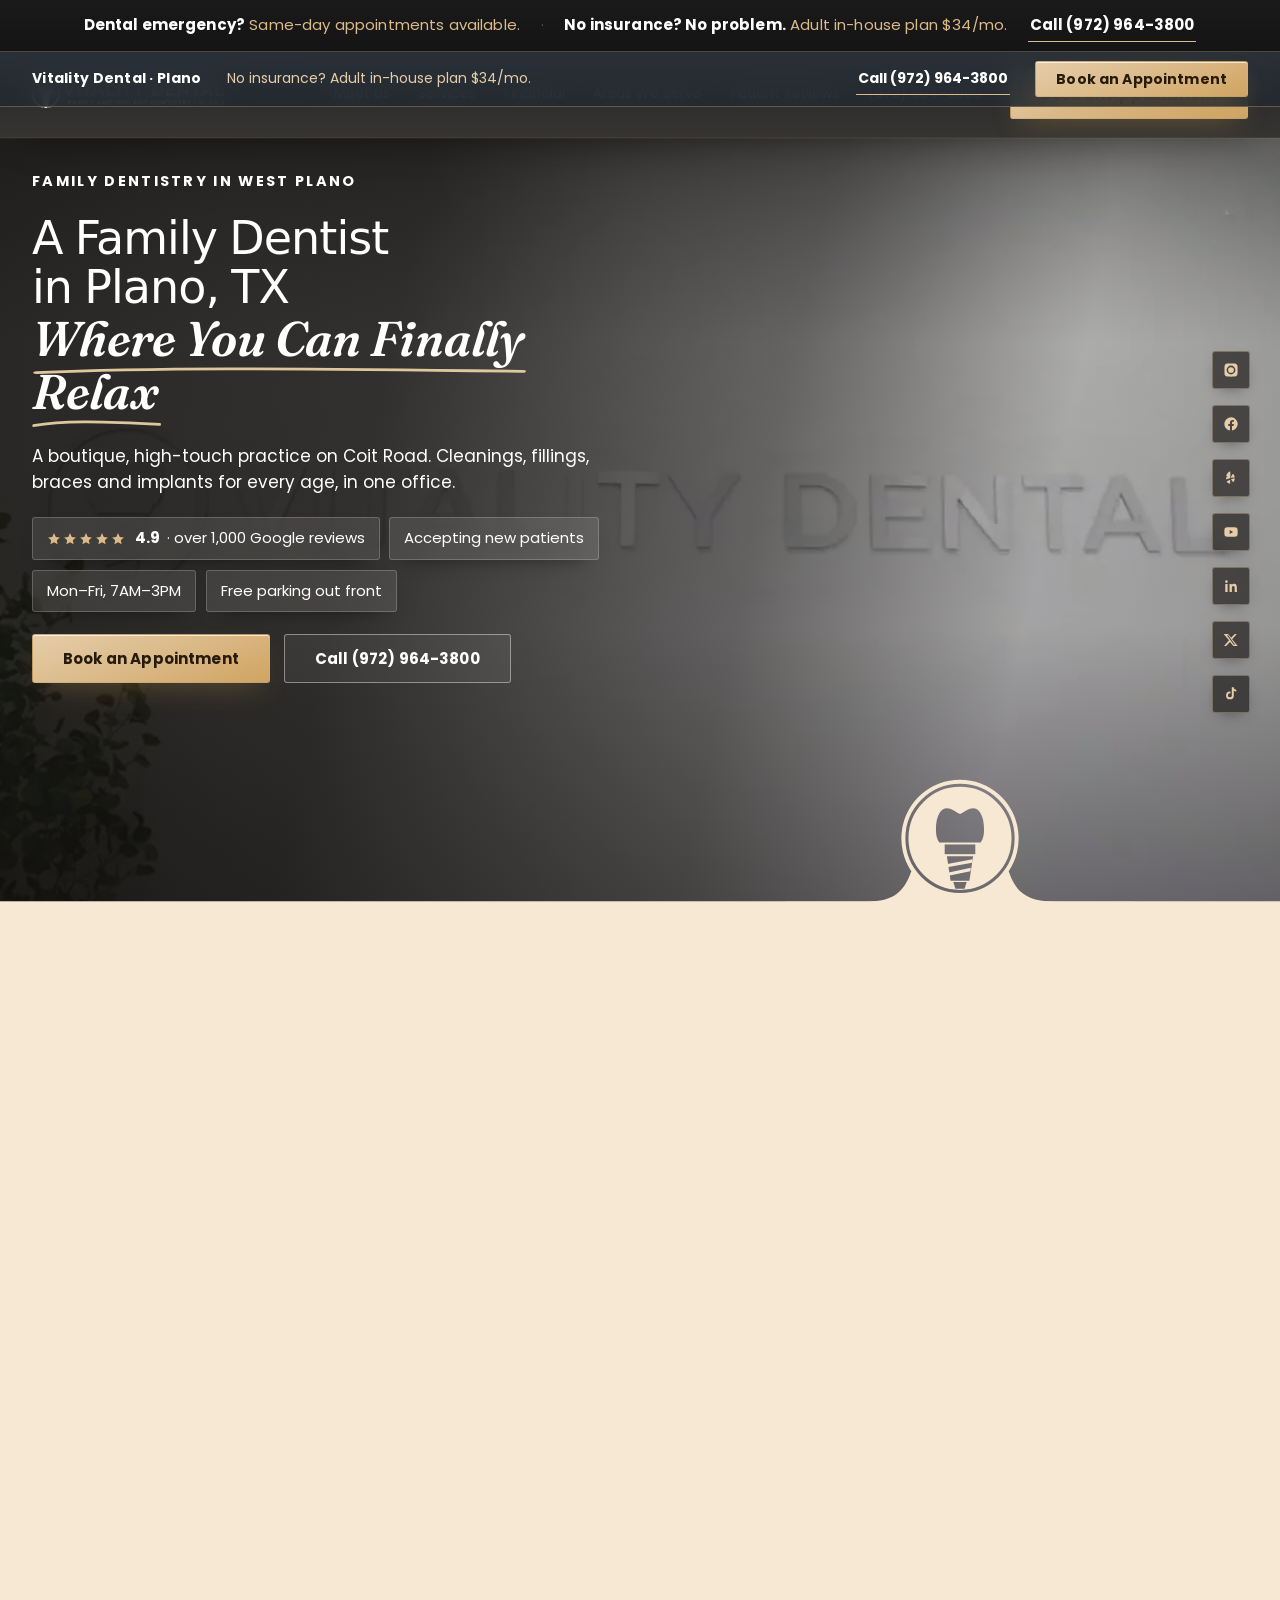
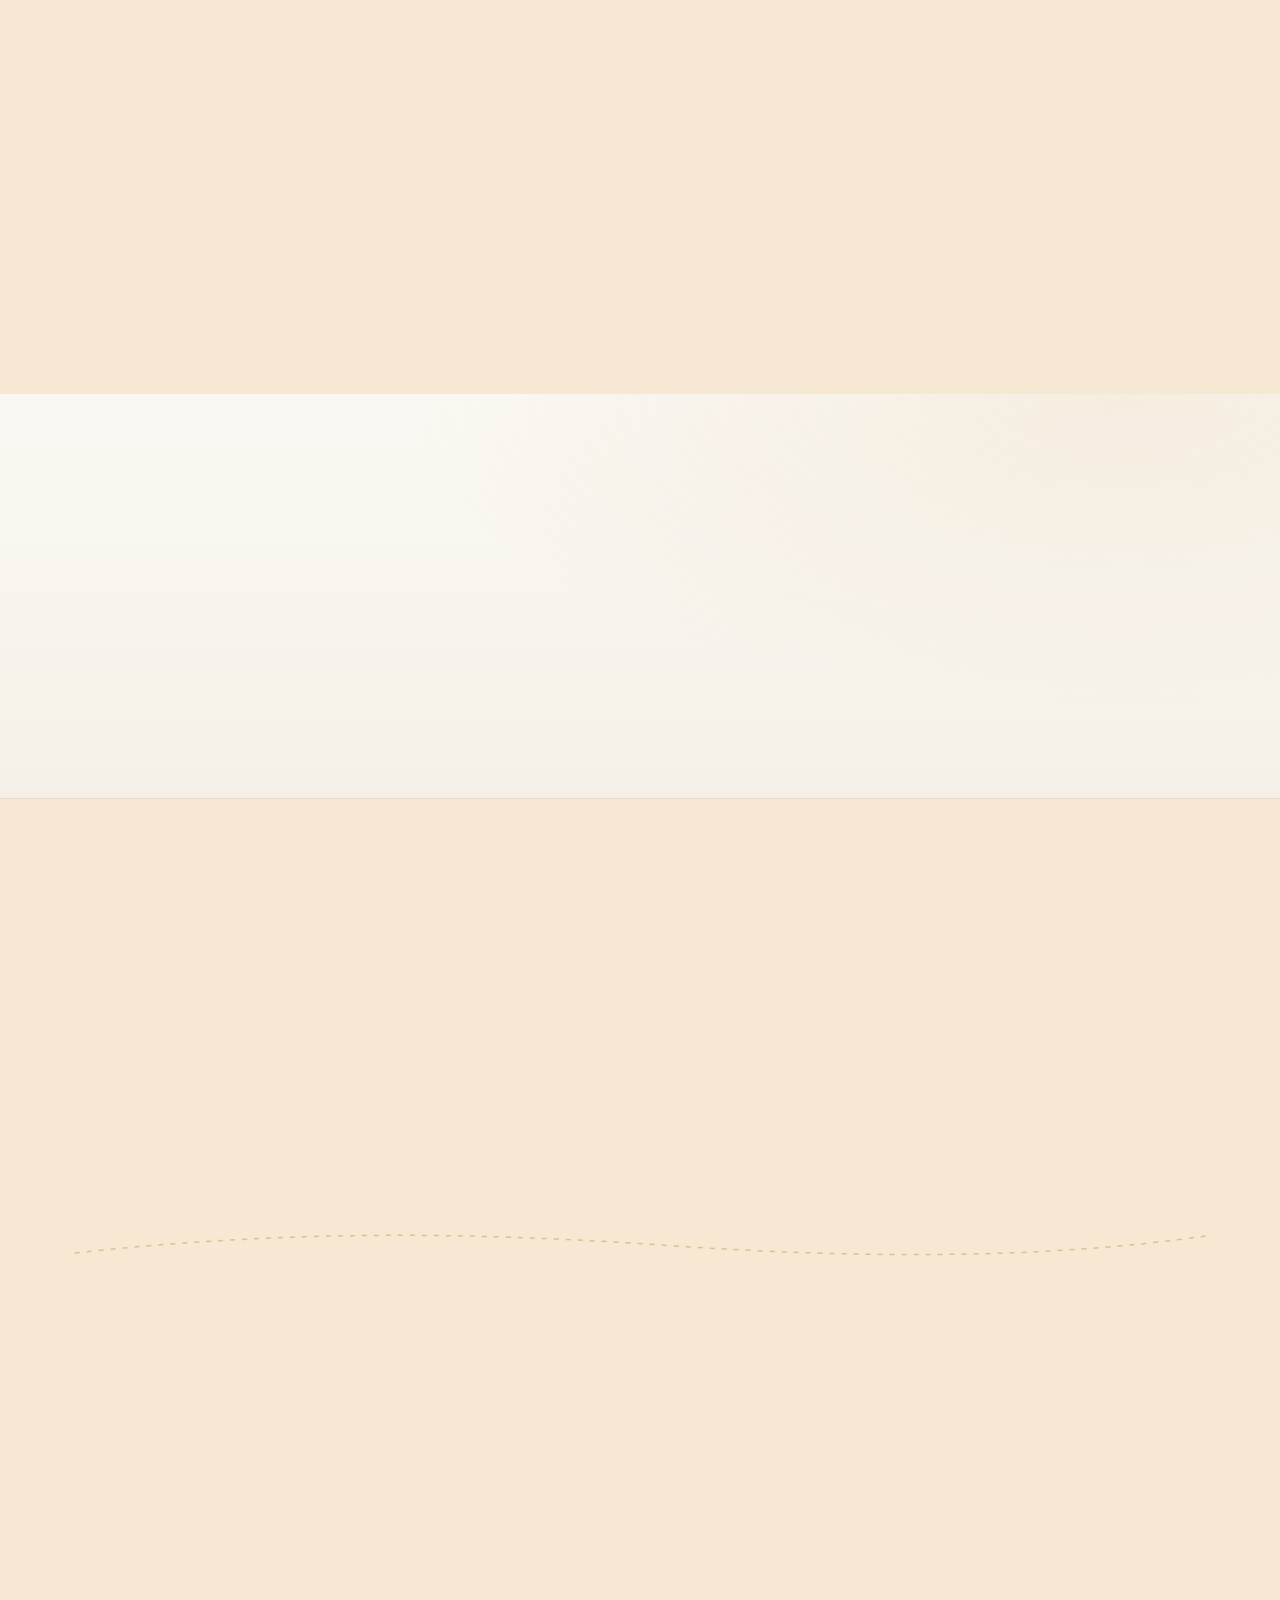
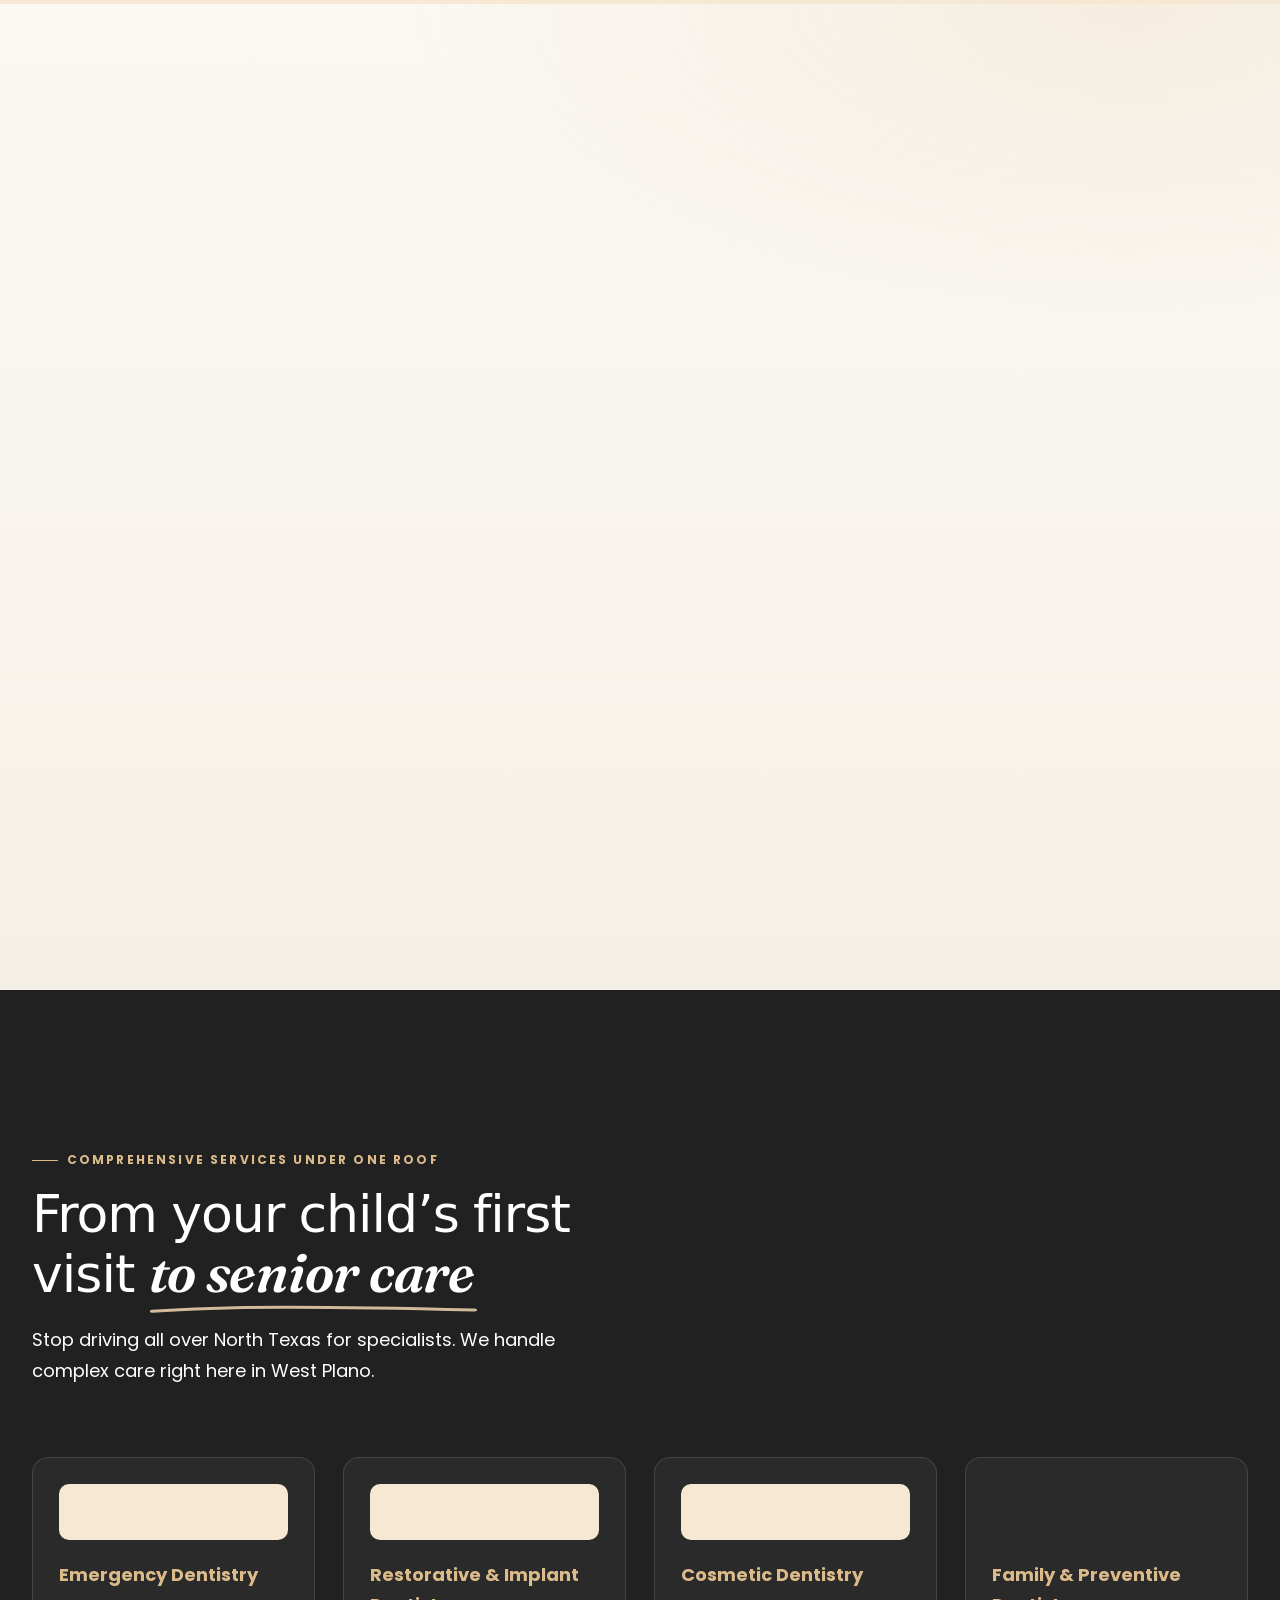
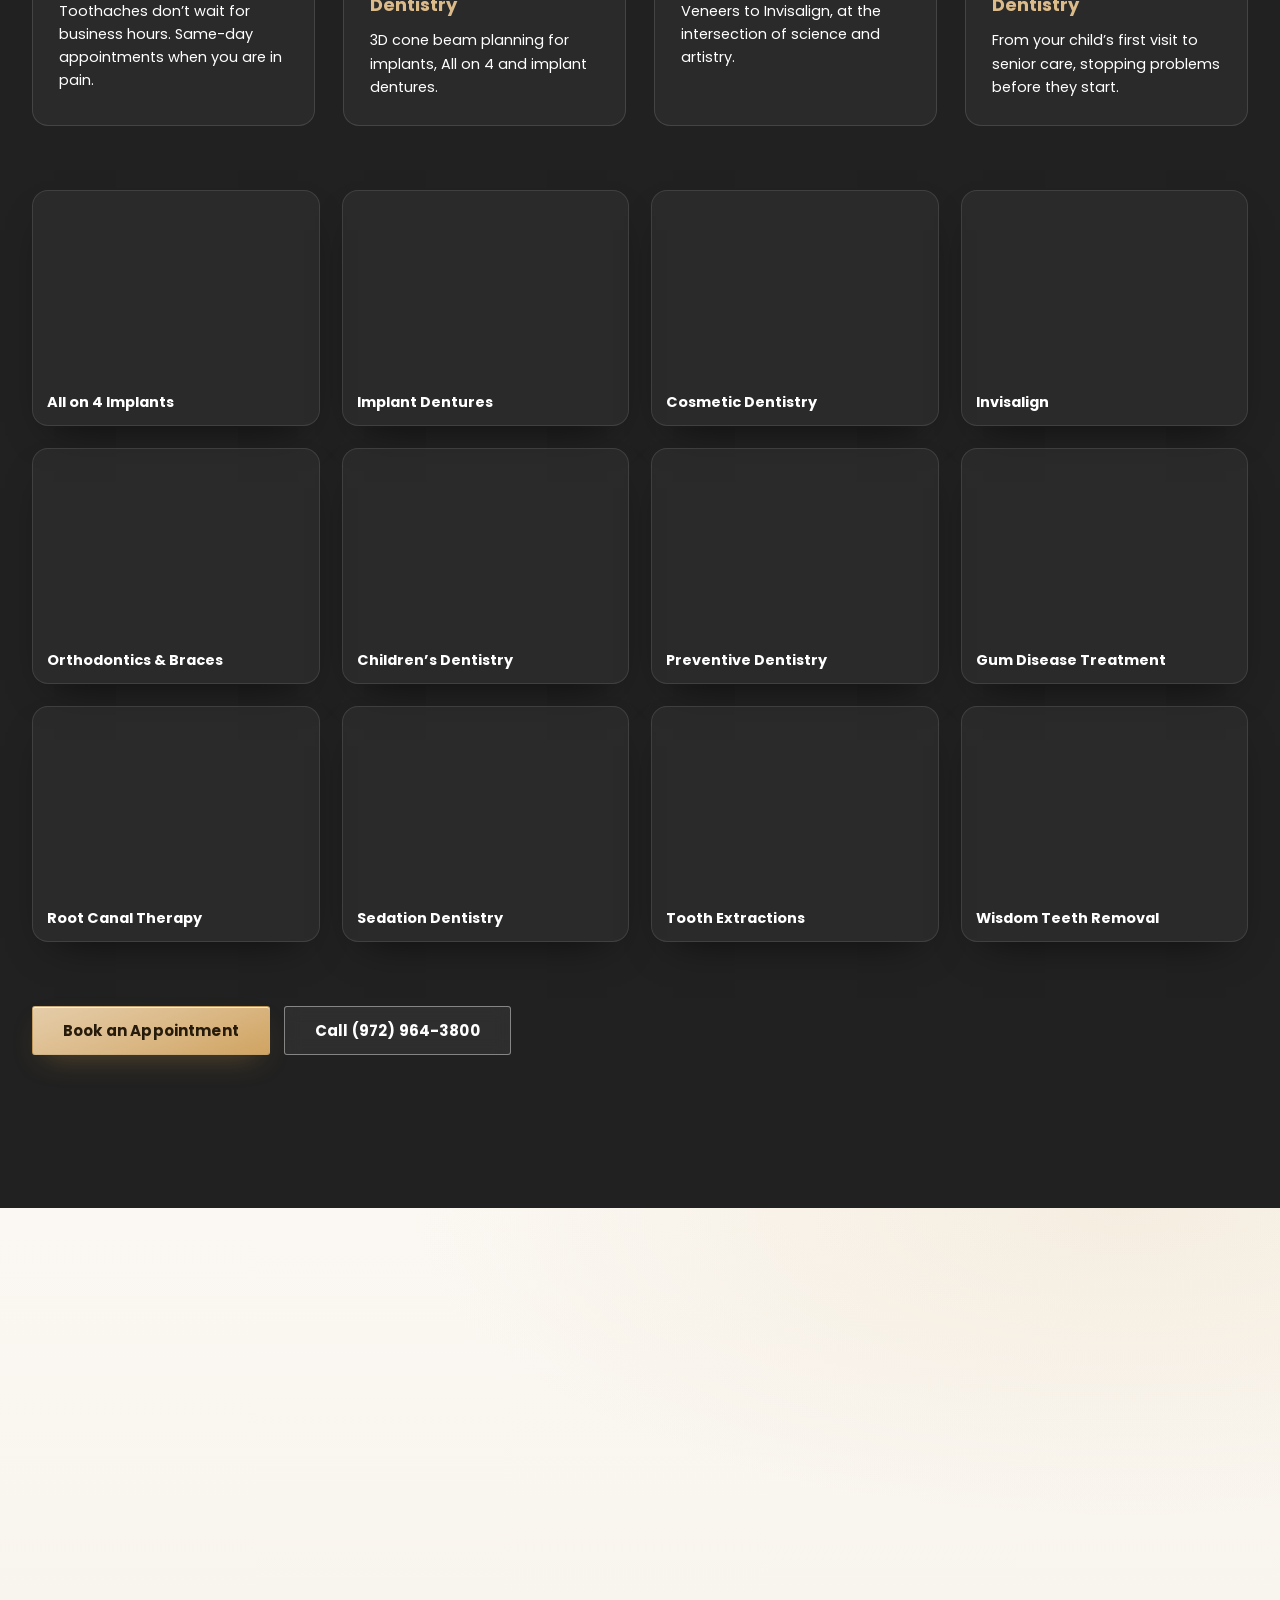
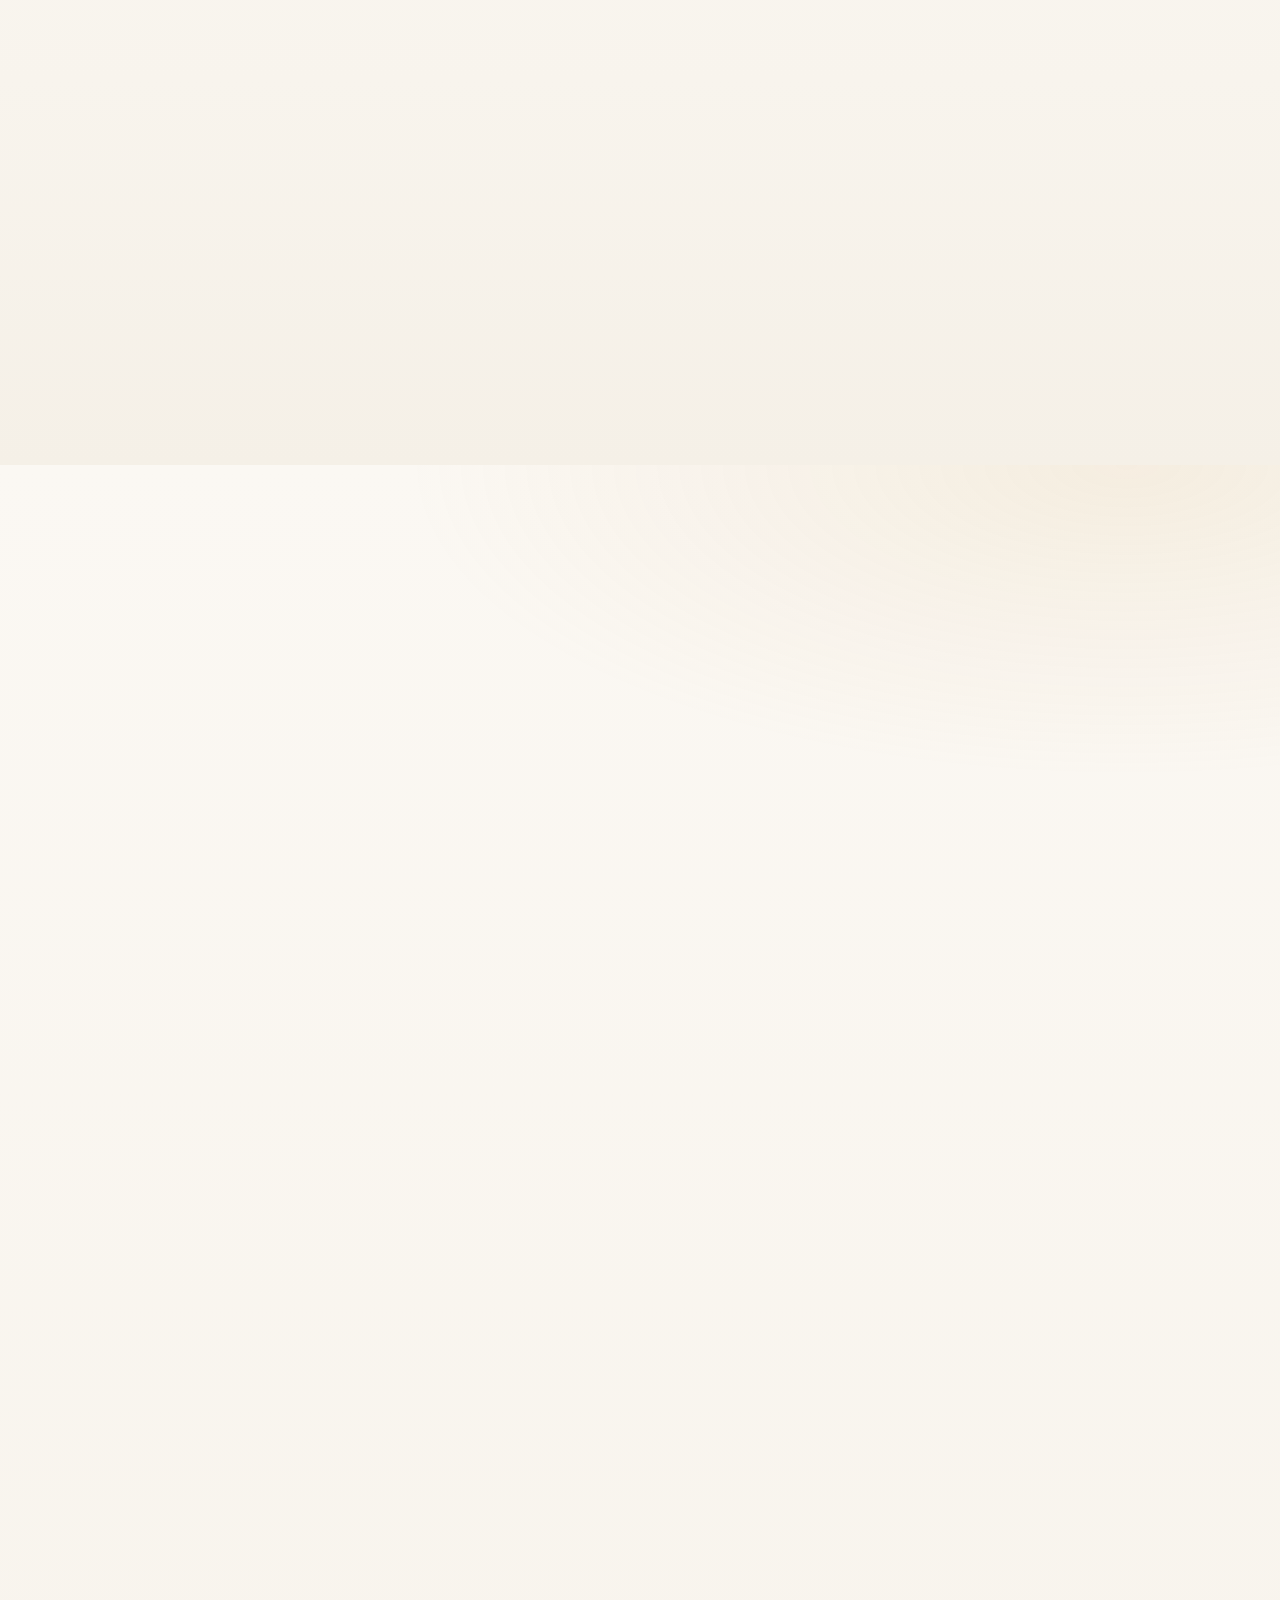
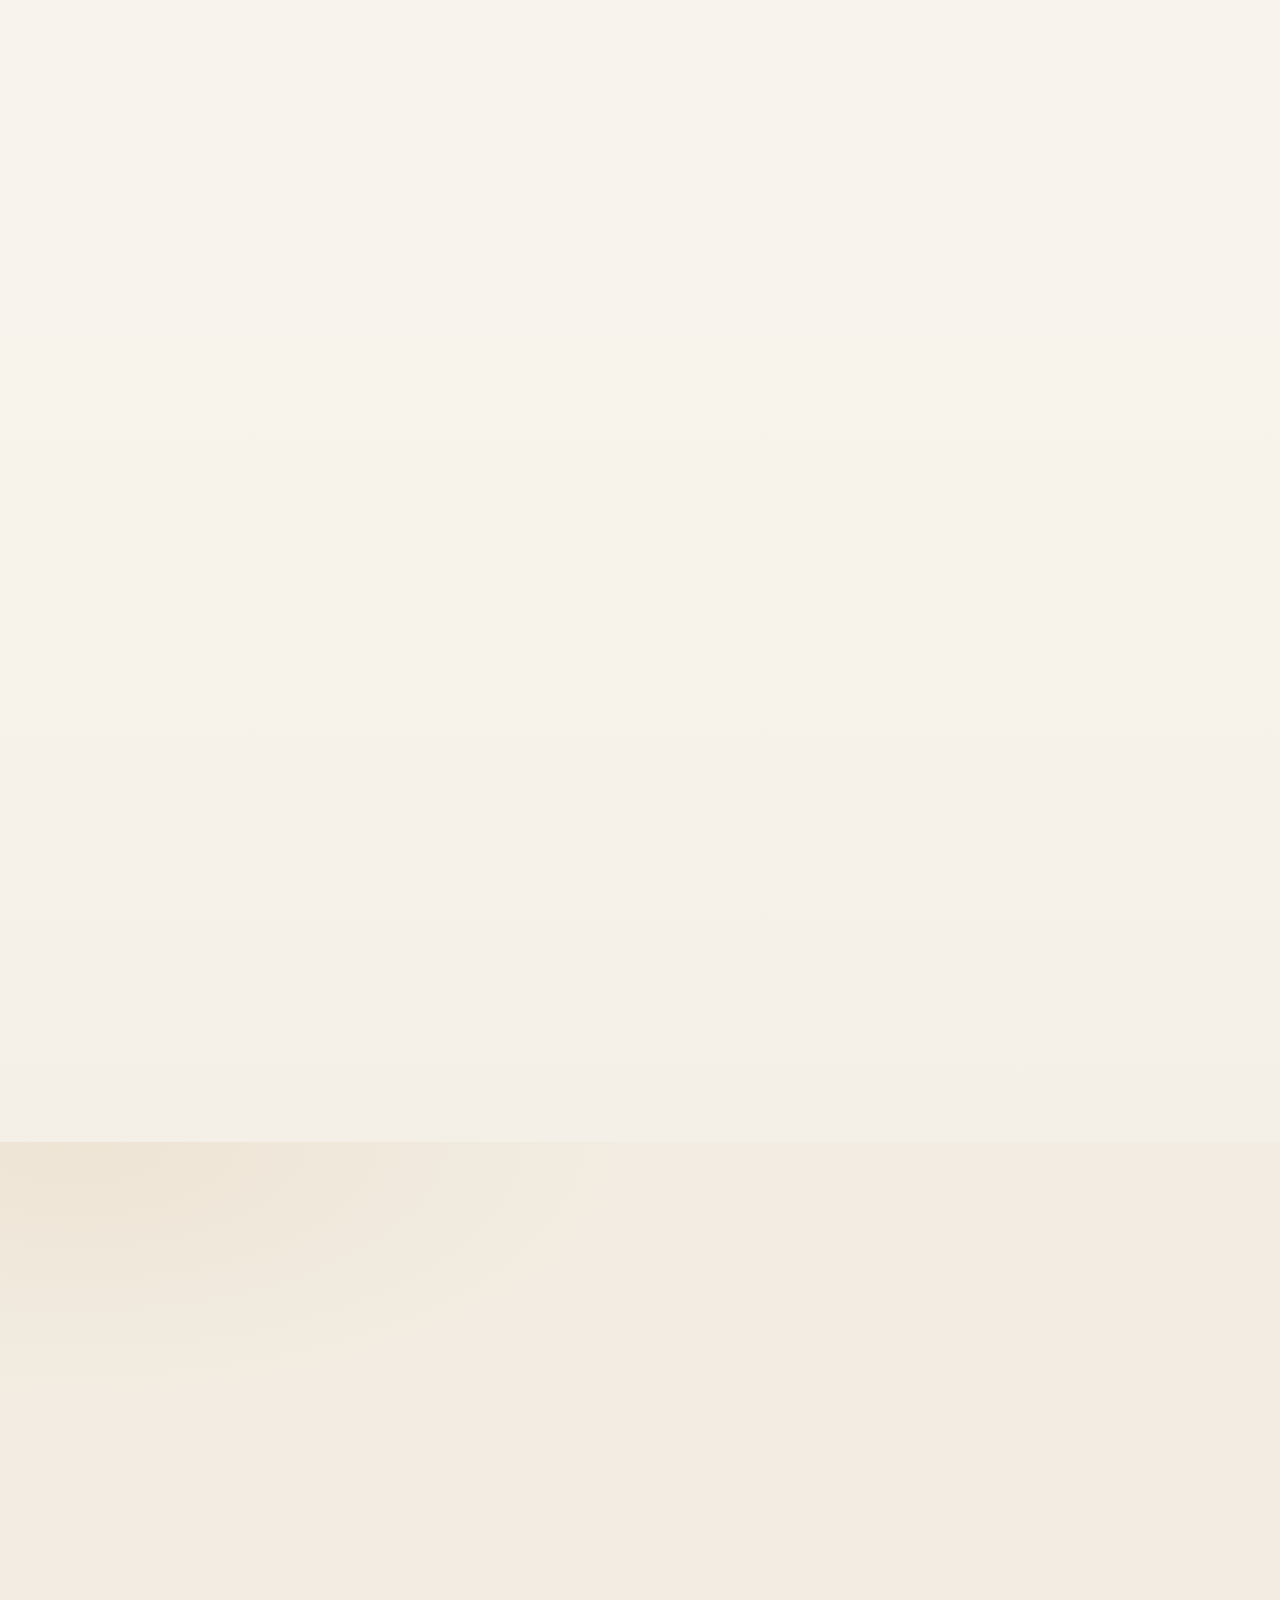
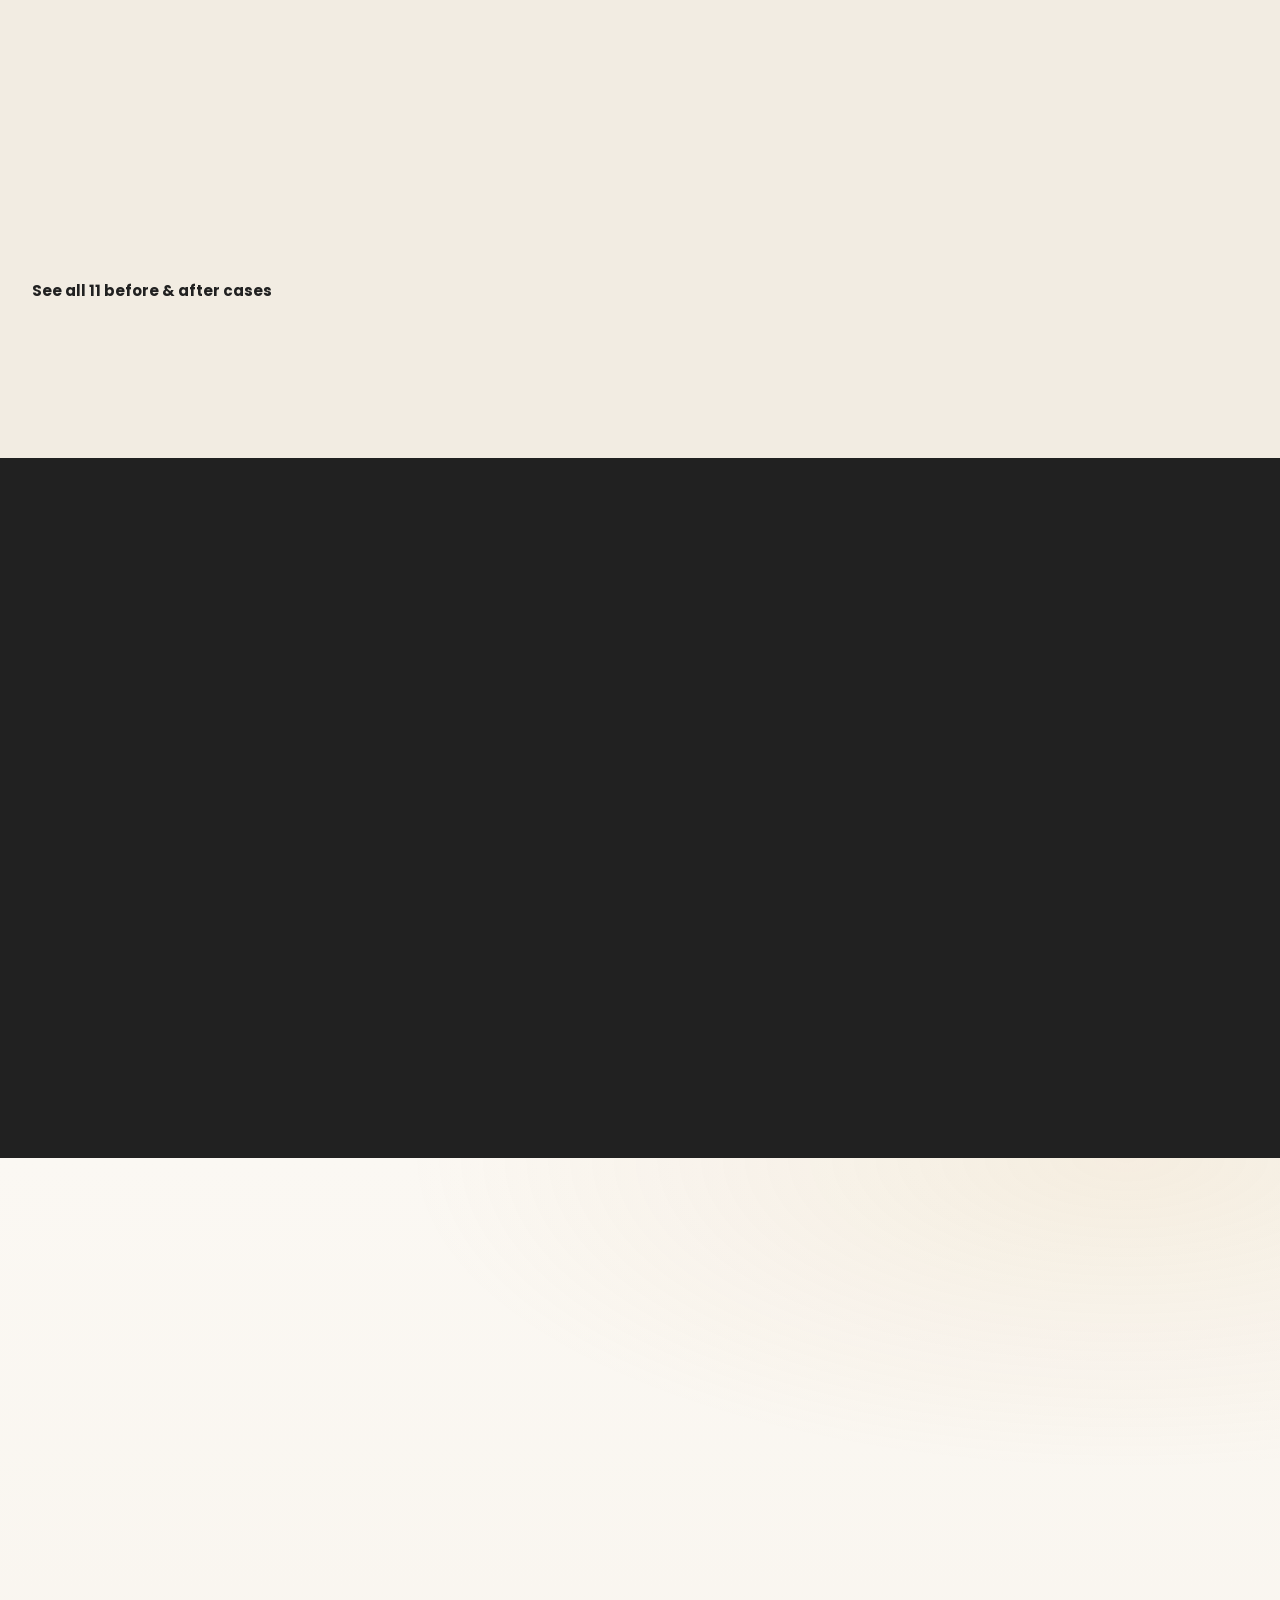
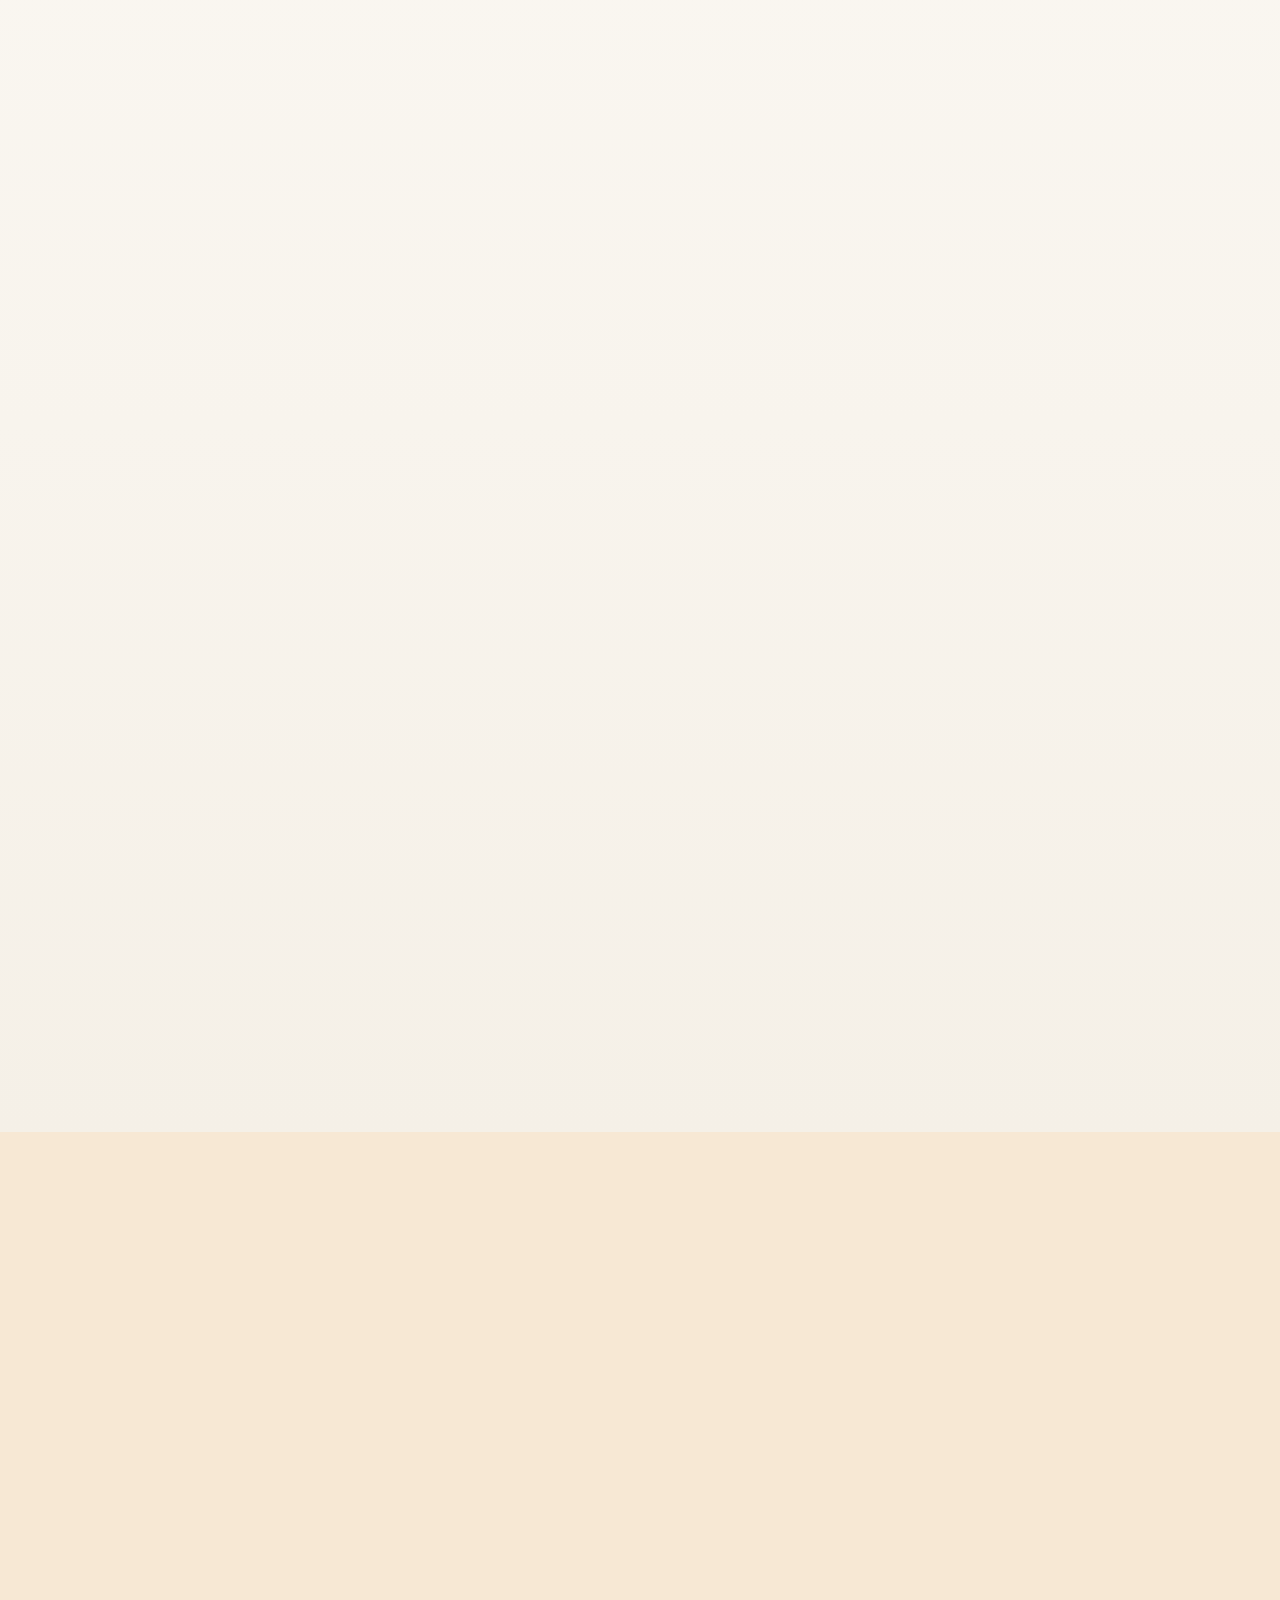
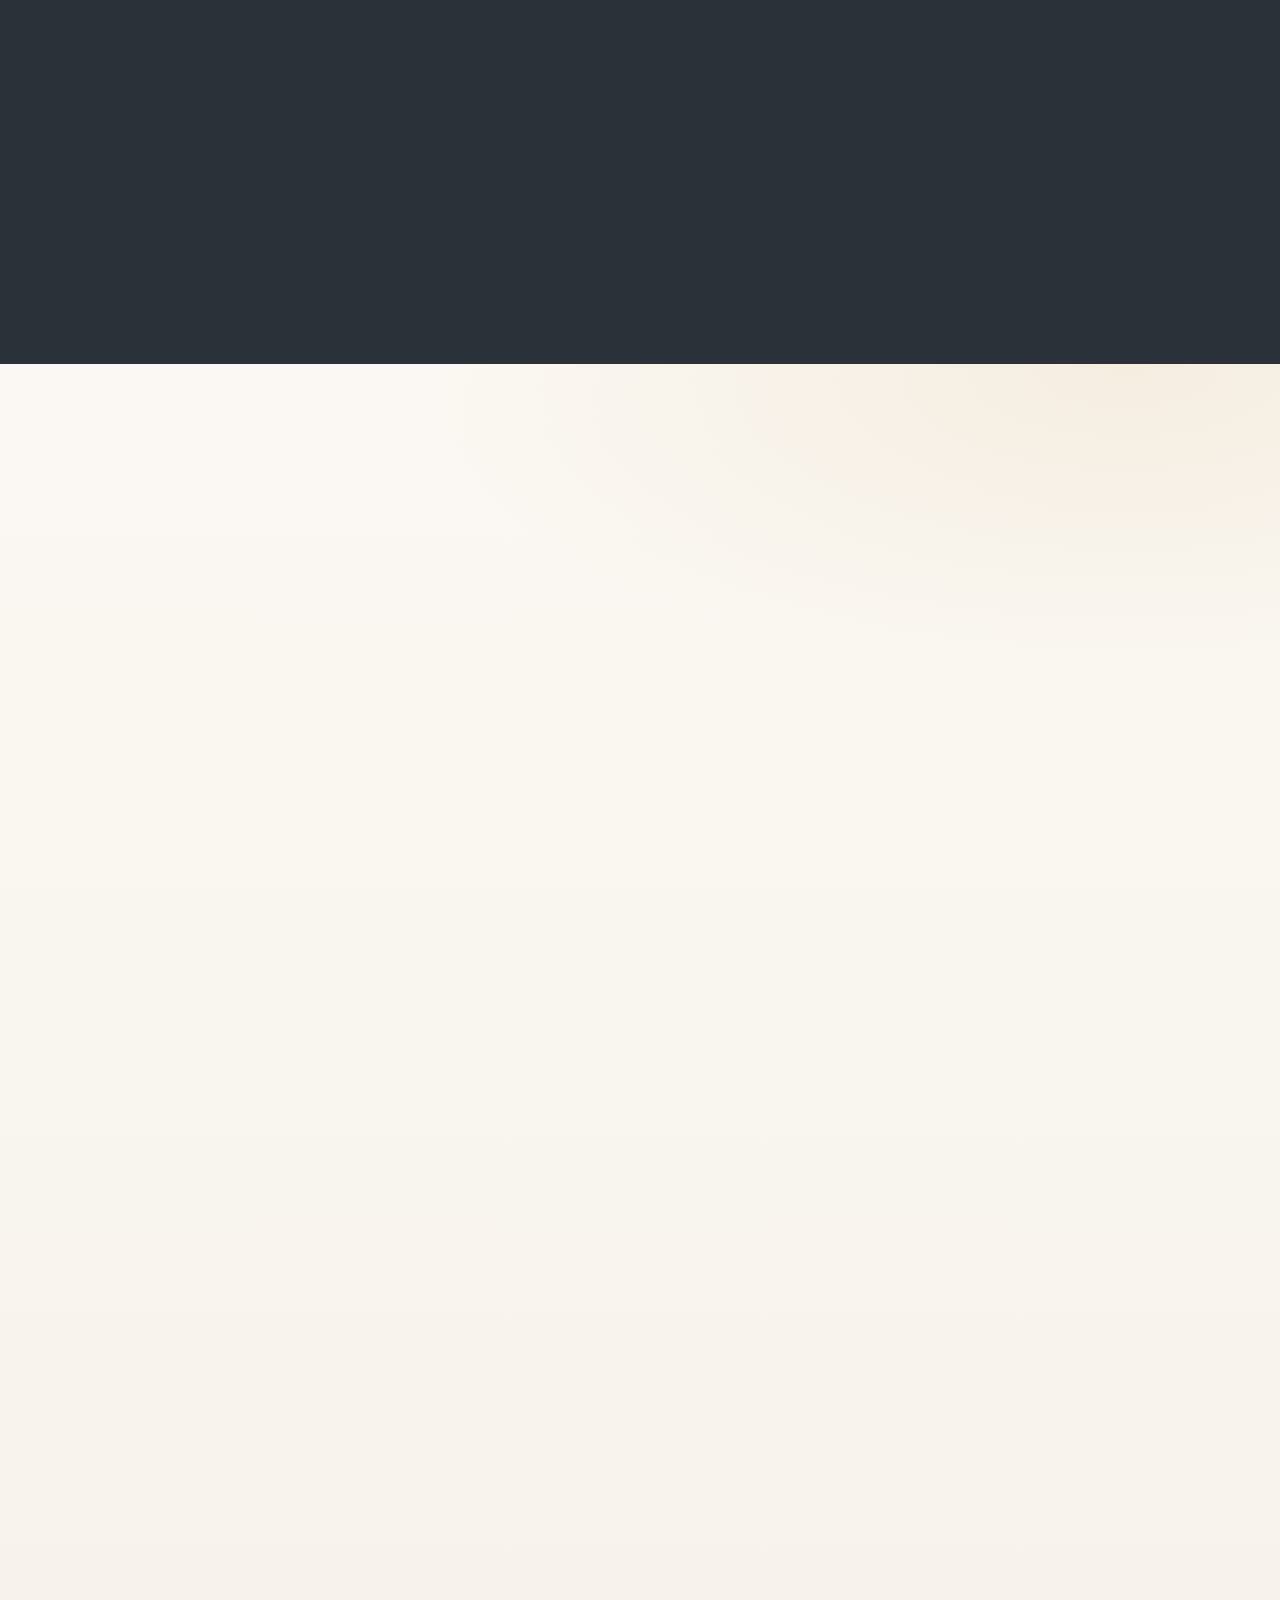
<file: index.html>
<!doctype html><meta charset=utf-8><title>Vitality Dental - homepage review</title><meta http-equiv=refresh content="0; url=direction-1-warm/"><a href="direction-1-warm/">Vitality Dental homepage review</a>
</file>
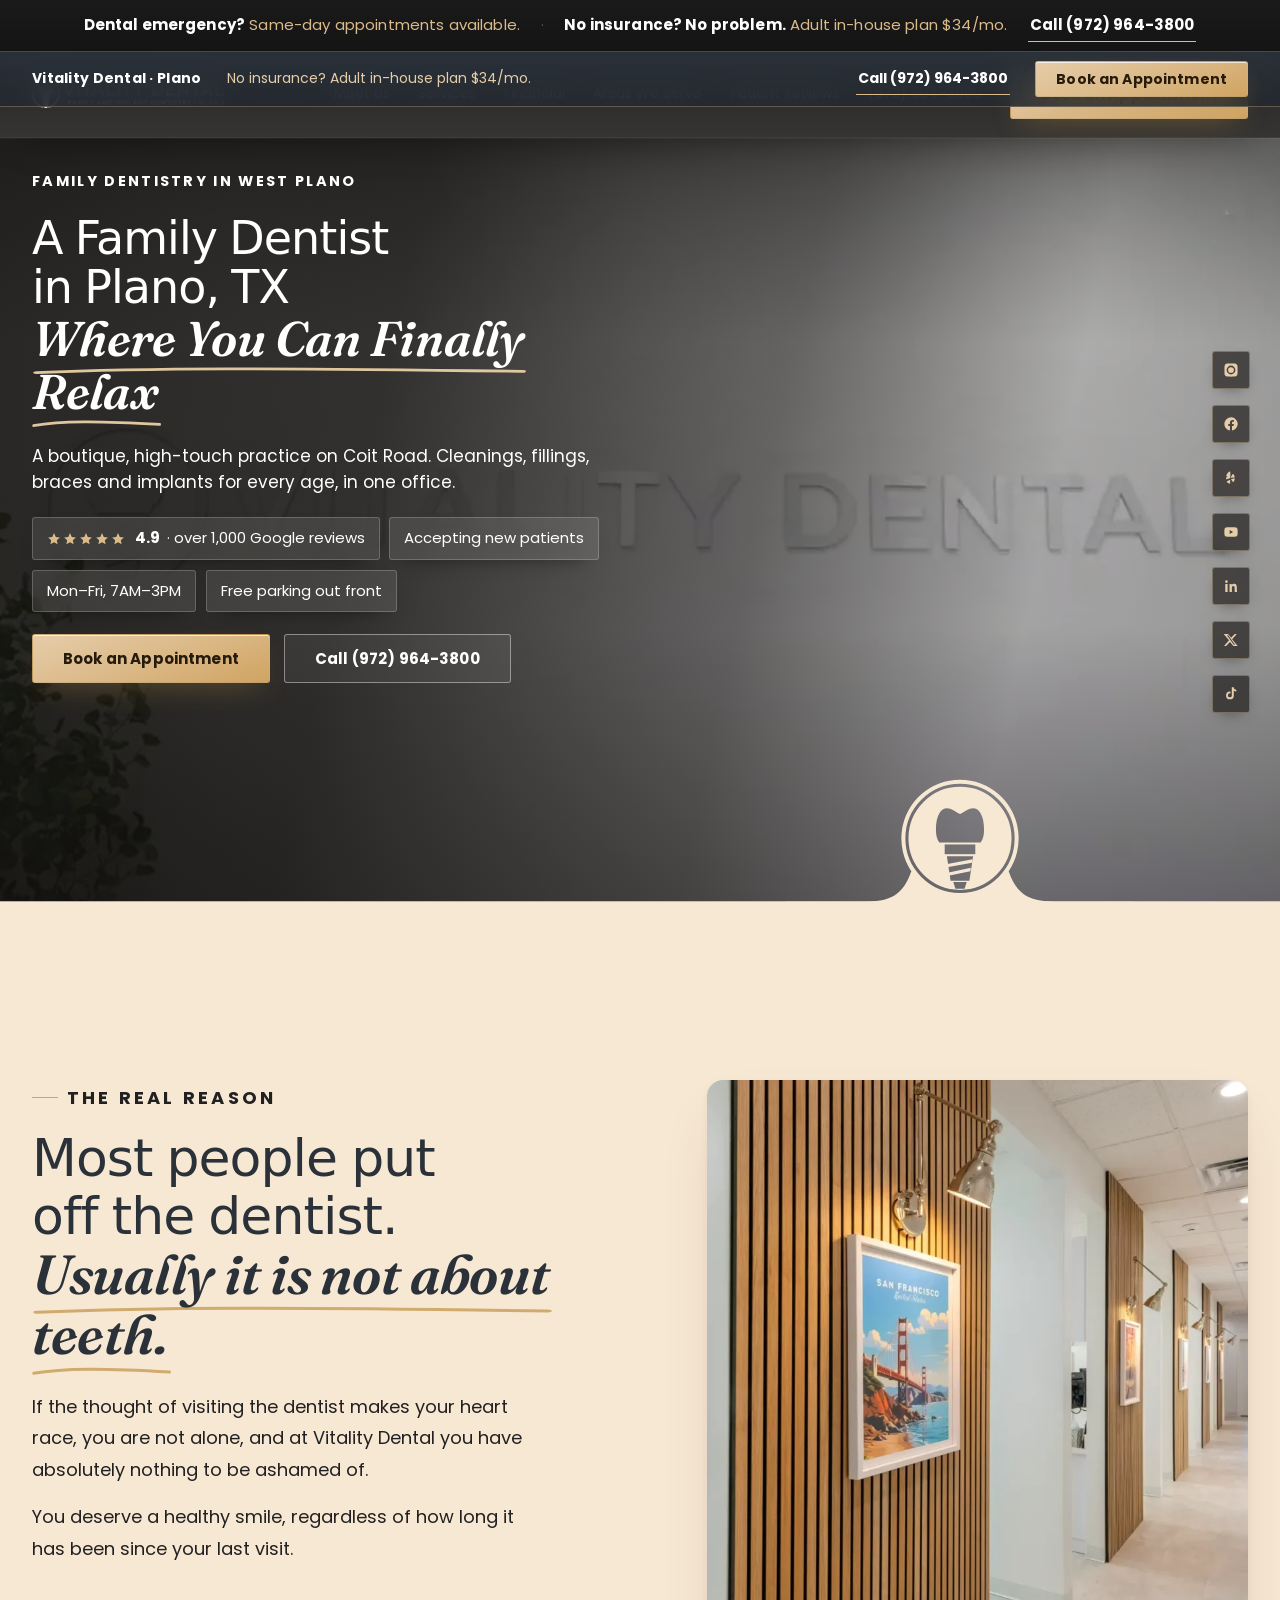
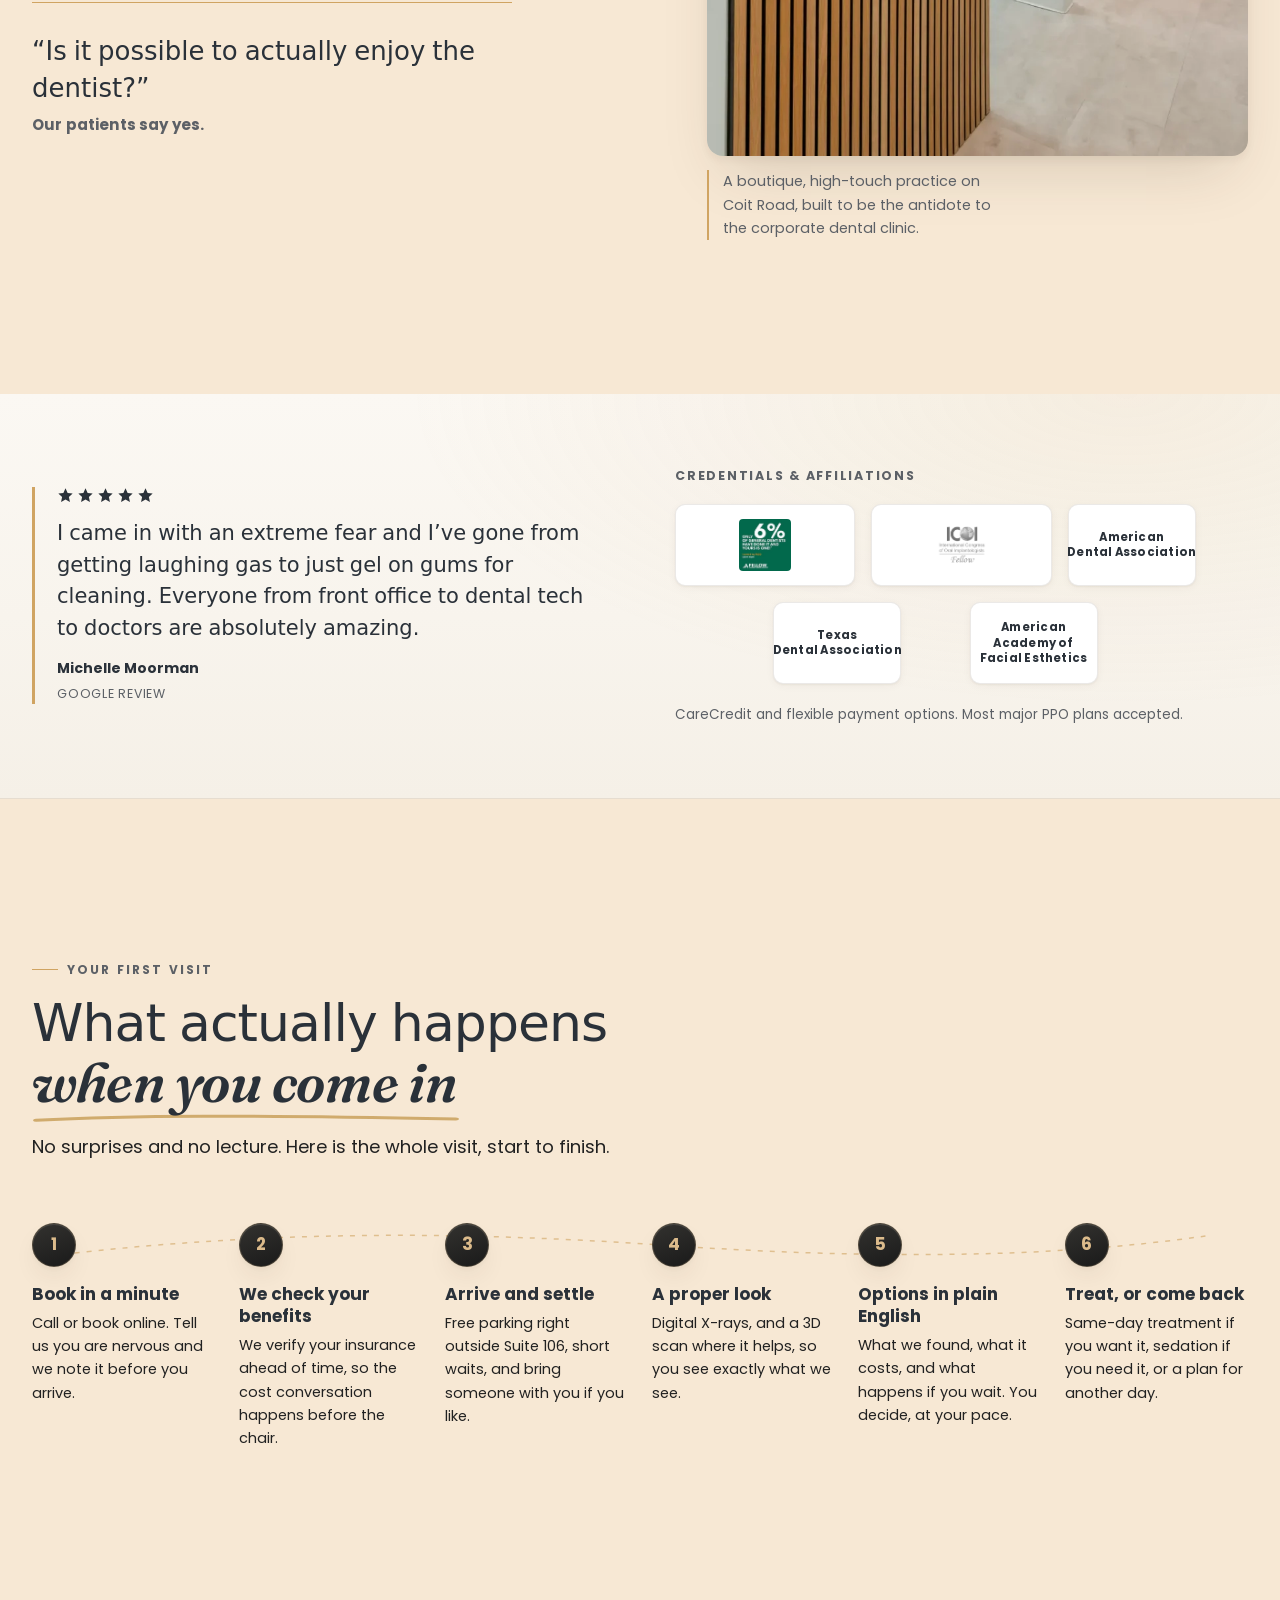
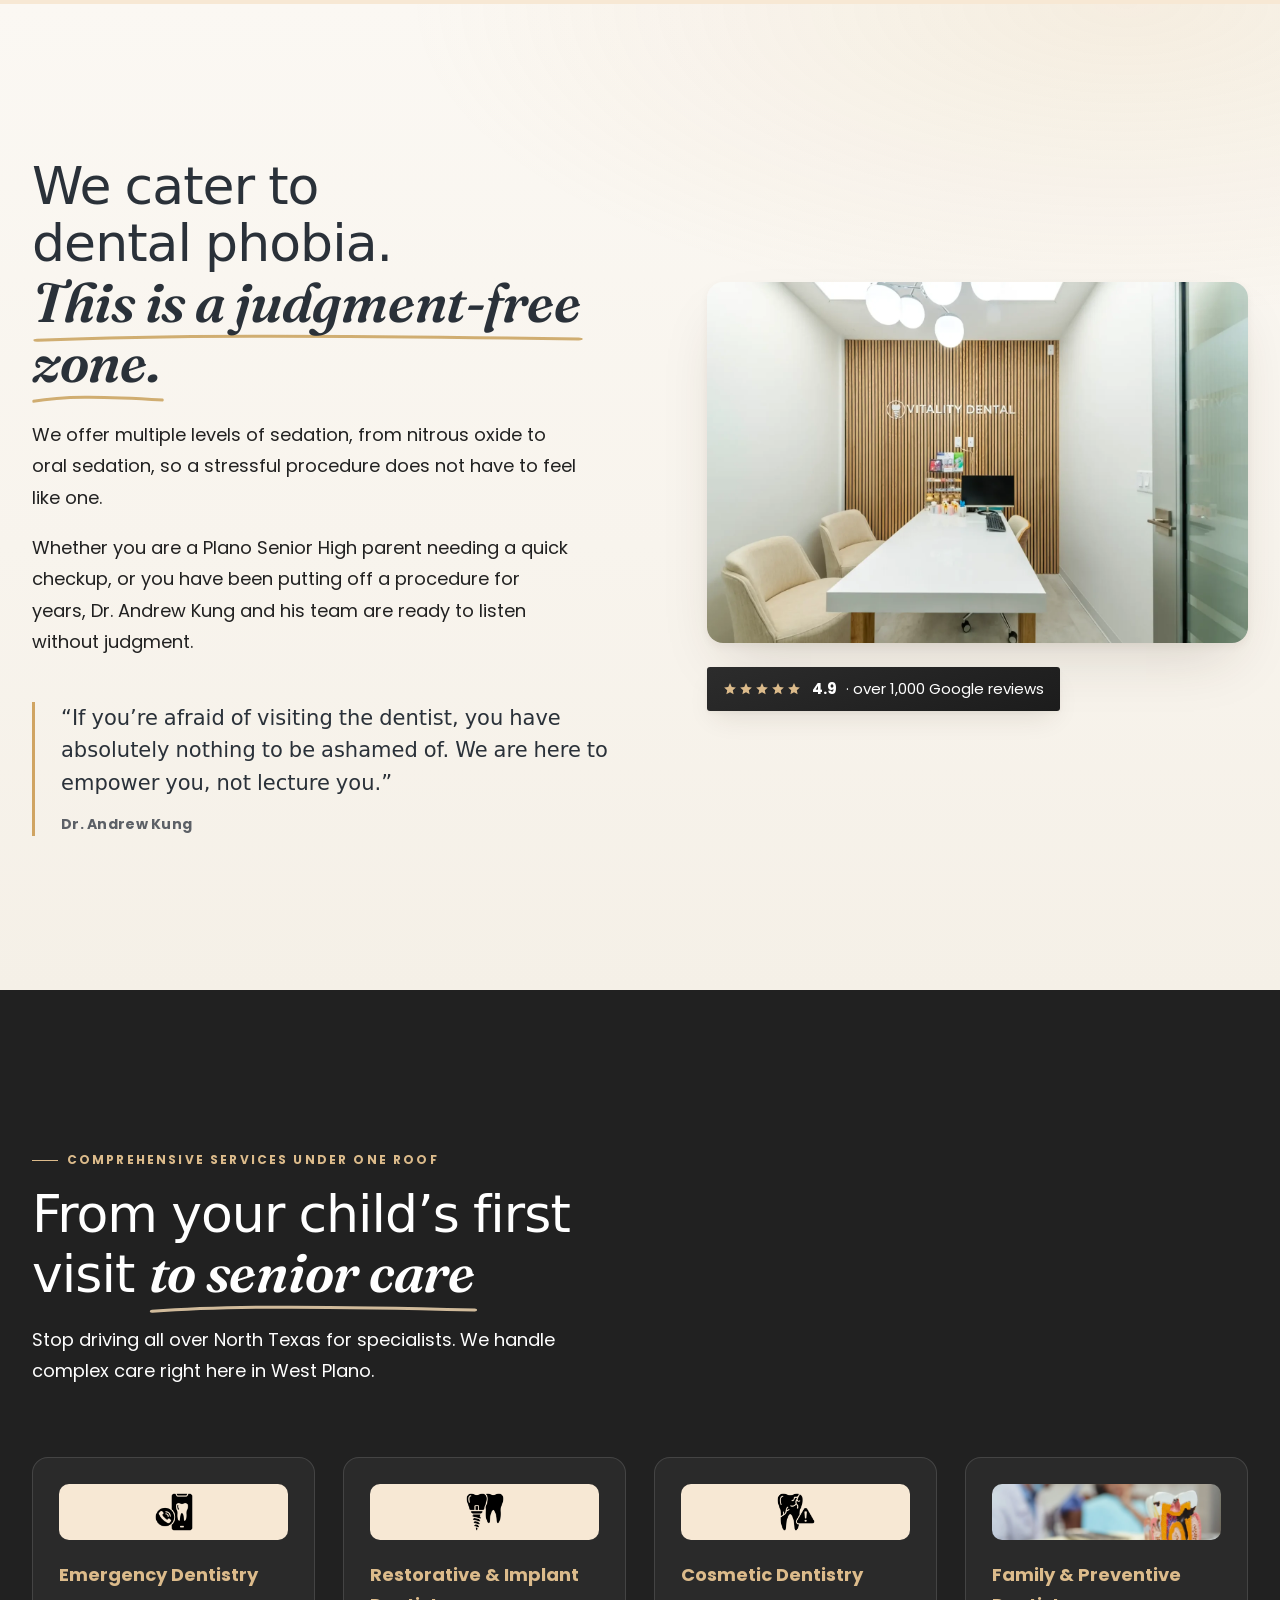
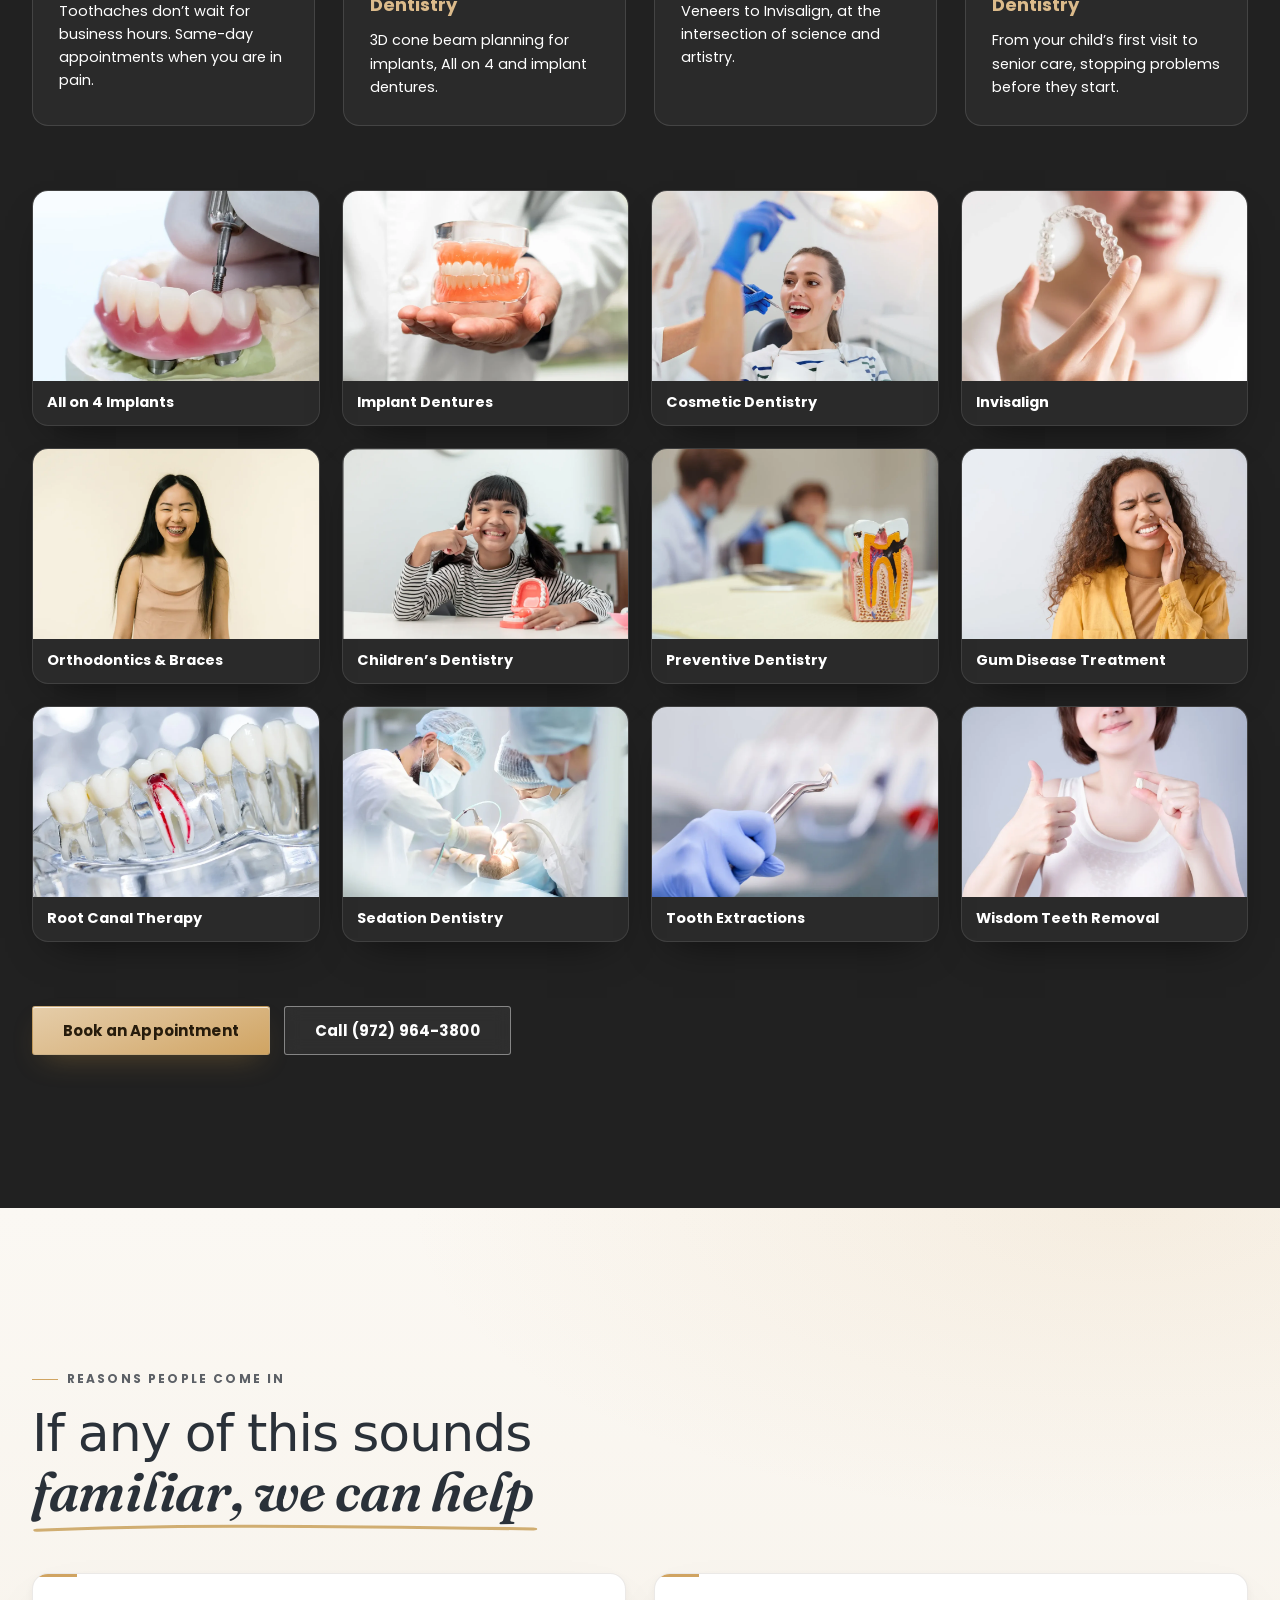
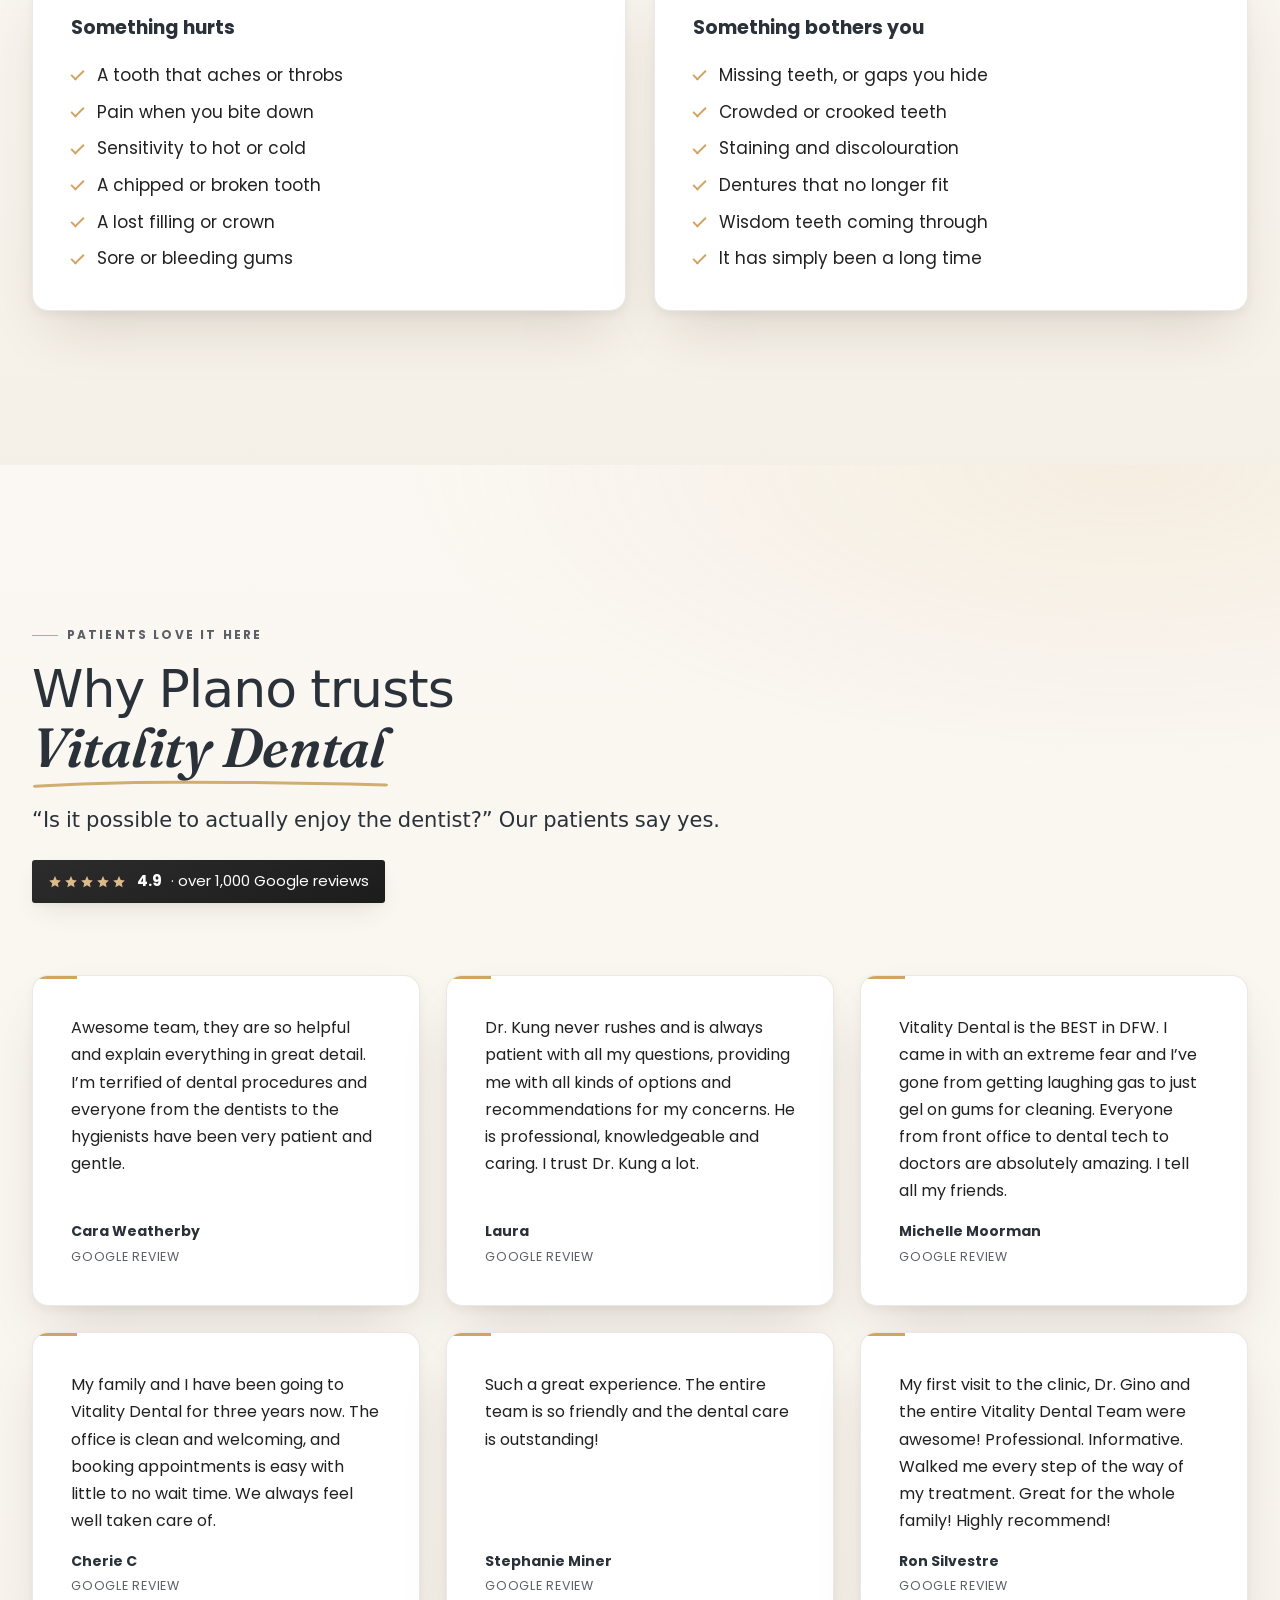
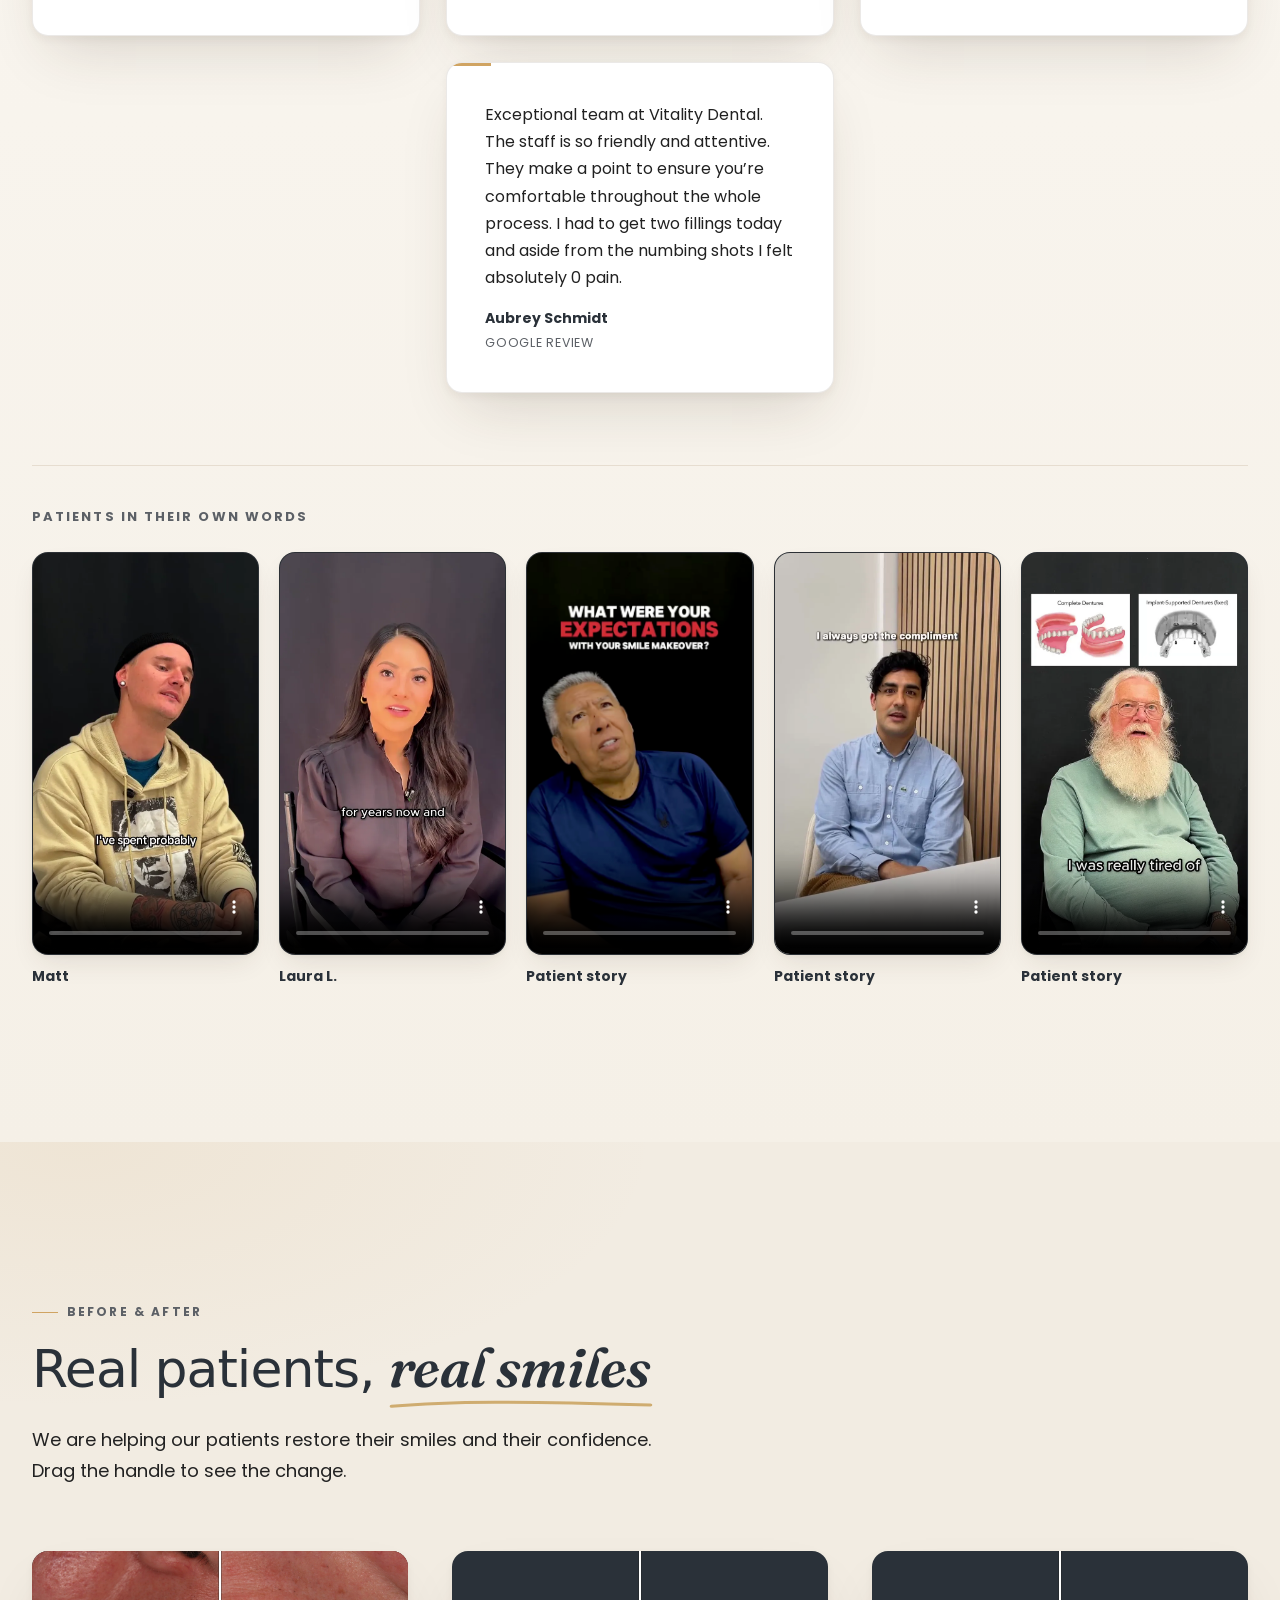
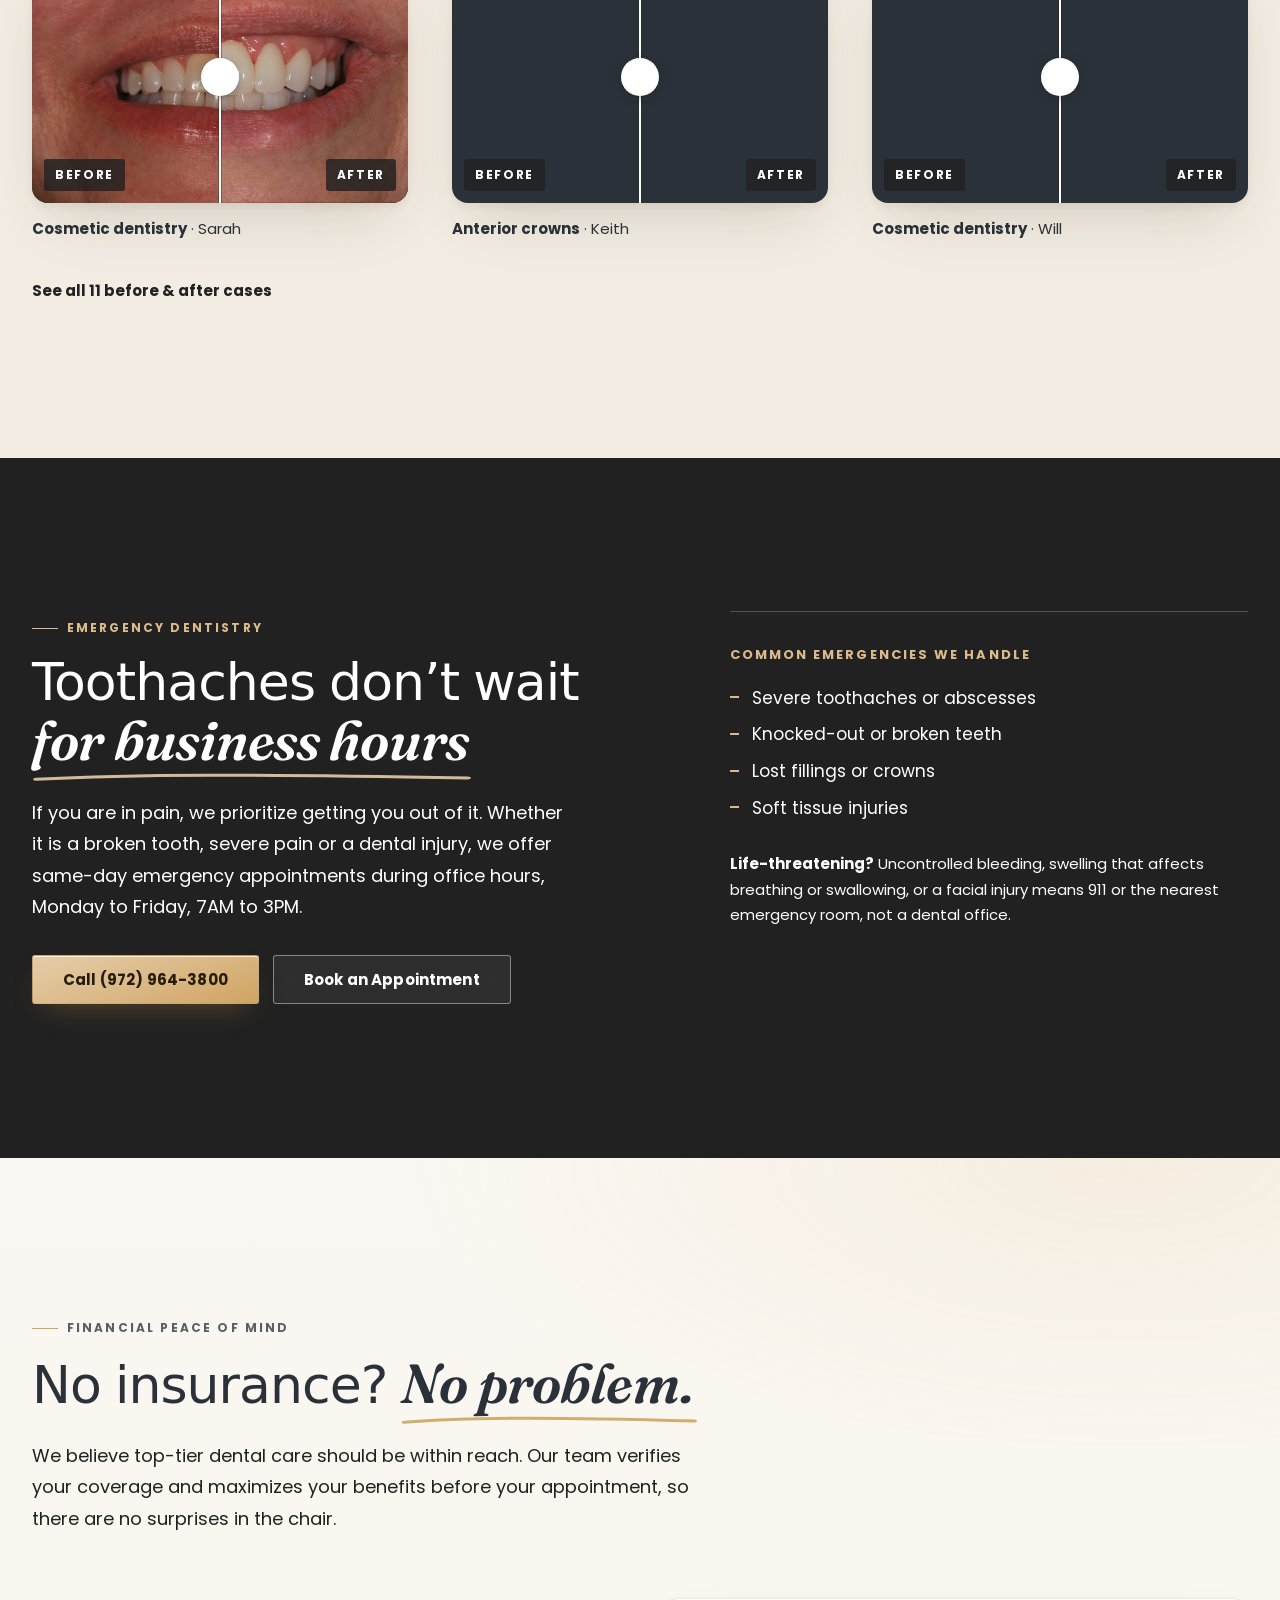
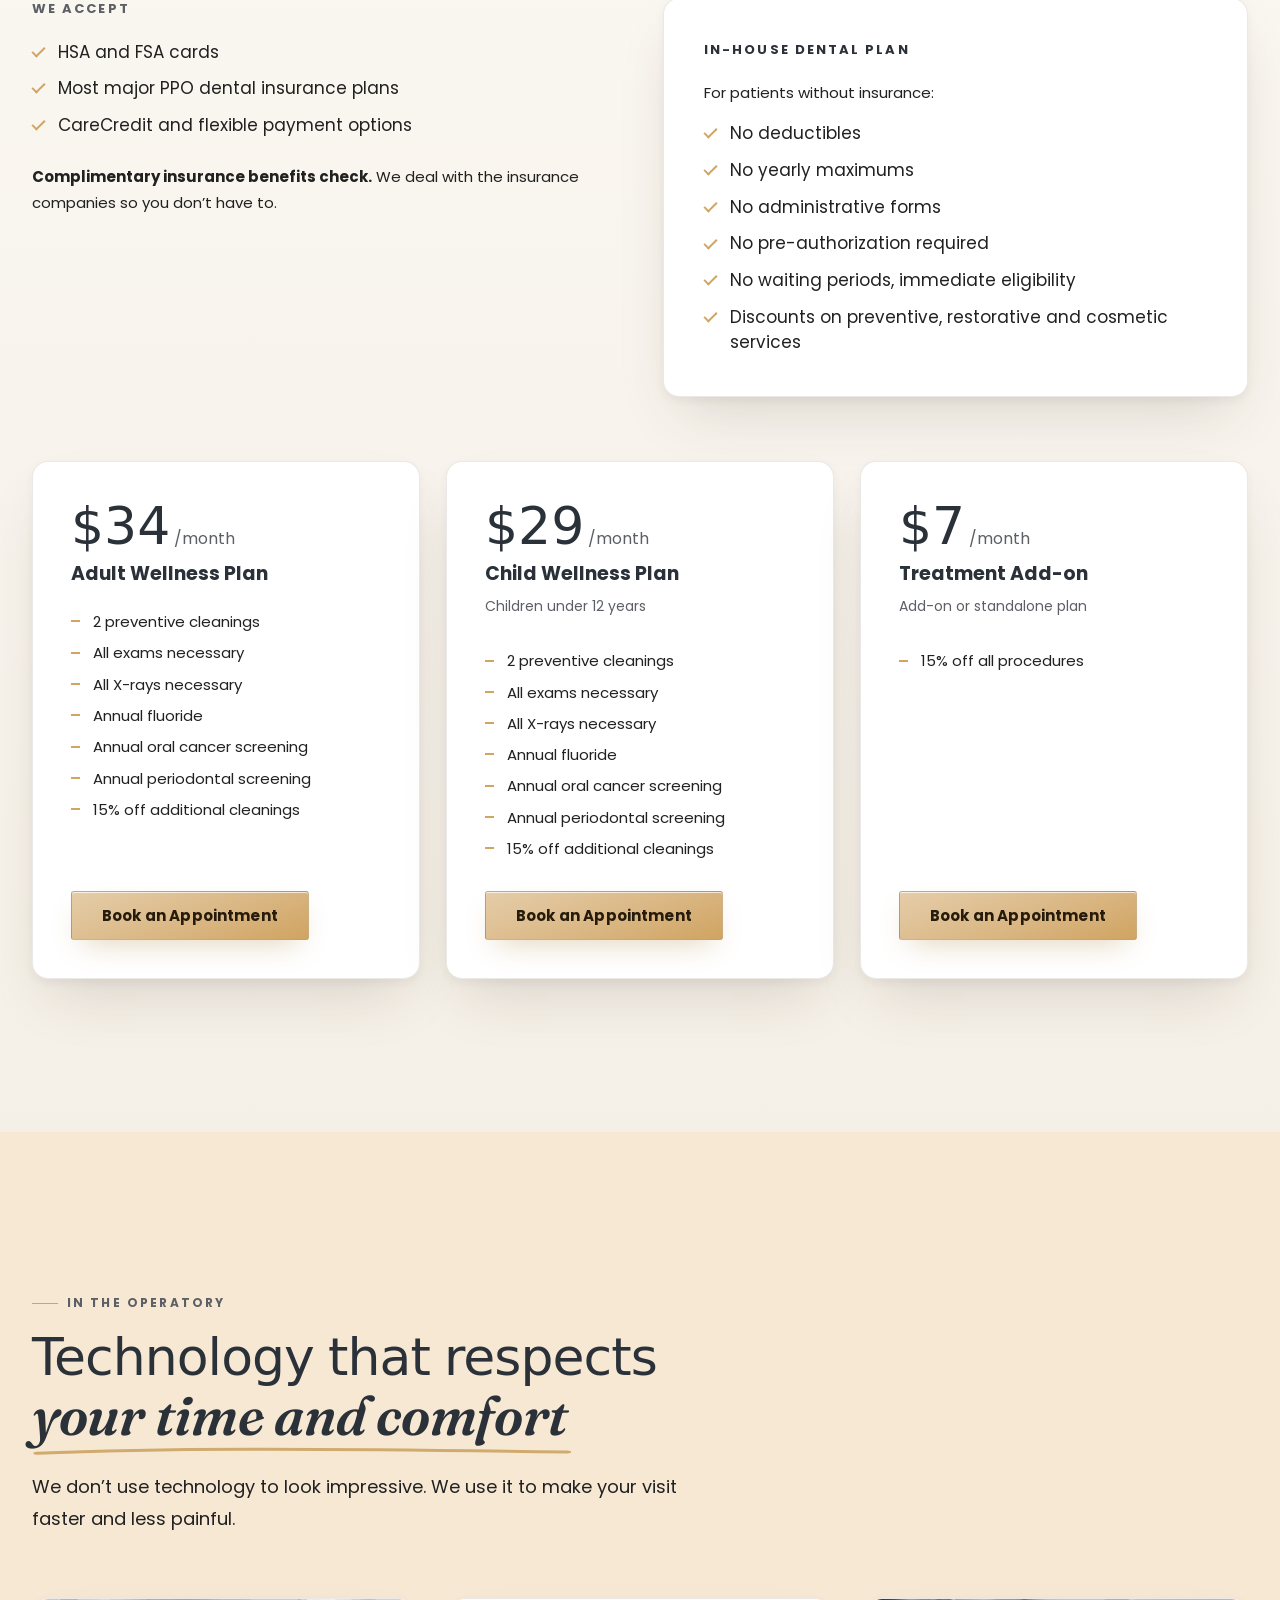
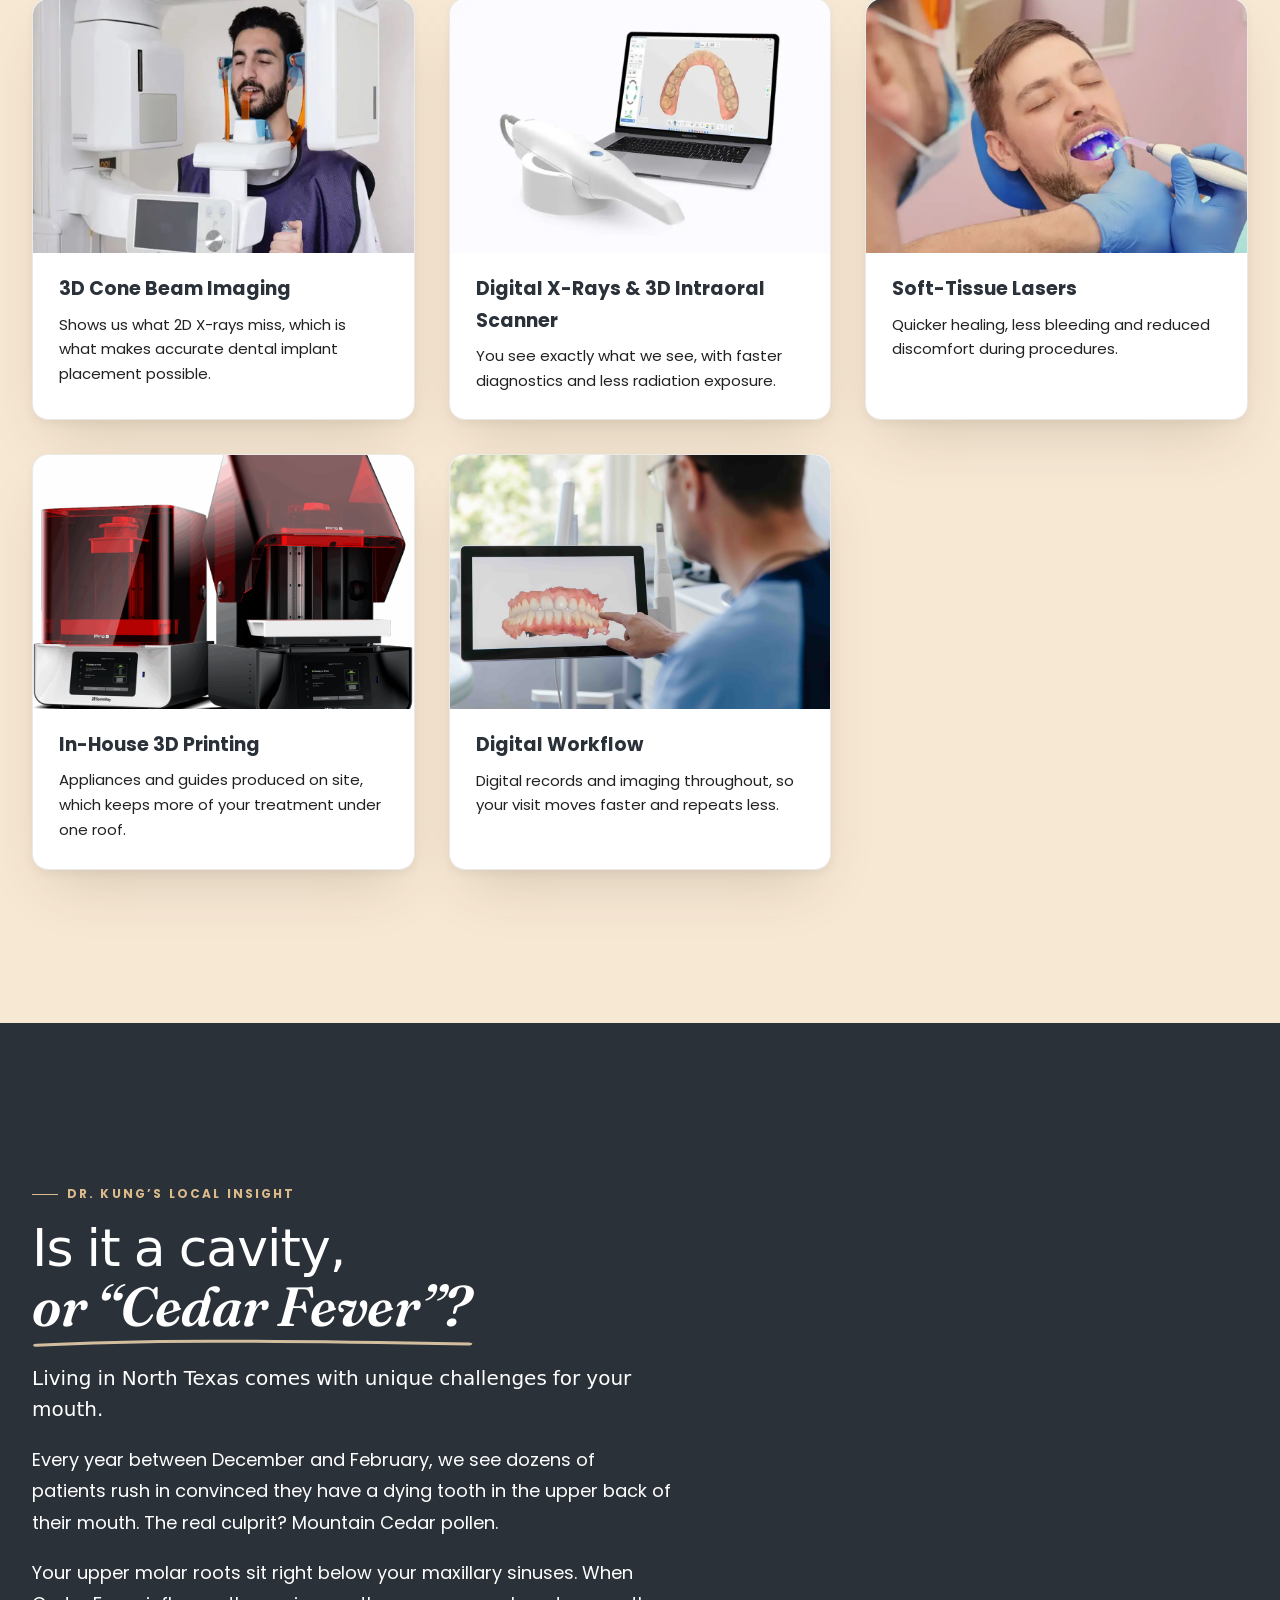
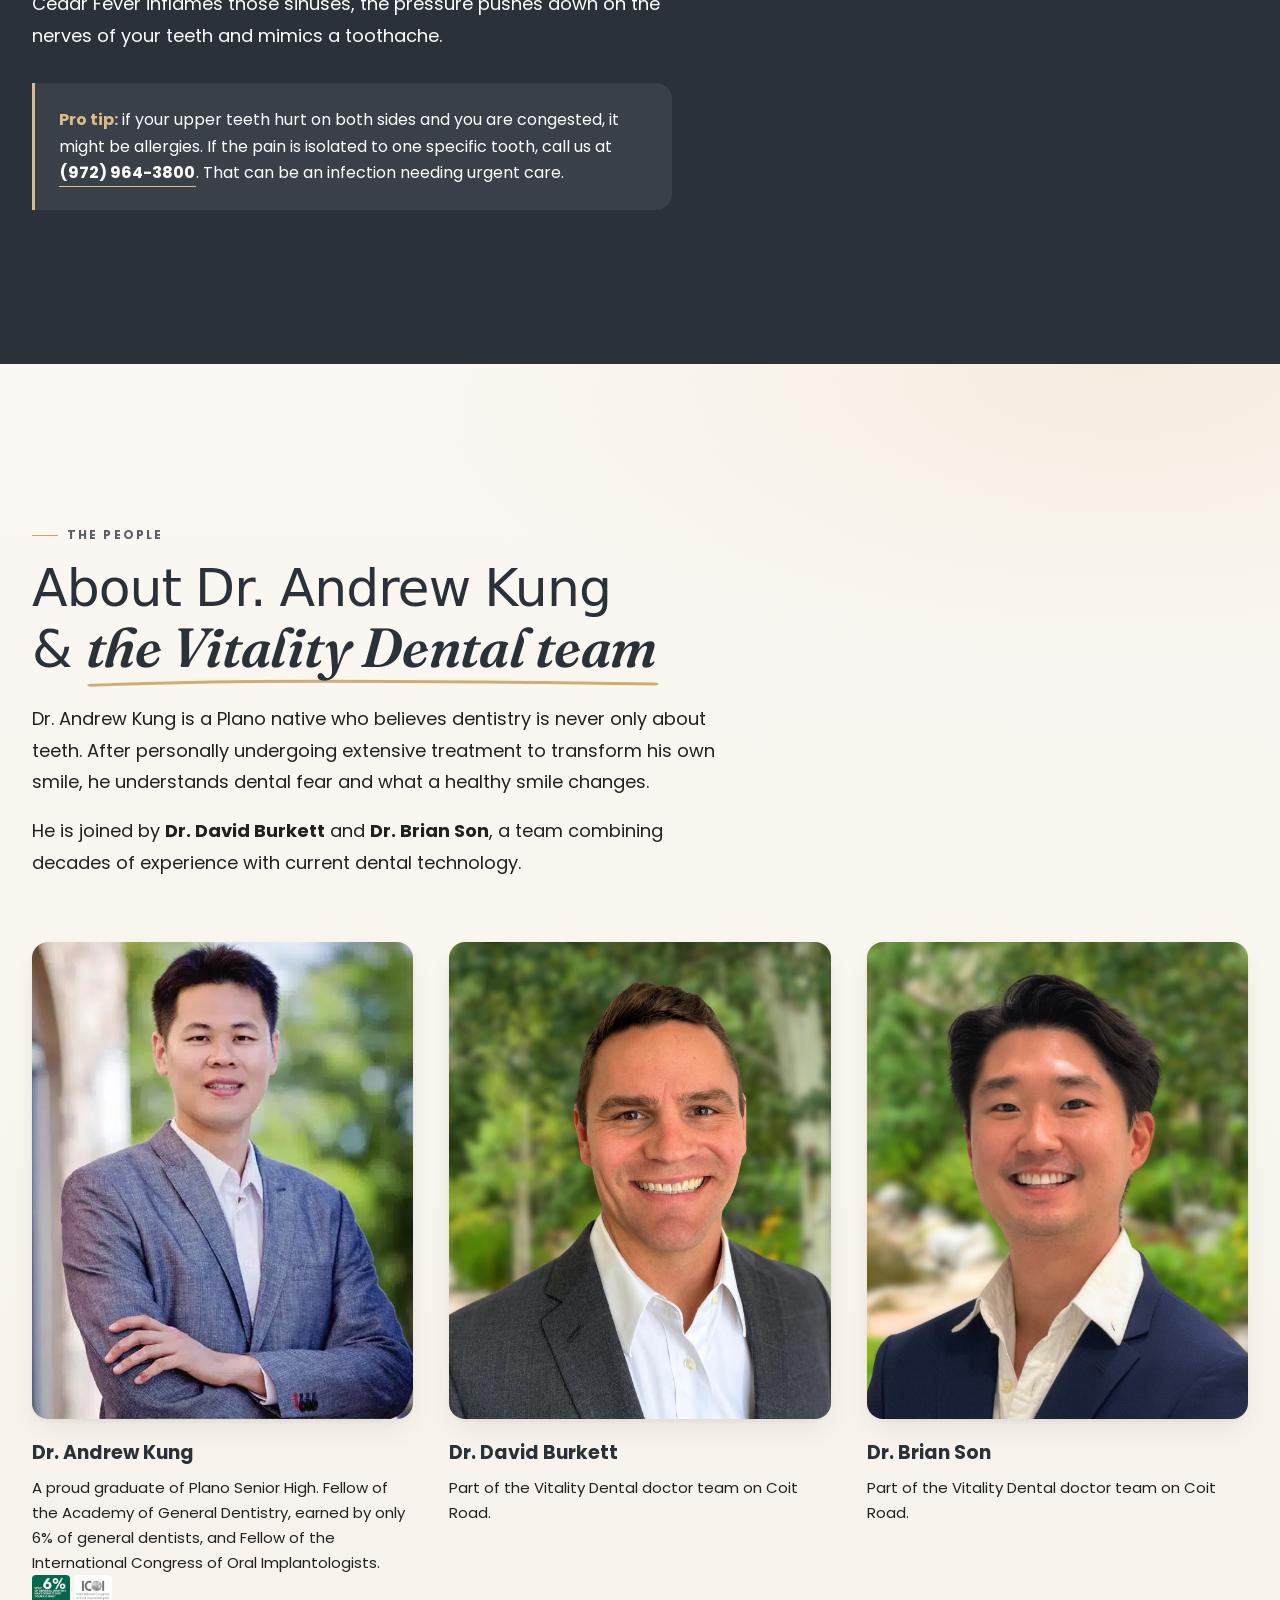
<file: direction-1-warm/index.html>
<!DOCTYPE html>
<html lang="en">
<head>
<meta charset="utf-8">
<meta name="viewport" content="width=device-width, initial-scale=1">
<title>Family Dentist in Plano, TX | Vitality Dental</title>
<meta name="description" content="A family dental practice on Coit Road in Plano, TX. Cleanings, fillings, braces and implants for every age, in one office. Book an appointment.">
<link rel="canonical" href="https://vitalitydentaldfw.com/">
<!-- Their own favicon. Its absence was the only console error on the page and the media audit
     listed it as a live asset we had not carried. Small, but it was a real miss. -->
<link rel="icon" href="../shared/img/favicon.png" type="image/png">

<!-- Open Graph. The image is the client's own reception photograph, not a generated one. -->
<meta property="og:type" content="website">
<meta property="og:url" content="https://vitalitydentaldfw.com/">
<meta property="og:site_name" content="Vitality Dental">
<meta property="og:title" content="Family Dentist in Plano, TX | Vitality Dental">
<meta property="og:description" content="A family dental practice on Coit Road in Plano, TX. Cleanings, fillings, braces and implants for every age, in one office.">
<meta property="og:image" content="https://vitalitydentaldfw.com/wp-content/uploads/2025/03/vitality-dental-office-22-1536x1024.webp">
<meta property="og:image:width" content="1536">
<meta property="og:image:height" content="1024">
<meta property="og:image:alt" content="The reception area at Vitality Dental in Plano, Texas">
<meta name="twitter:card" content="summary_large_image">

<!-- Structured data. Their live homepage already carries Dentist + FAQPage (26 of their 31
     pages do not), so this is a template rollout rather than authoring from zero.
     ⛔ NO aggregateRating NODE, DELIBERATELY. Three live sources disagree on the review count
     (Google panel 1,263 · their own widget 1,025 · their H2 "over a 1000") and their existing
     schema carries no rating to arbitrate. A rating in structured data is a machine-readable
     claim to Google; publishing one we cannot substantiate is the worst place to guess.
     The FAQ entities mirror the four questions ACTUALLY on the page — the frozen
     language-capability question is absent here too, so the markup and the page agree. -->
<script type="application/ld+json">
{
  "@context": "https://schema.org",
  "@graph": [
    {
      "@type": "Dentist",
      "@id": "https://vitalitydentaldfw.com/#practice",
      "name": "Vitality Dental",
      "url": "https://vitalitydentaldfw.com/",
      "telephone": "+1-972-964-3800",
      "address": {
        "@type": "PostalAddress",
        "streetAddress": "1220 Coit Rd #106",
        "addressLocality": "Plano",
        "addressRegion": "TX",
        "postalCode": "75075",
        "addressCountry": "US"
      },
      "openingHoursSpecification": [{
        "@type": "OpeningHoursSpecification",
        "dayOfWeek": ["Monday","Tuesday","Wednesday","Thursday","Friday"],
        "opens": "07:00",
        "closes": "15:00"
      }],
      "areaServed": [
        {"@type":"City","name":"Plano","addressRegion":"TX"},
        {"@type":"Place","name":"West Plano"},
        {"@type":"Place","name":"East Plano"},
        {"@type":"City","name":"Parker","addressRegion":"TX"},
        {"@type":"Place","name":"Willow Bend"},
        {"@type":"Place","name":"Legacy West"}
      ],
      "availableService": [
        {"@type":"MedicalProcedure","name":"Preventive Dentistry"},
        {"@type":"MedicalProcedure","name":"Emergency Dentistry"},
        {"@type":"MedicalProcedure","name":"Sedation Dentistry"},
        {"@type":"MedicalProcedure","name":"Dental Implants"},
        {"@type":"MedicalProcedure","name":"All on 4 Implants"},
        {"@type":"MedicalProcedure","name":"Invisalign"}
      ]
    },
    {
      "@type": "FAQPage",
      "@id": "https://vitalitydentaldfw.com/#faq",
      "mainEntity": [
        {"@type":"Question","name":"Do you offer sedation for anxious patients?","acceptedAnswer":{"@type":"Answer","text":"Absolutely. We offer different levels of sedation to help our patients feel comfortable and relaxed, including nitrous oxide (laughing gas) and oral sedation."}},
        {"@type":"Question","name":"How much does it cost to visit a dentist in Plano without insurance?","acceptedAnswer":{"@type":"Answer","text":"Costs vary depending on the service, and our in-house adult wellness plan is $34 a month and the child plan is $29. We offer complimentary consultations where we can give you transparent pricing for what you actually need."}},
        {"@type":"Question","name":"Do you speak languages other than English?","acceptedAnswer":{"@type":"Answer","text":"Yes! At Vitality Dental, we speak your language, including English, Japanese, Chinese, and Spanish. Dr. Kung is fluent in Mandarin."}},
        {"@type":"Question","name":"What should I do if I have a dental emergency on the weekend?","acceptedAnswer":{"@type":"Answer","text":"If it is life-threatening, call 911 or go to the nearest emergency room. That includes uncontrolled bleeding, swelling that affects your breathing or swallowing, or a facial injury. For dental pain, a knocked-out tooth or a lost crown, call our office at (972) 964-3800. We prioritize emergency cases and offer same-day appointments whenever possible. Office hours are Monday to Friday, 7AM to 3PM."}},
        {"@type":"Question","name":"Are you accepting new patients?","acceptedAnswer":{"@type":"Answer","text":"Yes. New patients and emergency appointments are always welcome, with short wait times and a family-like atmosphere."}}
      ]
    }
  ]
}
</script>

<link rel="stylesheet" href="style.css">
</head>
<body>

<a class="sr-only" href="#main">Skip to main content</a>

<!-- S0 · Utility bar — WMG #93, above the nav.
     Carries the TWO above-the-fold messages the live homepage runs and this mockup had
     dropped: same-day emergency (their largest search cluster, 11,461 impressions) AND
     "No Insurance? No Problem", which is their single strongest differentiator and runs as a
     header marquee on the real site. It had survived here only as a weak nav link. -->
<div class="emerg">
  <div class="wrap">
    <span><b>Dental emergency?</b> Same-day appointments available.</span>
    <span class="emerg__sep" aria-hidden="true">·</span>
    <!-- The trailing clause is now WRAPPED. It used to be a bare text node after </b>, and the
         responsive rule that was supposed to drop it read `.emerg__ins b + *` — an ELEMENT
         sibling selector, which matches nothing when the sibling is text. So nothing was ever
         dropped, the bar overflowed its nowrap container, and `overflow:hidden` silently sliced
         the phone number off at 375. The rule was never firing; it only looked like it was. -->
    <span class="emerg__ins"><b>No insurance? No problem.</b> <span class="emerg__ins-tail">Adult in-house plan $34/mo.</span></span>
    <a href="tel:+19729643800"><span class="emerg__call">Call </span>(972)&nbsp;964-3800</a>
  </div>
</div>

<!-- S1 · Header -->
<header class="site-head">
  <div class="wrap">
    <div class="brand">
      <!-- 886x128 is the file's REAL size, read off the PNG header. The previous 150x38 was
           invented, a 43% aspect lie against a 2% gate, and it reserved the wrong box. -->
      <a href="#main"><img src="../shared/img/logo-white.png" alt="Vitality Dental" width="886" height="128"></a>
    </div>
    <!-- The client's REAL top-level menu, read from the live nav capture — not an invented one.
         My previous set (Services / Our Dentists / No Insurance?) was both wrong and redundant:
         "No Insurance?" already runs in the utility bar directly above.
         Del: "you can have them unlinked" — these are labels for the mockup; the dropdowns
         behind them (10 items under Meet Us, 14 under Services, 3 under Financial) are real on
         their site and get wired at build. -->
    <nav class="nav" aria-label="Primary">
      <a class="nav-link nav-link--home" href="#main">Home</a>
      <a class="nav-link" href="#calm">Meet Us</a>
      <a class="nav-link" href="#services">Services</a>
      <a class="nav-link" href="#plans">Financial</a>
      <a class="nav-link nav-link--area" href="#local">Areas We Serve</a>
      <a class="nav-link" href="#reviews">Patient Reviews</a>
      <a class="tel nav-link" href="tel:+19729643800">(972)&nbsp;964-3800</a>
      <a class="btn btn--primary" href="#book"><span class="btn__long">Book an Appointment</span></a>
    </nav>
  </div>
</header>

<!-- S1b · Sticky desktop CTA bar (wireframe component #3). Desktop only: below 900px the
     nav already collapses to a persistent phone link, and a second fixed bar there would
     cover content on a short phone viewport. Hidden until the hero has scrolled past, so it
     never competes with the hero's own CTAs. `hidden` at rest means a JS failure leaves it
     absent rather than stuck across the page. -->
<div class="stickybar" id="stickybar" hidden>
  <div class="wrap">
    <span class="stickybar__name">Vitality Dental &middot; Plano</span>
    <span class="stickybar__msg">No insurance? Adult in-house plan $34/mo.</span>
    <a class="stickybar__tel" href="tel:+19729643800">Call (972)&nbsp;964-3800</a>
    <a class="btn btn--primary" href="#book">Book an Appointment</a>
  </div>
</div>

<main id="main">

  <!-- S2 · HERO — the Phase A3 video spine, reused verbatim -->
  <section class="hero">
    <video class="hero__video" poster="../shared/video/hero-poster-long.webp"
           muted loop playsinline aria-hidden="true" tabindex="-1"></video>
    <div class="hero__scrim"></div>

    <div class="wrap">
      <div class="hero__content">
        <p class="hero__eyebrow">Family Dentistry in West Plano</p>
        <h1>A Family Dentist in Plano, TX<br><span class="em">Where You Can Finally Relax</span></h1>
        <!-- Their own positioning sentence, verbatim from the live page. It was missing. -->
        <p class="hero__sub">A boutique, high-touch practice on Coit Road. Cleanings, fillings, braces and implants for every age, in one office.</p>
        <ul class="hero__proof">
          <li>
            <span class="stars" role="img" aria-label="Rated 4.9 out of 5">
              <svg viewBox="0 0 20 20" aria-hidden="true"><path d="M10 1.6l2.5 5.4 5.9.7-4.4 4 1.2 5.8L10 14.6 4.8 17.5 6 11.7 1.6 7.7l5.9-.7z"/></svg>
              <svg viewBox="0 0 20 20" aria-hidden="true"><path d="M10 1.6l2.5 5.4 5.9.7-4.4 4 1.2 5.8L10 14.6 4.8 17.5 6 11.7 1.6 7.7l5.9-.7z"/></svg>
              <svg viewBox="0 0 20 20" aria-hidden="true"><path d="M10 1.6l2.5 5.4 5.9.7-4.4 4 1.2 5.8L10 14.6 4.8 17.5 6 11.7 1.6 7.7l5.9-.7z"/></svg>
              <svg viewBox="0 0 20 20" aria-hidden="true"><path d="M10 1.6l2.5 5.4 5.9.7-4.4 4 1.2 5.8L10 14.6 4.8 17.5 6 11.7 1.6 7.7l5.9-.7z"/></svg>
              <svg viewBox="0 0 20 20" aria-hidden="true"><path d="M10 1.6l2.5 5.4 5.9.7-4.4 4 1.2 5.8L10 14.6 4.8 17.5 6 11.7 1.6 7.7l5.9-.7z"/></svg>
            </span>
            <b>4.9</b> &middot; over 1,000 Google reviews
          </li>
          <li>Accepting new patients</li>
          <!-- A fourth item so the strip balances 2+2 instead of orphaning the hours on their
               own line. Pairing is deliberate: trust on top, practical underneath. "Free
               parking out front" is their own copy ("plenty of free surface parking right in
               front of Suite 106") and it removes a real friction point. -->
          <li>Mon&ndash;Fri, 7AM&ndash;3PM</li>
          <li>Free parking out front</li>
        </ul>
        <div class="hero__cta">
          <a class="btn btn--primary" href="#book">Book an Appointment</a>
          <a class="btn btn--ghost" href="tel:+19729643800">Call (972)&nbsp;964-3800</a>
        </div>
      </div>
    </div>

    <!-- The 7 channels the live homepage carries above the fold. Placed on the right, in the
         space the copy column vacated, rather than crowding the one-line utility bar. -->
    <nav class="hero__social" aria-label="Vitality Dental on social media">
      <a href="https://www.instagram.com/" aria-label="Instagram"><svg viewBox="0 0 24 24" aria-hidden="true"><path d="M12 2.2c3.2 0 3.6 0 4.9.1 1.2.1 1.8.2 2.2.4.6.2 1 .5 1.4.9.4.4.7.8.9 1.4.2.4.3 1 .4 2.2.1 1.3.1 1.7.1 4.9s0 3.6-.1 4.9c-.1 1.2-.2 1.8-.4 2.2-.2.6-.5 1-.9 1.4-.4.4-.8.7-1.4.9-.4.2-1 .3-2.2.4-1.3.1-1.7.1-4.9.1s-3.6 0-4.9-.1c-1.2-.1-1.8-.2-2.2-.4-.6-.2-1-.5-1.4-.9-.4-.4-.7-.8-.9-1.4-.2-.4-.3-1-.4-2.2C2.2 15.6 2.2 15.2 2.2 12s0-3.6.1-4.9c.1-1.2.2-1.8.4-2.2.2-.6.5-1 .9-1.4.4-.4.8-.7 1.4-.9.4-.2 1-.3 2.2-.4C8.4 2.2 8.8 2.2 12 2.2zm0 3.2A6.6 6.6 0 1 0 18.6 12 6.6 6.6 0 0 0 12 5.4zm0 10.9A4.3 4.3 0 1 1 16.3 12 4.3 4.3 0 0 1 12 16.3zm6.9-11.1a1.5 1.5 0 1 1-1.5-1.5 1.5 1.5 0 0 1 1.5 1.5z"/></svg></a>
      <a href="https://www.facebook.com/" aria-label="Facebook"><svg viewBox="0 0 24 24" aria-hidden="true"><path d="M22 12a10 10 0 1 0-11.6 9.9v-7H7.9V12h2.5V9.8c0-2.5 1.5-3.9 3.8-3.9 1.1 0 2.2.2 2.2.2v2.5h-1.3c-1.2 0-1.6.8-1.6 1.6V12h2.8l-.4 2.9h-2.4v7A10 10 0 0 0 22 12z"/></svg></a>
      <a href="https://www.yelp.com/" aria-label="Yelp"><svg viewBox="0 0 24 24" aria-hidden="true"><path d="M11 3.2v8.3c0 .6-.7 1-1.2.6L5.2 9.3c-.4-.3-.5-.9-.2-1.3A9.9 9.9 0 0 1 9.8 2.4c.6-.2 1.2.2 1.2.8zm1.6 10.5l3.9-1.2c.6-.2 1.2.3 1.1.9a9.8 9.8 0 0 1-1.7 4.1c-.3.5-1 .5-1.3 0l-2.4-3.2c-.3-.4-.1-1 .4-1.1zm-1.9 1.7l.1 4.1c0 .6-.6 1.1-1.2.9a9.8 9.8 0 0 1-3.7-2.2c-.4-.4-.3-1.1.2-1.3l3.6-1.9c.5-.3 1 .1 1 .4zM9.5 12.6L5.7 14c-.6.2-1.2-.3-1.1-.9a9.8 9.8 0 0 1 .5-2.1c.2-.5.8-.7 1.2-.4l3.3 1.1c.5.2.5.8-.1.9zm6.8-1.3l-3.7.4c-.6.1-1-.6-.7-1.1l2.4-4.1c.3-.5 1-.6 1.4-.1a9.8 9.8 0 0 1 1.9 3.6c.2.6-.3 1.2-1.3 1.3z"/></svg></a>
      <a href="https://www.youtube.com/" aria-label="YouTube"><svg viewBox="0 0 24 24" aria-hidden="true"><path d="M21.6 7.2a2.5 2.5 0 0 0-1.8-1.8C18.2 5 12 5 12 5s-6.2 0-7.8.4A2.5 2.5 0 0 0 2.4 7.2 26 26 0 0 0 2 12a26 26 0 0 0 .4 4.8 2.5 2.5 0 0 0 1.8 1.8C5.8 19 12 19 12 19s6.2 0 7.8-.4a2.5 2.5 0 0 0 1.8-1.8A26 26 0 0 0 22 12a26 26 0 0 0-.4-4.8zM10 15V9l5.2 3z"/></svg></a>
      <a href="https://www.linkedin.com/" aria-label="LinkedIn"><svg viewBox="0 0 24 24" aria-hidden="true"><path d="M6.9 21H3.4V9h3.5zM5.1 7.4A2 2 0 1 1 7.2 5.4a2 2 0 0 1-2.1 2zM21 21h-3.5v-5.9c0-1.4 0-3.2-2-3.2s-2.2 1.5-2.2 3.1V21H9.8V9h3.3v1.6h.1a3.7 3.7 0 0 1 3.3-1.8c3.5 0 4.2 2.3 4.2 5.3z"/></svg></a>
      <a href="https://x.com/" aria-label="X"><svg viewBox="0 0 24 24" aria-hidden="true"><path d="M17.5 3h3.2l-7 8 8.3 10h-6.5l-5-6.1-5.8 6.1H1.5l7.5-8.6L1 3h6.6l4.6 5.6zm-1.1 16.1h1.8L7.7 4.8H5.8z"/></svg></a>
      <a href="https://www.tiktok.com/" aria-label="TikTok"><svg viewBox="0 0 24 24" aria-hidden="true"><path d="M20 8.4a6.4 6.4 0 0 1-3.8-1.2v6.9a5.8 5.8 0 1 1-5.8-5.8c.3 0 .6 0 .8.1v2.9a2.9 2.9 0 1 0 2 2.8V2h2.9a3.6 3.6 0 0 0 3.9 3.5z"/></svg></a>
    </nav>

    <!-- Icon-only, invisible at rest, appears on hover or keyboard focus. The visible pill is
         gone; the WCAG 2.2.2 mechanism is not, because it cannot be. -->
    <button type="button" id="motionToggle" class="hero__motion-toggle" hidden aria-pressed="false">
      <span class="glyph" aria-hidden="true">❚❚</span><span class="label" id="motionToggleLabel">Pause background video</span>
    </button>
  </section>

  <!-- S3 · PROBLEM — one idea per screen, with the distinctive arc at the pivot -->
  <section class="pivot" id="pivot">
    <!-- 🔴 v4 — THE WAVE IS GONE. Del: "the divider under the hero is not impressive. either
         fix that or make a regular flat divider."
         He is right, and naming WHY matters more than the replacement. The shape was a stock
         wave. Every template site ships one, which is precisely what makes it read cheap: it is
         decoration doing an impression of craft. Softening it through three versions was
         polishing the wrong object. A flat rule would have been honest but inert.
         THE FIX IS GEOMETRY, NOT ORNAMENT. A single straight asymmetric cut — a shallow 3.7°
         rise across the full width — reads architectural rather than decorative, and it belongs
         to the register this direction is built on (WMG #46 sober-healthcare: restrained
         geometry, no flourish). The gold hairline still draws along it on scroll, emerging from
         and dissolving into nothing at both ends so the line has no visible start or stop, and
         the second "echo" stroke is deleted because it was noise pretending to be depth.
         Straight lines are harder to get right than curves and they never look like a plugin. -->
    <!-- ⚠ THE LINE SITS ABOVE THE FILL EDGE, DELIBERATELY, AND THE FIRST VERSION DID NOT.
         Drawn exactly ON the boundary, a 1.5px gold stroke has half its width over cream —
         where gold measures 1.5:1 and is invisible — so only a sub-pixel sliver survived on the
         dark side and the line I had "verified as drawn" could not be seen at all. The computed
         dash offset said 0 and the render said nothing. Offsetting the fill 3 units below the
         stroke puts the whole line on the ink side, where gold is 8.84:1 and legal. -->
    <!-- 🔴 v5 — WAVE + BRAND MARK, ONE CONTINUOUS CREAM FORM (Del: "the diagonal doesn't work,
         try a wavy pattern… the logo icon should be part of that flesh/cream background of the
         second section… like drawing the icon on top of the video in cream, seamlessly merging
         with the new wavy divider").
         v1 hump · v2 sweep · v3 gradient stroke · v4 straight cut — four attempts at DECORATION.
         This is the first version that means anything: the cream section rises as a wave and the
         practice's own implant mark rises out of it, so the divider now carries the brand instead
         of ornamenting it.
         HOW IT IS BUILT, and why it is two elements rather than one: the wave must stretch to any
         viewport width (preserveAspectRatio="none"), and that same stretch would squash the disc
         into an ellipse. So the wave stretches and the mark keeps its aspect, positioned to sit
         ON the crest and overlap it — same cream, overlapping edges, no seam, reads as one shape.
         THE MARK IS A KNOCKOUT, NOT A DRAWING: the disc is cream and the implant is cut OUT of
         it, so the hero video plays through the tooth. That is what makes it feel carved out of
         the section rather than pasted on top of the film.
         Traced from the client's own favicon.png at 512x512 — their mark, not an approximation
         of it, and no generated imagery anywhere near this. -->
    <div class="pivot__cut" aria-hidden="true">
      <!-- The flanks. Stretches to any width; carries no shape of its own, so nothing can distort. -->
      <span class="pivot__band"></span>

      <!-- The merge zone: band + fillets + disc as ONE path, ONE fill, no seam.
           The implant is knocked OUT of it, so the hero film plays through the tooth — that is
           what makes the mark read as carved out of the section rather than pasted onto the film.
           Traced from the client's own favicon.png at 512px; nothing generated. -->
      <svg class="pivot__merge" viewBox="0 0 440 210" focusable="false">
        <defs>
          <mask id="vdMark">
            <path fill="#fff" d="M0,210 L0,176 L96,176 C 132,176 148,168 158.6,137.4 A 74,74 0 1 1 281.4,137.4 C 292,168 308,176 344,176 L440,176 L440,210 Z"></path>
            <!-- the ring detail from the real mark -->
            <circle cx="220" cy="96" r="67" fill="none" stroke="#000" stroke-width="3.9"></circle>
            <g transform="translate(220,96) scale(1.38) translate(-50,-50)">
              <!-- crown: two cusps, dip between, waisting into the collar -->
              <path fill="#000" d="M28,42 C28,27 34,20.5 41,23 C44.5,24.3 47.5,27 50,27.8 C52.5,27 55.5,24.3 59,23 C66,20.5 72,27 72,42 C72,48.5 70.5,51.5 69,53.7 L31,53.7 C29.5,51.5 28,48.5 28,42 Z"></path>
              <!-- collar band -->
              <path fill="#000" d="M36,55.6 H64 V64.5 H36 Z"></path>
              <!-- tapering post -->
              <path fill="#000" d="M38,66.4 H62 L58.6,88.9 H41.4 Z"></path>
              <!-- the tip -->
              <path fill="#000" d="M43.9,90 H56.1 L54.2,96.1 H45.8 Z"></path>
              <!-- diagonal thread slots, cut back across the post in cream -->
              <path fill="#fff" d="M38.5,73.4 L61.5,69.2 L61.1,72.3 L38.2,76.5 Z"></path>
              <path fill="#fff" d="M39.7,81.2 L59.9,77 L59.5,80.1 L39.4,84.3 Z"></path>
            </g>
          </mask>
        </defs>
        <rect x="0" y="0" width="440" height="210" fill="var(--vd-cream)" mask="url(#vdMark)"></rect>
      </svg>
    </div>
    <!-- 🔴 REBUILT — Del: "too plain."
         It was one column of type in a wide cream field with the right half empty, which is not
         minimalism, it is an unfinished layout wearing minimalism's clothes. B13 earns its space
         through COMPOSITION, and there was none: nothing anchored the eye, nothing used the
         diagonal directly above it, and the client's own best line was three sections away.
         What changed: a real two-column composition; their patient-voice question promoted to a
         pull-quote (it is the most human sentence on their site and it was going unused); their
         own photograph rising INTO the diagonal cut so the divider stops being decoration and
         starts holding the layout together; and a gold rule tying the column to the hairline
         above it. Every word here is theirs, verbatim or lightly tightened. -->
    <div class="wrap">
      <div class="pivot__grid">
        <div class="lede reveal">
          <p class="eyebrow">The real reason</p>
          <h2>Most people put off the dentist.<br><b>Usually it is not about teeth.</b></h2>
          <p>If the thought of visiting the dentist makes your heart race, you are not alone, and at Vitality Dental you have absolutely nothing to be ashamed of.</p>
          <p>You deserve a healthy smile, regardless of how long it has been since your last visit.</p>
          <p class="lede__quote">&ldquo;Is it possible to actually enjoy the dentist?&rdquo;<span>Our patients say yes.</span></p>
        </div>

        <figure class="pivot__media reveal">
          <img src="../shared/img/office-reception.webp" width="1536" height="1024"
               alt="The reception area at Vitality Dental on Coit Road in Plano" loading="lazy" decoding="async">
          <figcaption>A boutique, high-touch practice on Coit&nbsp;Road, built to be the antidote to the corporate dental clinic.</figcaption>
        </figure>
      </div>
    </div>
  </section>

  <!-- ============================================================
       WP03 §2 · ACCREDITATION + REVIEW STRIP — the first PROOF hit. Pattern #41 visual-trust-badges.
       Added 2026-08-04 after the Hub relayed WP03 and the two real dental references became
       reachable. This section is in BOTH observed dental designs and in NEITHER of the generic
       local-business blueprints I had been building from — exactly the class of omission a
       non-dental skeleton cannot surface.
       ⚠ CLAIM GATE — the honest resolution, not the convenient one. WP03 says "actual brand marks,
       never text". I hold real logo files for only TWO of the five affiliations their own homepage
       asserts (FAGD + ICOI, both still served from their site today). The other three had their
       logo files REMOVED from the live homepage, so I have no licensed artwork. Redrawing an
       association's mark is worse than setting it in type, so two ship as marks and three ship as
       typographic credentials, flagged for the client's proof pass. Nothing is claimed here that
       their own site does not claim. -->
  <section class="accred" aria-labelledby="accred-h">
    <div class="wrap">
      <h2 id="accred-h" class="sr-only">Accreditations and a patient review</h2>
      <div class="accred__grid">
        <figure class="accred__quote reveal">
          <p class="accred__stars" role="img" aria-label="Rated 5 out of 5 by this patient">
            <svg viewBox="0 0 20 20" aria-hidden="true"><path d="M10 1.6l2.5 5.4 5.9.7-4.4 4 1.2 5.8L10 14.6 4.8 17.5 6 11.7 1.6 7.7l5.9-.7z"/></svg>
            <svg viewBox="0 0 20 20" aria-hidden="true"><path d="M10 1.6l2.5 5.4 5.9.7-4.4 4 1.2 5.8L10 14.6 4.8 17.5 6 11.7 1.6 7.7l5.9-.7z"/></svg>
            <svg viewBox="0 0 20 20" aria-hidden="true"><path d="M10 1.6l2.5 5.4 5.9.7-4.4 4 1.2 5.8L10 14.6 4.8 17.5 6 11.7 1.6 7.7l5.9-.7z"/></svg>
            <svg viewBox="0 0 20 20" aria-hidden="true"><path d="M10 1.6l2.5 5.4 5.9.7-4.4 4 1.2 5.8L10 14.6 4.8 17.5 6 11.7 1.6 7.7l5.9-.7z"/></svg>
            <svg viewBox="0 0 20 20" aria-hidden="true"><path d="M10 1.6l2.5 5.4 5.9.7-4.4 4 1.2 5.8L10 14.6 4.8 17.5 6 11.7 1.6 7.7l5.9-.7z"/></svg>
          </p>
          <blockquote>I came in with an extreme fear and I&rsquo;ve gone from getting laughing gas to just gel on gums for cleaning. Everyone from front office to dental tech to doctors are absolutely amazing.</blockquote>
          <figcaption>Michelle Moorman <span>Google review</span></figcaption>
        </figure>

        <div class="accred__marks reveal">
          <p class="accred__label">Credentials &amp; affiliations</p>
          <ul class="accred__row">
            <li><img src="../shared/img/cred-fagd.jpeg" width="225" height="225" alt="Fellow, Academy of General Dentistry" loading="lazy" decoding="async"></li>
            <li><img src="../shared/img/cred-icoi-fellow.png" width="225" height="225" alt="Fellow, International Congress of Oral Implantologists" loading="lazy" decoding="async"></li>
            <li class="accred__type">American Dental&nbsp;Association</li>
            <li class="accred__type">Texas Dental&nbsp;Association</li>
            <li class="accred__type">American Academy of Facial&nbsp;Esthetics</li>
          </ul>
          <p class="accred__note">CareCredit and flexible payment options. Most major PPO plans accepted.</p>
        </div>
      </div>
    </div>
  </section>

  <!-- ============================================================
       WP03 §3 · PROCESS — "What happens at your first visit?" Pattern #299.
       On a CURVED connector, which WP03 names as the observed dental signature: a straight rail
       reads corporate, the curve reads clinical-but-warm. Six steps, staggered reveal.
       This answers the single most common unasked question an anxious patient has, which is the
       entire thesis of this direction — and it was missing.
       ⛔ Deliberately NO clinical or diagnostic language. This describes LOGISTICS, not treatment. -->
  <section class="steps" aria-labelledby="steps-h">
    <div class="wrap">
      <div class="steps__head reveal">
        <p class="eyebrow">Your first visit</p>
        <h2 id="steps-h">What actually happens <b>when you come in</b></h2>
        <p>No surprises and no lecture. Here is the whole visit, start to finish.</p>
      </div>

      <div class="steps__rail">
        <!-- Decorative connector. Sits behind the numbers and is hidden once the list stops
             running horizontally, because a curve through a vertical stack is just a stray line. -->
        <svg class="steps__path" viewBox="0 0 1200 44" aria-hidden="true" focusable="false" preserveAspectRatio="none">
          <path d="M42,30 C 240,8 420,8 620,22 C 820,36 1000,36 1158,13" fill="none"></path>
        </svg>
        <ol class="steps__list">
          <li class="reveal"><span class="steps__n">1</span><h3>Book in a minute</h3><p>Call or book online. Tell us you are nervous and we note it before you arrive.</p></li>
          <li class="reveal"><span class="steps__n">2</span><h3>We check your benefits</h3><p>We verify your insurance ahead of time, so the cost conversation happens before the chair.</p></li>
          <li class="reveal"><span class="steps__n">3</span><h3>Arrive and settle</h3><p>Free parking right outside Suite&nbsp;106, short waits, and bring someone with you if you like.</p></li>
          <li class="reveal"><span class="steps__n">4</span><h3>A proper look</h3><p>Digital X-rays, and a 3D scan where it helps, so you see exactly what we see.</p></li>
          <li class="reveal"><span class="steps__n">5</span><h3>Options in plain English</h3><p>What we found, what it costs, and what happens if you wait. You decide, at your pace.</p></li>
          <li class="reveal"><span class="steps__n">6</span><h3>Treat, or come back</h3><p>Same-day treatment if you want it, sedation if you need it, or a plan for another day.</p></li>
        </ol>
      </div>
    </div>
  </section>

  <!-- S4 · REASSURANCE — the centre of gravity. Their own phobia copy, given room. -->
  <section class="calm" id="calm" aria-labelledby="calm-h">
    <div class="wrap">
      <div class="calm__grid">
        <div class="reveal">
          <h2 id="calm-h">We cater to dental phobia.<br><b>This is a judgment-free zone.</b></h2>
          <p>We offer multiple levels of sedation, from nitrous oxide to oral sedation, so a stressful procedure does not have to feel like one.</p>
          <p>Whether you are a Plano Senior High parent needing a quick checkup, or you have been putting off a procedure for years, Dr.&nbsp;Andrew Kung and his team are ready to listen without judgment.</p>

          <figure class="quote">
            <blockquote>“If you’re afraid of visiting the dentist, you have absolutely nothing to be ashamed of. We are here to empower you, not lecture you.”</blockquote>
            <figcaption>Dr. Andrew Kung</figcaption>
          </figure>
        </div>

        <div class="calm__media reveal">
          <img src="../shared/img/office-chair.webp" width="1536" height="1024"
               alt="A treatment room at Vitality Dental in Plano, with natural light and wood detailing">
          <p class="calm__proof">
            <span class="stars" role="img" aria-label="Rated 4.9 out of 5">
              <svg viewBox="0 0 20 20" aria-hidden="true"><path d="M10 1.6l2.5 5.4 5.9.7-4.4 4 1.2 5.8L10 14.6 4.8 17.5 6 11.7 1.6 7.7l5.9-.7z"/></svg>
              <svg viewBox="0 0 20 20" aria-hidden="true"><path d="M10 1.6l2.5 5.4 5.9.7-4.4 4 1.2 5.8L10 14.6 4.8 17.5 6 11.7 1.6 7.7l5.9-.7z"/></svg>
              <svg viewBox="0 0 20 20" aria-hidden="true"><path d="M10 1.6l2.5 5.4 5.9.7-4.4 4 1.2 5.8L10 14.6 4.8 17.5 6 11.7 1.6 7.7l5.9-.7z"/></svg>
              <svg viewBox="0 0 20 20" aria-hidden="true"><path d="M10 1.6l2.5 5.4 5.9.7-4.4 4 1.2 5.8L10 14.6 4.8 17.5 6 11.7 1.6 7.7l5.9-.7z"/></svg>
              <svg viewBox="0 0 20 20" aria-hidden="true"><path d="M10 1.6l2.5 5.4 5.9.7-4.4 4 1.2 5.8L10 14.6 4.8 17.5 6 11.7 1.6 7.7l5.9-.7z"/></svg>
            </span>
            <b>4.9</b> &middot; over 1,000 Google reviews
          </p>
        </div>
      </div>
    </div>
  </section>

  <!-- S5 · EVERY AGE, ONE OFFICE — the dark spine section. All 14 service lines are theirs. -->
  <section class="roster" id="services" aria-labelledby="services-h">
    <div class="wrap">
      <!-- Their own section heading, restored as the eyebrow. The parity pass caught that it
           had been replaced wholesale by my line rather than kept alongside it. -->
      <p class="eyebrow eyebrow--gold">Comprehensive services under one roof</p>
      <h2 id="services-h">From your child’s first visit <b>to&nbsp;senior care</b></h2>
      <p class="roster__intro">Stop driving all over North Texas for specialists. We handle complex care right here in West Plano.</p>

      <!-- 🔴 REBUILT 2026-08-03 FROM A LIVE RE-FETCH. Del: "mostly images and videos missing…
           if it is there, it automatically means we can use them."
           This section was a bare list of fourteen text links. The live page carries FOUR
           pillar tiles with icons and TWELVE service photographs, all of which were captured
           on 2026-07-30 and sat unused on disk. A text-parity check scored this section 100%
           because every service NAME was present — which is exactly how a page can carry every
           word of the original and none of its pictures.
           ⚠ Every one of these twelve photographs ships with EMPTY ALT on the live site. Real
           alt text is written here, which is a genuine accessibility fix on their own asset. -->
      <ul class="pillars">
        <li class="pillar">
          <img src="../shared/img/icon-emergency.png" width="512" height="512" alt="" loading="lazy" decoding="async">
          <h3>Emergency Dentistry</h3>
          <p>Toothaches don&rsquo;t wait for business hours. Same-day appointments when you are in pain.</p>
        </li>
        <li class="pillar">
          <img src="../shared/img/icon-implant.png" width="512" height="512" alt="" loading="lazy" decoding="async">
          <h3>Restorative &amp; Implant Dentistry</h3>
          <p>3D cone beam planning for implants, All on 4 and implant dentures.</p>
        </li>
        <li class="pillar">
          <img src="../shared/img/icon-restorative.png" width="512" height="512" alt="" loading="lazy" decoding="async">
          <h3>Cosmetic Dentistry</h3>
          <p>Veneers to Invisalign, at the intersection of science and artistry.</p>
        </li>
        <li class="pillar">
          <!-- 🔴 CLASSED, NOT LEFT TO THE SHARED RULE. The other three pillars are 512x512
               line-art ICONS and the plate treatment (52px box, contain, cream backing) is
               correct for them. This one is a 1024x683 PHOTOGRAPH, and the same rule
               letterboxed it into a 52px square — a legible photo reduced to an illegible
               grey smudge on a cream tile. Eyes-on caught it; no gate can, because the file
               exists, the ratio is preserved and the alt text is right. A rule written for
               one asset TYPE silently mangles another. -->
          <img class="pillar__photo" src="../shared/img/svc-preventive.webp" width="1024" height="683" alt="" loading="lazy" decoding="async">
          <h3>Family &amp; Preventive Dentistry</h3>
          <p>From your child&rsquo;s first visit to senior care, stopping problems before they start.</p>
        </li>
      </ul>

      <ul class="svc">
        <li class="svc__card"><a href="#book">
          <img src="../shared/img/svc-all-on-4.webp" width="1024" height="683" alt="An All on 4 implant treatment at Vitality Dental in Plano" loading="lazy" decoding="async">
          <!-- Their own spelling, "All on 4 Implants". Mine read "All-on-4" and the parity pass
               scored it absent, correctly: a service name is a proper noun and theirs is the
               one patients see everywhere else on their site. -->
          <span>All on 4 Implants</span></a></li>
        <li class="svc__card"><a href="#book">
          <img src="../shared/img/svc-dentures.webp" width="1024" height="683" alt="Implant dentures fitted at Vitality Dental in Plano" loading="lazy" decoding="async">
          <span>Implant Dentures</span></a></li>
        <li class="svc__card"><a href="#book">
          <img src="../shared/img/svc-cosmetic.webp" width="1024" height="683" alt="Cosmetic dentistry at Vitality Dental in Plano" loading="lazy" decoding="async">
          <span>Cosmetic Dentistry</span></a></li>
        <li class="svc__card"><a href="#book">
          <img src="../shared/img/svc-invisalign.webp" width="1024" height="683" alt="Invisalign clear aligners at Vitality Dental in Plano" loading="lazy" decoding="async">
          <span>Invisalign</span></a></li>
        <li class="svc__card"><a href="#book">
          <img src="../shared/img/svc-orthodontics.webp" width="1024" height="683" alt="Orthodontic braces at Vitality Dental in Plano" loading="lazy" decoding="async">
          <span>Orthodontics &amp; Braces</span></a></li>
        <li class="svc__card"><a href="#book">
          <img src="../shared/img/svc-childrens.webp" width="1024" height="683" alt="A child at a dental visit at Vitality Dental in Plano" loading="lazy" decoding="async">
          <span>Children&rsquo;s Dentistry</span></a></li>
        <li class="svc__card"><a href="#book">
          <img src="../shared/img/svc-preventive.webp" width="1024" height="683" alt="A routine cleaning and exam at Vitality Dental in Plano" loading="lazy" decoding="async">
          <span>Preventive Dentistry</span></a></li>
        <li class="svc__card"><a href="#book">
          <img src="../shared/img/svc-gum-disease.webp" width="1024" height="683" alt="Gum disease treatment at Vitality Dental in Plano" loading="lazy" decoding="async">
          <span>Gum Disease Treatment</span></a></li>
        <li class="svc__card"><a href="#book">
          <img src="../shared/img/svc-root-canal.webp" width="1024" height="683" alt="Root canal therapy at Vitality Dental in Plano" loading="lazy" decoding="async">
          <span>Root Canal Therapy</span></a></li>
        <li class="svc__card"><a href="#book">
          <img src="../shared/img/svc-sedation.webp" width="1024" height="683" alt="Sedation dentistry at Vitality Dental in Plano" loading="lazy" decoding="async">
          <span>Sedation Dentistry</span></a></li>
        <li class="svc__card"><a href="#book">
          <img src="../shared/img/svc-extractions.webp" width="1024" height="683" alt="A tooth extraction at Vitality Dental in Plano" loading="lazy" decoding="async">
          <span>Tooth Extractions</span></a></li>
        <li class="svc__card"><a href="#book">
          <img src="../shared/img/svc-wisdom-teeth.webp" width="1024" height="683" alt="Wisdom teeth removal at Vitality Dental in Plano" loading="lazy" decoding="async">
          <span>Wisdom Teeth Removal</span></a></li>
      </ul>

      <div class="roster__foot">
        <a class="btn btn--primary" href="#book">Book an Appointment</a>
        <a class="btn btn--ghost" href="tel:+19729643800">Call (972)&nbsp;964-3800</a>
      </div>
    </div>
  </section>

  <!-- ============================================================
       WP03 §6 · CONDITIONS TREATED — two-column checklist. Pattern #301, list variant.
       WP03's reason for this section is the one I would not have thought of: it doubles as the
       INTERNAL-LINK SURFACE to condition pages and is the long-tail search surface. A service
       grid answers "what do you do"; this answers "can you fix MY problem", which is the query
       an actual patient types.
       ⛔ PLAIN DESCRIPTIVE LANGUAGE ONLY, never diagnostic advice — WP03's rule and the right one
       for regulated healthcare. Every line names a symptom a patient would recognise in
       themselves; not one suggests a cause or a treatment. -->
  <section class="cond" aria-labelledby="cond-h">
    <div class="wrap">
      <div class="cond__head reveal">
        <p class="eyebrow">Reasons people come in</p>
        <h2 id="cond-h">If any of this sounds <b>familiar, we can help</b></h2>
      </div>
      <div class="cond__grid">
        <div class="cond__card reveal">
          <h3>Something hurts</h3>
          <ul class="ticks">
            <li>A tooth that aches or throbs</li>
            <li>Pain when you bite down</li>
            <li>Sensitivity to hot or cold</li>
            <li>A chipped or broken tooth</li>
            <li>A lost filling or crown</li>
            <li>Sore or bleeding gums</li>
          </ul>
        </div>
        <div class="cond__card reveal">
          <h3>Something bothers you</h3>
          <ul class="ticks">
            <li>Missing teeth, or gaps you hide</li>
            <li>Crowded or crooked teeth</li>
            <li>Staining and discolouration</li>
            <li>Dentures that no longer fit</li>
            <li>Wisdom teeth coming through</li>
            <li>It has simply been a long time</li>
          </ul>
        </div>
      </div>
    </div>
  </section>

  <!-- ============================================================
       S6 · PROOF — "Why Plano Trusts Vitality Dental"
       Their own heading, their own reviews. Live page runs 7; five ship here.
       ⛔ TWO ARE DELIBERATELY HELD: Ron Silvestre's and Aubrey Schmidt's both praise
       "Dr. Gino" by name, and whether Dr. Gino Silvestre is still with the practice is an
       OPEN client question (his bio 301s to /about/ while "gino silvestre" pulls 21 clicks
       at position 1.6). Publishing praise for a doctor whose status is unconfirmed is the
       unregistered-claim failure wearing a friendly face. They return the moment the client
       answers. Reviews are otherwise VERBATIM — trimmed for length only, never reworded.
       ============================================================ -->
  <section class="proof" id="reviews" aria-labelledby="proof-h">
    <div class="wrap">
      <div class="proof__head reveal">
        <p class="eyebrow">Patients love it here</p>
        <h2 id="proof-h">Why Plano trusts <b>Vitality Dental</b></h2>
        <p class="proof__lede">&ldquo;Is it possible to actually enjoy the dentist?&rdquo; Our patients say yes.</p>
        <p class="proof__count">
          <span class="stars" role="img" aria-label="Rated 4.9 out of 5">
            <svg viewBox="0 0 20 20" aria-hidden="true"><path d="M10 1.6l2.5 5.4 5.9.7-4.4 4 1.2 5.8L10 14.6 4.8 17.5 6 11.7 1.6 7.7l5.9-.7z"/></svg>
            <svg viewBox="0 0 20 20" aria-hidden="true"><path d="M10 1.6l2.5 5.4 5.9.7-4.4 4 1.2 5.8L10 14.6 4.8 17.5 6 11.7 1.6 7.7l5.9-.7z"/></svg>
            <svg viewBox="0 0 20 20" aria-hidden="true"><path d="M10 1.6l2.5 5.4 5.9.7-4.4 4 1.2 5.8L10 14.6 4.8 17.5 6 11.7 1.6 7.7l5.9-.7z"/></svg>
            <svg viewBox="0 0 20 20" aria-hidden="true"><path d="M10 1.6l2.5 5.4 5.9.7-4.4 4 1.2 5.8L10 14.6 4.8 17.5 6 11.7 1.6 7.7l5.9-.7z"/></svg>
            <svg viewBox="0 0 20 20" aria-hidden="true"><path d="M10 1.6l2.5 5.4 5.9.7-4.4 4 1.2 5.8L10 14.6 4.8 17.5 6 11.7 1.6 7.7l5.9-.7z"/></svg>
          </span>
          <b>4.9</b> &middot; over 1,000 Google reviews
        </p>
      </div>

      <!-- No specific count anywhere in this block. Three live sources disagree (1,263 vs
           1025 vs "over a 1000") and their own schema carries no aggregateRating to settle it. -->
      <ul class="rev">
        <li class="rev__card reveal">
          <blockquote>Awesome team, they are so helpful and explain everything in great detail. I&rsquo;m terrified of dental procedures and everyone from the dentists to the hygienists have been very patient and gentle.</blockquote>
          <p class="rev__by">Cara Weatherby <span>Google review</span></p>
        </li>
        <li class="rev__card reveal">
          <blockquote>Dr. Kung never rushes and is always patient with all my questions, providing me with all kinds of options and recommendations for my concerns. He is professional, knowledgeable and caring. I trust Dr. Kung a lot.</blockquote>
          <p class="rev__by">Laura <span>Google review</span></p>
        </li>
        <li class="rev__card reveal">
          <blockquote>Vitality Dental is the BEST in DFW. I came in with an extreme fear and I&rsquo;ve gone from getting laughing gas to just gel on gums for cleaning. Everyone from front office to dental tech to doctors are absolutely amazing. I tell all my friends.</blockquote>
          <p class="rev__by">Michelle Moorman <span>Google review</span></p>
        </li>
        <li class="rev__card reveal">
          <blockquote>My family and I have been going to Vitality Dental for three years now. The office is clean and welcoming, and booking appointments is easy with little to no wait time. We always feel well taken care of.</blockquote>
          <p class="rev__by">Cherie C <span>Google review</span></p>
        </li>
        <li class="rev__card reveal">
          <blockquote>Such a great experience. The entire team is so friendly and the dental care is outstanding!</blockquote>
          <p class="rev__by">Stephanie Miner <span>Google review</span></p>
        </li>
        <!-- ✅ THE TWO "DR. GINO" REVIEWS, RESTORED. Both are running on the client's homepage
             right now — checked against the live HTML rather than asked about. I had held them
             because Dr. Gino Silvestre's bio 301s to /about/ and his status was unconfirmed.
             That reasoning was wrong in the same way twice over: the practice publishes these
             reviews itself, today, on the page we are redesigning, and a patient's praise is
             not a claim about who is on staff. If it is on their site it is fair to carry. -->
        <li class="rev__card reveal">
          <blockquote>My first visit to the clinic, Dr. Gino and the entire Vitality Dental Team were awesome! Professional. Informative. Walked me every step of the way of my treatment. Great for the whole family! Highly recommend!</blockquote>
          <p class="rev__by">Ron Silvestre <span>Google review</span></p>
        </li>
        <li class="rev__card reveal">
          <blockquote>Exceptional team at Vitality Dental. The staff is so friendly and attentive. They make a point to ensure you&rsquo;re comfortable throughout the whole process. I had to get two fillings today and aside from the numbing shots I felt absolutely 0 pain.</blockquote>
          <p class="rev__by">Aubrey Schmidt <span>Google review</span></p>
        </li>
      </ul>

      <!-- 🔴 THE FIVE PATIENT FILMS. These are the single strongest proof asset the practice
           owns and the capture note says most competitors have nothing like them — and the
           mockup carried NONE of them until the live re-fetch measured media coverage at 13%.
           They are real, named, identifiable patients, published by the client on THIS page,
           so reusing them on a redesign of the same page is the same context (the S7 rule).
           WEIGHT: the live page serves 85.7 MB across these five with FOUR OF THEM MISSING A
           POSTER, so they render as black rectangles until clicked. Here they are 513 KB to
           930 KB each, 3.4 MB for all five, every one with a poster frame.
           ⚠ THREE ARE UNLABELLED ON PURPOSE: the filenames give "Matt" and "LauraL" plainly,
           but the other three are Santa-1, compliment and testimonial-2, and inventing a
           patient's name from a filename is the fabrication rule exactly. They need the client. -->
      <div class="vids reveal">
        <h3 class="vids__title">Patients in their own words</h3>
        <ul class="vids__row">
          <li>
            <video controls preload="none" playsinline width="540" height="960"
                   poster="../shared/video/testimonial-posters/Matt-1-poster.webp">
              <source src="../shared/video/t-Matt-1.mp4" type="video/mp4">
            </video>
            <p>Matt</p>
          </li>
          <li>
            <video controls preload="none" playsinline width="540" height="960"
                   poster="../shared/video/testimonial-posters/LauraL-1-poster.webp">
              <source src="../shared/video/t-LauraL-1.mp4" type="video/mp4">
            </video>
            <p>Laura L.</p>
          </li>
          <li>
            <video controls preload="none" playsinline width="540" height="960"
                   poster="../shared/img/testimonial-2-poster.jpg">
              <source src="../shared/video/t-testimonial-2.mp4" type="video/mp4">
            </video>
            <p>Patient story</p>
          </li>
          <li>
            <video controls preload="none" playsinline width="540" height="960"
                   poster="../shared/video/testimonial-posters/compliment-poster.webp">
              <source src="../shared/video/t-compliment.mp4" type="video/mp4">
            </video>
            <p>Patient story</p>
          </li>
          <li>
            <video controls preload="none" playsinline width="540" height="960"
                   poster="../shared/video/testimonial-posters/Santa-1-poster.webp">
              <source src="../shared/video/t-Santa-1.mp4" type="video/mp4">
            </video>
            <p>Patient story</p>
          </li>
        </ul>
      </div>
    </div>
  </section>

  <!-- ============================================================
       S7 · BEFORE &amp; AFTER — "Real Patients, Real Smiles"
       🔴 THE CRO FIX ON THEIR OWN ASSET: their live gallery ships 11 pairs with ZERO captions,
       so a visitor cannot tell an implant case from veneers. The procedure name exists only
       inside the filename. Every pair here is LABELLED BY PROCEDURE, taken from the client's
       own filename and nothing else — "Cosmetic-Sarah" becomes "cosmetic dentistry", NOT
       "veneers", because inventing the specific procedure is exactly the arithmetic-fabrication
       shape (L-334). Two pairs are on disk; the remaining nine live on their gallery page.
       The comparison control is a real <input type="range">, so it is draggable with a mouse,
       swipeable on touch AND operable from the keyboard with an accessible name.
       ============================================================ -->
  <section class="ba-sec" aria-labelledby="ba-h">
    <div class="wrap">
      <div class="ba-sec__head reveal">
        <p class="eyebrow">Before &amp; after</p>
        <h2 id="ba-h">Real patients, <b>real smiles</b></h2>
        <p>We are helping our patients restore their smiles and their confidence. Drag the handle to see the change.</p>
      </div>

      <div class="ba-grid">
        <figure class="ba reveal">
          <div class="ba__frame">
            <img class="ba__base" src="../shared/img/ba-sarah-before.jpg" width="2560" height="1714"
                 alt="Sarah's teeth before cosmetic dentistry at Vitality Dental" loading="lazy" decoding="async">
            <div class="ba__after">
              <img src="../shared/img/ba-sarah-after.jpg" width="2560" height="1714"
                   alt="Sarah's teeth after cosmetic dentistry at Vitality Dental" loading="lazy" decoding="async">
            </div>
            <span class="ba__divider" aria-hidden="true"></span>
            <span class="ba__tag ba__tag--before" aria-hidden="true">Before</span>
            <span class="ba__tag ba__tag--after" aria-hidden="true">After</span>
            <!-- Neutral wording, and deliberately so: the divider moves, it does not "reveal
                 the after". Dragging right shows MORE of the before photo, which is how every
                 comparison slider behaves, and a label promising the opposite would mislead
                 exactly the user who cannot see the result. -->
            <input class="ba__range" type="range" min="8" max="92" value="50" step="1"
                   aria-label="Move the divider to compare Sarah's cosmetic dentistry case, before and after">
          </div>
          <figcaption><b>Cosmetic dentistry</b> &middot; Sarah</figcaption>
        </figure>

        <figure class="ba reveal">
          <div class="ba__frame">
            <img class="ba__base" src="../shared/img/ba-keith-before.jpg" width="2560" height="1714"
                 alt="Keith's front teeth before anterior crowns at Vitality Dental" loading="lazy" decoding="async">
            <div class="ba__after">
              <img src="../shared/img/ba-keith-after.jpg" width="2560" height="1714"
                   alt="Keith's front teeth after anterior crowns at Vitality Dental" loading="lazy" decoding="async">
            </div>
            <span class="ba__divider" aria-hidden="true"></span>
            <span class="ba__tag ba__tag--before" aria-hidden="true">Before</span>
            <span class="ba__tag ba__tag--after" aria-hidden="true">After</span>
            <input class="ba__range" type="range" min="8" max="92" value="50" step="1"
                   aria-label="Move the divider to compare Keith's anterior crowns case, before and after">
          </div>
          <figcaption><b>Anterior crowns</b> &middot; Keith</figcaption>
        </figure>

        <!-- The THIRD pair, captured on 2026-07-30 and never used. The live gallery runs
             eleven; three now ship here and the rest live on their gallery page. -->
        <figure class="ba reveal">
          <div class="ba__frame">
            <img class="ba__base" src="../shared/img/ba-will-before.jpg" width="2000" height="1339"
                 alt="Will's teeth before cosmetic dentistry at Vitality Dental" loading="lazy" decoding="async">
            <div class="ba__after">
              <img src="../shared/img/ba-will-after.jpg" width="2000" height="1339"
                   alt="Will's teeth after cosmetic dentistry at Vitality Dental" loading="lazy" decoding="async">
            </div>
            <span class="ba__divider" aria-hidden="true"></span>
            <span class="ba__tag ba__tag--before" aria-hidden="true">Before</span>
            <span class="ba__tag ba__tag--after" aria-hidden="true">After</span>
            <input class="ba__range" type="range" min="8" max="92" value="50" step="1"
                   aria-label="Move the divider to compare Will's cosmetic dentistry case, before and after">
          </div>
          <figcaption><b>Cosmetic dentistry</b> &middot; Will</figcaption>
        </figure>
      </div>

      <p class="ba-sec__more"><a href="https://vitalitydentaldfw.com/before-and-after/">See all 11 before &amp; after cases</a></p>
    </div>
  </section>

  <!-- ============================================================
       S8 · EMERGENCY — their largest search cluster (11,461 impressions) given its own band.
       On the live site this is buried as one tile inside a 1,472px service grid.
       ============================================================ -->
  <section class="urgent" id="emergency" aria-labelledby="urgent-h">
    <div class="wrap">
      <div class="urgent__grid">
        <div class="reveal">
          <p class="eyebrow eyebrow--gold">Emergency dentistry</p>
          <h2 id="urgent-h">Toothaches don&rsquo;t wait <b>for&nbsp;business hours</b></h2>
          <p>If you are in pain, we prioritize getting you out of it. Whether it is a broken tooth, severe pain or a dental injury, we offer same-day emergency appointments during office hours, Monday to Friday, 7AM to 3PM.</p>
          <div class="urgent__cta">
            <a class="btn btn--primary" href="tel:+19729643800">Call (972)&nbsp;964-3800</a>
            <a class="btn btn--ghost" href="#book">Book an Appointment</a>
          </div>
        </div>
        <div class="urgent__list reveal">
          <h3>Common emergencies we handle</h3>
          <ul>
            <li>Severe toothaches or abscesses</li>
            <li>Knocked-out or broken teeth</li>
            <li>Lost fillings or crowns</li>
            <li>Soft tissue injuries</li>
          </ul>
          <p class="urgent__note"><b>Life-threatening?</b> Uncontrolled bleeding, swelling that affects breathing or swallowing, or a facial injury means 911 or the nearest emergency room, not a dental office.</p>
        </div>
      </div>
    </div>
  </section>

  <!-- ============================================================
       S9 · MONEY — "Financial Peace of Mind" · #plans
       🔴 THIS IS THE HIGHEST-VALUE MOVE ON THE PAGE. On the live site the pricing tiles sit at
       y=8,112 of 9,934 — roughly 82% of the way down, where almost nobody scrolls. It is their
       single strongest differentiator and it is buried. Here it sits mid-page, directly after
       the proof and the urgency, which is where a cost objection actually forms.
       Every figure is their own published price. Nothing derived, nothing rounded.
       ============================================================ -->
  <section class="money" id="plans" aria-labelledby="money-h">
    <div class="wrap">
      <div class="money__head reveal">
        <p class="eyebrow">Financial peace of mind</p>
        <h2 id="money-h">No insurance? <b>No problem.</b></h2>
        <p>We believe top-tier dental care should be within reach. Our team verifies your coverage and maximizes your benefits before your appointment, so there are no surprises in the chair.</p>
      </div>

      <div class="money__cols">
        <div class="money__col reveal">
          <h3>We accept</h3>
          <ul class="ticks">
            <li>HSA and FSA cards</li>
            <li>Most major PPO dental insurance plans</li>
            <li>CareCredit and flexible payment options</li>
          </ul>
          <p class="money__free"><b>Complimentary insurance benefits check.</b> We deal with the insurance companies so you don&rsquo;t have to.</p>
        </div>
        <div class="money__col money__col--plan reveal">
          <h3>In-house dental plan</h3>
          <p class="money__sub">For patients without insurance:</p>
          <ul class="nos">
            <li>No deductibles</li>
            <li>No yearly maximums</li>
            <li>No administrative forms</li>
            <li>No pre-authorization required</li>
            <li>No waiting periods, immediate eligibility</li>
            <li>Discounts on preventive, restorative and cosmetic services</li>
          </ul>
        </div>
      </div>

      <ul class="tiers">
        <li class="tier reveal">
          <p class="tier__price">$34<span>/month</span></p>
          <h3 class="tier__name">Adult Wellness Plan</h3>
          <ul>
            <li>2 preventive cleanings</li>
            <li>All exams necessary</li>
            <li>All X-rays necessary</li>
            <li>Annual fluoride</li>
            <li>Annual oral cancer screening</li>
            <li>Annual periodontal screening</li>
            <li>15% off additional cleanings</li>
          </ul>
          <a class="btn btn--primary" href="#book">Book an Appointment</a>
        </li>
        <li class="tier reveal">
          <p class="tier__price">$29<span>/month</span></p>
          <h3 class="tier__name">Child Wellness Plan</h3>
          <p class="tier__note">Children under 12 years</p>
          <ul>
            <li>2 preventive cleanings</li>
            <li>All exams necessary</li>
            <li>All X-rays necessary</li>
            <li>Annual fluoride</li>
            <li>Annual oral cancer screening</li>
            <li>Annual periodontal screening</li>
            <li>15% off additional cleanings</li>
          </ul>
          <a class="btn btn--primary" href="#book">Book an Appointment</a>
        </li>
        <li class="tier reveal">
          <p class="tier__price">$7<span>/month</span></p>
          <h3 class="tier__name">Treatment Add-on</h3>
          <p class="tier__note">Add-on or standalone plan</p>
          <ul>
            <li>15% off all procedures</li>
          </ul>
          <a class="btn btn--primary" href="#book">Book an Appointment</a>
        </li>
      </ul>
    </div>
  </section>

  <!-- ============================================================
       S10 · TECHNOLOGY — their own equipment photography, three real files.
       ============================================================ -->
  <section class="tech" aria-labelledby="tech-h">
    <div class="wrap">
      <div class="tech__head reveal">
        <p class="eyebrow">In the operatory</p>
        <h2 id="tech-h">Technology that respects <b>your time and comfort</b></h2>
        <p>We don&rsquo;t use technology to look impressive. We use it to make your visit faster and less painful.</p>
      </div>
      <ul class="tech__grid">
        <li class="tech__card reveal">
          <img src="../shared/img/tech-3d-imaging.webp" width="1080" height="720"
               alt="The 3D cone beam scanner in the Vitality Dental operatory" loading="lazy" decoding="async">
          <h3>3D Cone Beam Imaging</h3>
          <p>Shows us what 2D X-rays miss, which is what makes accurate dental implant placement possible.</p>
        </li>
        <li class="tech__card reveal">
          <img src="../shared/img/tech-scanner.webp" width="1080" height="720"
               alt="The 3D intraoral scanner used for digital impressions at Vitality Dental" loading="lazy" decoding="async">
          <h3>Digital X-Rays &amp; 3D Intraoral Scanner</h3>
          <p>You see exactly what we see, with faster diagnostics and less radiation exposure.</p>
        </li>
        <li class="tech__card reveal">
          <img src="../shared/img/tech-laser.webp" width="1080" height="720"
               alt="The soft-tissue dental laser used at Vitality Dental in Plano" loading="lazy" decoding="async">
          <h3>Soft-Tissue Lasers</h3>
          <p>Quicker healing, less bleeding and reduced discomfort during procedures.</p>
        </li>
        <!-- The two technology photographs the live page carries that this section had dropped. -->
        <li class="tech__card reveal">
          <img src="../shared/img/tech-printer.png" width="1024" height="781"
               alt="The in-house 3D printer at Vitality Dental in Plano" loading="lazy" decoding="async">
          <h3>In-House 3D Printing</h3>
          <p>Appliances and guides produced on site, which keeps more of your treatment under one roof.</p>
        </li>
        <li class="tech__card reveal">
          <img src="../shared/img/tech-digital.jpeg" width="2560" height="1707"
               alt="Digital dental technology in use at Vitality Dental in Plano" loading="lazy" decoding="async">
          <h3>Digital Workflow</h3>
          <p>Digital records and imaging throughout, so your visit moves faster and repeats less.</p>
        </li>
      </ul>
    </div>
  </section>

  <!-- ============================================================
       S11 · LOCAL INSIGHT — Cedar Fever. Genuinely distinctive content almost no dental
       site has, and a real AEO asset: it answers a question people actually type.
       ============================================================ -->
  <section class="insight" aria-labelledby="insight-h">
    <div class="wrap">
      <div class="insight__body reveal">
        <p class="eyebrow eyebrow--gold">Dr. Kung&rsquo;s local insight</p>
        <h2 id="insight-h">Is it a cavity, <b>or&nbsp;&ldquo;Cedar Fever&rdquo;?</b></h2>
        <p class="insight__kicker">Living in North Texas comes with unique challenges for your mouth.</p>
        <p>Every year between December and February, we see dozens of patients rush in convinced they have a dying tooth in the upper back of their mouth. The real culprit? Mountain Cedar pollen.</p>
        <p>Your upper molar roots sit right below your maxillary sinuses. When Cedar Fever inflames those sinuses, the pressure pushes down on the nerves of your teeth and mimics a toothache.</p>
        <p class="insight__tip"><b>Pro tip:</b> if your upper teeth hurt on both sides and you are congested, it might be allergies. If the pain is isolated to one specific tooth, call us at <a href="tel:+19729643800">(972)&nbsp;964-3800</a>. That can be an infection needing urgent care.</p>
      </div>
    </div>
  </section>

  <!-- ============================================================
       S12 · PEOPLE — "About Dr. Andrew Kung & the Vitality Dental Team" · #team
       All three doctors, all three real headshots, TRUE dimensions declared (692x770 for
       Dr. Kung, 1536x1536 for the other two — they genuinely differ, and declaring a uniform
       box is the aspect lie the CMQA pass caught in the header logo).
       ⚠ BADGE SET vs TEXT LIST DISAGREE ON THE LIVE SITE, recorded not silently reconciled:
       their written list names ADA · TDA · AGD · ICOI · AAFE, while the badge row on the same
       page renders SIX images including AACD and ACP, and carries no AAFE badge. Both are
       reproduced exactly as they publish them. The two badge names were read OFF THE IMAGE
       FILES, not guessed from filenames.
       ============================================================ -->
  <section class="team" id="team" aria-labelledby="team-h">
    <div class="wrap">
      <div class="team__head reveal">
        <p class="eyebrow">The people</p>
        <!-- 🔴 THE AMPERSAND MOVED OUT OF THE ACCENT, and the reason is worth keeping.
             With `&amp;` inside the <b>, the accent's first line fragment was the single
             character "&" — and the flourish, which now paints per line fragment, drew a
             two-centimetre gold squiggle under one orphaned ampersand. It read as a
             rendering fault, not as emphasis.
             CSS cannot see this: no selector knows how many characters landed on a line.
             The only reliable fix is to not START an accent on a word that can orphan. The
             accent now begins at "the", which cannot be stranded alone because the phrase
             that follows it always wraps with it. -->
        <h2 id="team-h">About Dr. Andrew Kung &amp; <b>the&nbsp;Vitality Dental team</b></h2>
        <p>Dr. Andrew Kung is a Plano native who believes dentistry is never only about teeth. After personally undergoing extensive treatment to transform his own smile, he understands dental fear and what a healthy smile changes.</p>
        <p>He is joined by <b>Dr. David Burkett</b> and <b>Dr. Brian Son</b>, a team combining decades of experience with current dental technology.</p>
      </div>

      <ul class="team__grid">
        <li class="doc reveal">
          <img src="../shared/img/dr-kung.webp" width="692" height="770"
               alt="Dr. Andrew Kung, dentist at Vitality Dental in Plano, Texas" loading="lazy" decoding="async">
          <h3>Dr. Andrew Kung</h3>
          <p>A proud graduate of Plano Senior High. Fellow of the Academy of General Dentistry, earned by only 6% of general dentists, and Fellow of the International Congress of Oral Implantologists.</p>
          <!-- The two FELLOWSHIP marks the live page carries in this exact block. They are
               different files from the association badge row lower down, and I had promoted
               them to disk and then not placed them — the media audit caught that. These two
               are the credentials the client's own homepage text asserts, so unlike the AACD
               and prosthodontics logos the Codex pass removed, they belong here. -->
          <p class="doc__creds">
            <img src="../shared/img/cred-fagd.jpeg" width="225" height="225" alt="Fellow, Academy of General Dentistry" loading="lazy" decoding="async">
            <img src="../shared/img/cred-icoi-fellow.png" width="225" height="225" alt="Fellow, International Congress of Oral Implantologists" loading="lazy" decoding="async">
          </p>
        </li>
        <li class="doc reveal">
          <img src="../shared/img/dr-burkett.jpg" width="1536" height="1536"
               alt="Dr. David Burkett, dentist at Vitality Dental in Plano, Texas" loading="lazy" decoding="async">
          <h3>Dr. David Burkett</h3>
          <p>Part of the Vitality Dental doctor team on Coit Road.</p>
        </li>
        <li class="doc reveal">
          <img src="../shared/img/dr-son.jpg" width="1536" height="1536"
               alt="Dr. Brian Son, dentist at Vitality Dental in Plano, Texas" loading="lazy" decoding="async">
          <h3>Dr. Brian Son</h3>
          <p>Part of the Vitality Dental doctor team on Coit Road.</p>
        </li>
      </ul>

      <div class="team__local reveal">
        <h3>A &ldquo;homegrown&rdquo; Plano native</h3>
        <p>Dr. Kung isn&rsquo;t only a dentist in Plano, he is part of this community&rsquo;s fabric. Whether he is volunteering with the Texas Mission of Mercy or hosting the practice&rsquo;s annual Santa and Mrs. Claus community event, he treats his neighbors like family.</p>
      </div>

      <!-- 🔴 TWO CMQA RUNG-2 HIGHS LANDED HERE AND BOTH ARE FIXED BY THE SAME REWRITE.
           HIGH #3 — CREDENTIALS. This was a rolling band of SIX badges. Codex went and read the
           client's own live doctor profile, which I had not: it describes AACD and the "American
           Academy of Prosthodontics" as DENTAL-SCHOOL memberships, while ADA and TDA are current.
           So shipping those two logos under a heading reading "Professional affiliations" would
           have (a) promoted a student membership to a present affiliation and (b) named a
           DIFFERENT organisation than the practice claims, since the logo I read off the file
           says "American College of Prosthodontists". I verified the badge names honestly and
           still got the CLAIM wrong, because reading a logo tells you what the logo says, not
           whether the practice currently holds it. Only the four the client's own homepage text
           asserts as current now ship. AAFE stays text-only, exactly as they publish it.
           HIGH #4 — MOTION. The band auto-scrolled on a 34s loop and paused only on :hover, so a
           keyboard user had no way to stop it. That is WCAG 2.2.2's textbook failure case for
           non-essential motion over five seconds. A static row removes the failure rather than
           bolting a pause button onto decoration, and it also removes the reduced-motion
           overflow Codex found underneath it (MED #9). Two HIGHs and a MED, one deletion. -->
      <div class="badges reveal" role="group" aria-labelledby="aff-h">
        <h3 id="aff-h" class="badges__title">Professional affiliations</h3>
        <p class="badges__text">American Dental Association &middot; Texas Dental Association &middot; Academy of General Dentistry (Fellow) &middot; International Congress of Oral Implantologists (Fellow) &middot; American Academy of Facial Esthetics</p>
      </div>
    </div>
  </section>

  <!-- ============================================================
       S13 · LOCAL — "How to Find Vitality Dental" · #local
       Their landmark-based driving directions are the best local-SEO asset on their site and
       almost no dental practice has anything like them. Carried close to verbatim.
       ============================================================ -->
  <section class="local" id="local" aria-labelledby="local-h">
    <div class="wrap">
      <div class="local__grid">
        <div class="reveal">
          <p class="eyebrow">Finding us</p>
          <h2 id="local-h">How to find <b>Vitality Dental</b></h2>
          <p class="local__lede">We are right on Coit Road, tucked into the southwest corner of the Coit and 15th Street intersection, inside the North Coit Medical Plaza.</p>

          <dl class="local__dl">
            <dt>From George Bush Turnpike</dt>
            <dd>Head north on Coit Road. We will be on your left (west) side just before you hit the light at 15th Street.</dd>
            <dt>Landmark navigation</dt>
            <dd>If you pass Plano Family Medicine you are right on target, we are neighbors. If you see Cheyenne Park or the zTAO Marketplace, you have gone a block too far south.</dd>
            <dt>Parking</dt>
            <dd>No garages, no meters. There is free surface parking right in front of Suite 106.</dd>
          </dl>
        </div>

        <!-- 🔴 THE PHOTO IS GONE, AND WHY MATTERS MORE THAN THE REMOVAL.
             I used office-exterior.webp here as a wayfinding placeholder and wrote alt text
             calling it "the exterior of the North Coit Medical Plaza". IT IS AN INTERIOR
             OPERATORY — a dental chair, a monitor and a window. The FILENAME said exterior and I
             trusted the filename instead of opening the file, which is exactly the mistake the
             Keith before/after taught me and I made again.
             TWO things were wrong, not one: the picture could not do the job (a treatment room
             helps nobody find a building), and the alt text asserted something FALSE about the
             image, which is a fabricated description dressed as a caption.
             The directions copy, the address card and the "Get directions" button now carry
             wayfinding on their own — and that button opens the real map, which is the actual
             tool. None of the six office photographs on disk is an exterior, so rather than
             substitute another guess there is simply no photo here. -->
        <div class="local__card reveal">
          <h3>Vitality Dental</h3>
          <p class="local__addr">
            1220 Coit Rd #106<br>
            Plano, TX 75075
          </p>
          <p class="local__row"><span>Phone</span> <a href="tel:+19729643800">(972)&nbsp;964-3800</a></p>
          <p class="local__row"><span>Hours</span> Monday to Friday, 7AM to 3PM<br><span class="local__row-sub">Saturday &amp; Sunday closed</span></p>
          <a class="btn btn--primary" href="#book">Book an Appointment</a>
        </div>
      </div>

      <div class="local__areas reveal">
        <h3>Nearby communities we serve</h3>
        <ul>
          <li>West Plano</li>
          <li>East Plano</li>
          <li>Parker</li>
          <li>Willow Bend</li>
          <li>Legacy West</li>
          <li>Medical City Plano area</li>
          <li>Preston Road corridor</li>
        </ul>
      </div>
    </div>
  </section>

  <!-- ============================================================
       S14 · FAQ — native <details>, free keyboard and screen-reader behaviour.
       ⛔ FOUR OF THEIR FIVE SHIP. The fifth ("Do you speak languages other than English?")
       is FROZEN: it claims English, Japanese, Chinese, Spanish and that Dr. Kung is fluent in
       Mandarin, while the multilingual-staff roster is an open client question. The capture
       marked it "do not carry into a mockup until the client confirms". Held, not quietly
       dropped, and it returns the moment the client answers.
       ============================================================ -->
  <section class="faq" aria-labelledby="faq-h">
    <div class="wrap">
      <div class="faq__head reveal">
        <p class="eyebrow">Common questions</p>
        <h2 id="faq-h">Questions about <b>our Plano dental office</b></h2>
      </div>
      <div class="faq__list reveal">
        <details>
          <summary>Do you offer sedation for anxious patients?</summary>
          <div class="faq__a"><p>Absolutely. We offer different levels of sedation to help our patients feel comfortable and relaxed, including nitrous oxide (laughing gas) and oral sedation. If you are afraid of visiting the dentist, you have absolutely nothing to be ashamed of.</p></div>
        </details>
        <details>
          <summary>How much does it cost to visit a dentist in Plano without insurance?</summary>
          <div class="faq__a"><p>Costs vary depending on the service, and our in-house adult wellness plan is $34 a month and the child plan is $29. We offer complimentary consultations where we can give you transparent pricing for what you actually need. New patients are always welcome.</p></div>
        </details>
        <!-- ✅ RESTORED 2026-08-03 after checking the LIVE page instead of asking. This answer
             is published on their homepage right now, in these words. I had frozen it pending a
             client confirmation of the staff languages — which was the consent-rule misfire all
             over again: the client made the disclosure decision themselves, on the very page we
             are redesigning. Withholding their own published claim is not caution, it is just
             removing something true. Verbatim, unedited. -->
        <details>
          <summary>Do you speak languages other than English?</summary>
          <div class="faq__a"><p>Yes! At Vitality Dental, we speak your language, including English, Japanese, Chinese, and Spanish. Dr. Kung is fluent in Mandarin, and our team is trained to ensure every patient feels understood and empowered on their oral health journey.</p></div>
        </details>
        <details>
          <summary>What should I do if I have a dental emergency on the weekend?</summary>
          <!-- 🔴 CMQA RUNG-2 HIGH #6, and the most serious finding of the session. The previous
             answer told someone with uncontrolled bleeding "don't wait" and then gave them ONE
             instruction: call an office this same page says is closed Saturday and Sunday.
             That is unsafe routing on a healthcare page.
             ⚠ WORSE: the wireframe I built this page on ALREADY REQUIRED THIS. Its medical row
             reads "MUST include an after-hours line disclosure or a for-life-threatening-
             emergencies-call-911 disclaimer". I read that line, quoted it in the plan, and did
             not apply it. A rule you have read and not applied is indistinguishable from a rule
             you never had. -->
        <div class="faq__a">
          <p><b>If it is life-threatening, call 911 or go to the nearest emergency room.</b> That includes uncontrolled bleeding, swelling that affects your breathing or swallowing, or a facial injury.</p>
          <p>For dental pain, a knocked-out tooth or a lost crown, call our office at <a href="tel:+19729643800">(972)&nbsp;964-3800</a>. We prioritize emergency cases and offer same-day appointments whenever possible. Office hours are Monday to Friday, 7AM to 3PM.</p>
        </div>
        </details>
        <details>
          <summary>Are you accepting new patients?</summary>
          <div class="faq__a"><p>Yes. New patients and emergency appointments are always welcome. We have gone out of our way to make the office a place you can be comfortable in, with short wait times and a family-like atmosphere.</p></div>
        </details>
      </div>
    </div>
  </section>

  <!-- ============================================================
       WP03 §10 · PATIENT EDUCATION — pattern #75 editorial rhythm.
       WP03 calls this "the AI-citation surface", which is the real argument for it: an answer
       engine can only quote a page that answers something. Every card is a question their own
       patients demonstrably ask — the Cedar Fever piece is the practice's own published insight,
       the other two come straight from their FAQ. Nothing invented, nothing padded to fill a row.
       ============================================================ -->
  <section class="edu" aria-labelledby="edu-h">
    <div class="wrap">
      <div class="edu__head reveal">
        <p class="eyebrow">Patient education</p>
        <h2 id="edu-h">Answers to what <b>people actually ask us</b></h2>
      </div>
      <ul class="edu__grid">
        <li class="edu__card reveal">
          <img src="../shared/img/office-detail.webp" width="1536" height="1024" alt="" loading="lazy" decoding="async">
          <h3>Is it a cavity, or Cedar Fever?</h3>
          <p>Between December and February, upper-molar pain in North Texas is often sinus pressure rather than a dying tooth. How to tell the difference.</p>
          
        </li>
        <li class="edu__card reveal">
          <img src="../shared/img/svc-sedation.webp" width="1024" height="683" alt="" loading="lazy" decoding="async">
          <h3>What sedation actually feels like</h3>
          <p>Nitrous oxide and oral sedation without the jargon, including what you will remember afterwards and whether you need someone to drive you home.</p>
          
        </li>
        <li class="edu__card reveal">
          <img src="../shared/img/offer-insurance.webp" width="300" height="171" alt="" loading="lazy" decoding="async">
          <h3>Going to the dentist without insurance</h3>
          <p>What care costs in Plano when you are paying out of pocket, and how an in-house plan changes the arithmetic.</p>
          
        </li>
      </ul>
    </div>
  </section>

  <!-- ============================================================
       S15 · BOOK — the conversion band every #book anchor on this page points at.
       Nineteen CTAs were dead until this section existed.
       ============================================================ -->
  <section class="book" id="book" aria-labelledby="book-h">
    <div class="wrap">
      <div class="book__inner reveal">
        <p class="eyebrow eyebrow--gold">Book your appointment</p>
        <h2 id="book-h">Ready when <b>you are</b></h2>
        <p>Same-day emergency appointments, complimentary consultations and an adult in-house plan at $34 a month. Call the office or book online and we will take it from there.</p>
        <!-- 🔴 CMQA RUNG-2 HIGH #1: this button used to point at #book — the section it is
             already inside. Twenty-four CTAs across the page funnel here, and the funnel
             terminated in a link to itself. The dead-anchor probe passed it because the target
             EXISTS; nothing was asking whether the conversion path went anywhere.
             ▶ THE LESSON: "every anchor resolves" and "every CTA leads somewhere" are different
             claims, and only the first one was ever being measured.
             Both actions are now real: the phone, and the client's own contact page (taken from
             the live link capture, not invented). -->
        <div class="book__cta">
          <a class="btn btn--primary" href="tel:+19729643800">Call (972)&nbsp;964-3800</a>
          <a class="btn btn--ghost" href="https://vitalitydentaldfw.com/contact/">Request an appointment online</a>
        </div>
        <p class="book__meta">1220 Coit Rd #106, Plano, TX 75075 &middot; Monday to Friday, 7AM to 3PM &middot; Free parking out front</p>
      </div>

      <!-- 🔴 WP03 §7 REGULATED RULE, AND IT SHAPED THE FIELD LIST: never collect health history
           in a public form — that is personal health information and a public form is the wrong
           place for it. So there is no "reason for visit" free text, no symptom picker and no
           medical history. Only what is needed to call somebody back. The service dropdown is a
           routing hint, deliberately coarse and optional, never a clinical disclosure.
           The form is a MOCKUP: no action, submission prevented, and it SAYS SO on submit —
           a form that silently posts nowhere is worse than one that admits it. -->
      <form class="book__form reveal" novalidate>
        <p class="book__form-title">Request a call back</p>
        <div class="field">
          <label for="bk-name">Your name</label>
          <input id="bk-name" name="name" type="text" autocomplete="name" required>
        </div>
        <div class="field">
          <label for="bk-phone">Phone</label>
          <input id="bk-phone" name="phone" type="tel" autocomplete="tel" required>
        </div>
        <div class="field">
          <label for="bk-email">Email <span>(optional)</span></label>
          <input id="bk-email" name="email" type="email" autocomplete="email">
        </div>
        <div class="field">
          <label for="bk-svc">What do you need? <span>(optional)</span></label>
          <select id="bk-svc" name="service">
            <option value="">Not sure yet</option>
            <option>Checkup and cleaning</option>
            <option>Something hurts</option>
            <option>Cosmetic consultation</option>
            <option>Implants or dentures</option>
            <option>Braces or Invisalign</option>
            <option>Children&rsquo;s dentistry</option>
          </select>
        </div>
        <!-- 🔴 type="button", NOT type="submit" — CMQA Rung-2 HIGH.
             The comment above says "no action, submission prevented". The FIRST half was
             true and the SECOND half was only true WHILE JAVASCRIPT RAN. A <form> with no
             action and a submit button defaults to GET against the current URL, so with JS
             disabled, blocked by CSP, or simply broken, pressing this button reloaded the
             page with ?name=…&phone=…&email=…&service=… in the address bar. That does two
             bad things at once: it LOOKS like a successful booking on a mockup that books
             nothing, and it writes a real person's name, phone and email into browser
             history, server logs and any referrer header.
             `type="button"` cannot submit anything, in any engine, with or without
             scripting — the guarantee moves from a script into the markup itself.
             ▶ Same family as the scripting:none defect already recorded in this file: I
             had again written a control whose safety depended on my code running. -->
        <button class="btn btn--primary book__submit" type="button">Request a call back</button>
        <p class="book__privacy">We only use this to contact you about an appointment. Please don&rsquo;t send medical details here.</p>
        <p class="book__demo" id="bookDemo" role="status" hidden>This is a design mockup, so nothing was sent.</p>
      </form>
    </div>
  </section>

</main>

<!-- ============================================================
     WP03 §11 · FOOTER — and the page had NONE. Every blueprint carries one; I built ten sections
     and never noticed its absence, because a missing footer breaks no gate: no dead anchor, no
     contrast failure, no overflow, no parity miss against a live-page TEXT inventory.
     NAP here matches the Google Business Profile character for character, which is WP03's rule
     and doubly load-bearing on this client — CallRail rewrites their visible numbers at runtime,
     so the footer is the one place the number of record has to be right. -->
<footer class="site-foot">
  <div class="wrap">
    <div class="foot__grid">
      <div class="foot__brand">
        <img src="../shared/img/logo-white.png" alt="Vitality Dental" width="886" height="128" loading="lazy" decoding="async">
        <p>A boutique, high-touch family dental practice on Coit Road in West Plano. Every age, one office.</p>
        <nav class="foot__social" aria-label="Vitality Dental on social media">
          <a href="https://www.instagram.com/" aria-label="Instagram"><svg viewBox="0 0 24 24" aria-hidden="true"><path d="M12 2.2c3.2 0 3.6 0 4.9.1 1.2.1 1.8.2 2.2.4.6.2 1 .5 1.4.9.4.4.7.8.9 1.4.2.4.3 1 .4 2.2.1 1.3.1 1.7.1 4.9s0 3.6-.1 4.9c-.1 1.2-.2 1.8-.4 2.2-.2.6-.5 1-.9 1.4-.4.4-.8.7-1.4.9-.4.2-1 .3-2.2.4-1.3.1-1.7.1-4.9.1s-3.6 0-4.9-.1c-1.2-.1-1.8-.2-2.2-.4-.6-.2-1-.5-1.4-.9-.4-.4-.7-.8-.9-1.4-.2-.4-.3-1-.4-2.2C2.2 15.6 2.2 15.2 2.2 12s0-3.6.1-4.9c.1-1.2.2-1.8.4-2.2.2-.6.5-1 .9-1.4.4-.4.8-.7 1.4-.9.4-.2 1-.3 2.2-.4C8.4 2.2 8.8 2.2 12 2.2zm0 3.2A6.6 6.6 0 1 0 18.6 12 6.6 6.6 0 0 0 12 5.4zm0 10.9A4.3 4.3 0 1 1 16.3 12 4.3 4.3 0 0 1 12 16.3zm6.9-11.1a1.5 1.5 0 1 1-1.5-1.5 1.5 1.5 0 0 1 1.5 1.5z"/></svg></a>
          <a href="https://www.facebook.com/" aria-label="Facebook"><svg viewBox="0 0 24 24" aria-hidden="true"><path d="M22 12a10 10 0 1 0-11.6 9.9v-7H7.9V12h2.5V9.8c0-2.5 1.5-3.9 3.8-3.9 1.1 0 2.2.2 2.2.2v2.5h-1.3c-1.2 0-1.6.8-1.6 1.6V12h2.8l-.4 2.9h-2.4v7A10 10 0 0 0 22 12z"/></svg></a>
          <a href="https://www.yelp.com/" aria-label="Yelp"><svg viewBox="0 0 24 24" aria-hidden="true"><path d="M11 3.2v8.3c0 .6-.7 1-1.2.6L5.2 9.3c-.4-.3-.5-.9-.2-1.3A9.9 9.9 0 0 1 9.8 2.4c.6-.2 1.2.2 1.2.8zm1.6 10.5l3.9-1.2c.6-.2 1.2.3 1.1.9a9.8 9.8 0 0 1-1.7 4.1c-.3.5-1 .5-1.3 0l-2.4-3.2c-.3-.4-.1-1 .4-1.1zm-1.9 1.7l.1 4.1c0 .6-.6 1.1-1.2.9a9.8 9.8 0 0 1-3.7-2.2c-.4-.4-.3-1.1.2-1.3l3.6-1.9c.5-.3 1 .1 1 .4zM9.5 12.6L5.7 14c-.6.2-1.2-.3-1.1-.9a9.8 9.8 0 0 1 .5-2.1c.2-.5.8-.7 1.2-.4l3.3 1.1c.5.2.5.8-.1.9zm6.8-1.3l-3.7.4c-.6.1-1-.6-.7-1.1l2.4-4.1c.3-.5 1-.6 1.4-.1a9.8 9.8 0 0 1 1.9 3.6c.2.6-.3 1.2-1.3 1.3z"/></svg></a>
          <a href="https://www.youtube.com/" aria-label="YouTube"><svg viewBox="0 0 24 24" aria-hidden="true"><path d="M21.6 7.2a2.5 2.5 0 0 0-1.8-1.8C18.2 5 12 5 12 5s-6.2 0-7.8.4A2.5 2.5 0 0 0 2.4 7.2 26 26 0 0 0 2 12a26 26 0 0 0 .4 4.8 2.5 2.5 0 0 0 1.8 1.8C5.8 19 12 19 12 19s6.2 0 7.8-.4a2.5 2.5 0 0 0 1.8-1.8A26 26 0 0 0 22 12a26 26 0 0 0-.4-4.8zM10 15V9l5.2 3z"/></svg></a>
          <a href="https://www.linkedin.com/" aria-label="LinkedIn"><svg viewBox="0 0 24 24" aria-hidden="true"><path d="M6.9 21H3.4V9h3.5zM5.1 7.4A2 2 0 1 1 7.2 5.4a2 2 0 0 1-2.1 2zM21 21h-3.5v-5.9c0-1.4 0-3.2-2-3.2s-2.2 1.5-2.2 3.1V21H9.8V9h3.3v1.6h.1a3.7 3.7 0 0 1 3.3-1.8c3.5 0 4.2 2.3 4.2 5.3z"/></svg></a>
          <a href="https://x.com/" aria-label="X"><svg viewBox="0 0 24 24" aria-hidden="true"><path d="M17.5 3h3.2l-7 8 8.3 10h-6.5l-5-6.1-5.8 6.1H1.5l7.5-8.6L1 3h6.6l4.6 5.6zm-1.1 16.1h1.8L7.7 4.8H5.8z"/></svg></a>
          <a href="https://www.tiktok.com/" aria-label="TikTok"><svg viewBox="0 0 24 24" aria-hidden="true"><path d="M20 8.4a6.4 6.4 0 0 1-3.8-1.2v6.9a5.8 5.8 0 1 1-5.8-5.8c.3 0 .6 0 .8.1v2.9a2.9 2.9 0 1 0 2 2.8V2h2.9a3.6 3.6 0 0 0 3.9 3.5z"/></svg></a>
        </nav>
      </div>

      <div class="foot__col">
        <h3>Services</h3>
        <ul>
          <li><a href="#services">Preventive Dentistry</a></li>
          <li><a href="#services">Children&rsquo;s Dentistry</a></li>
          <li><a href="#services">Cosmetic Dentistry</a></li>
          <li><a href="#services">Invisalign</a></li>
          <li><a href="#services">All on 4 Implants</a></li>
          <li><a href="#services">Emergency Dentistry</a></li>
        </ul>
      </div>

      <div class="foot__col">
        <h3>Practice</h3>
        <ul>
          <li><a href="#calm">Meet the team</a></li>
          <li><a href="#plans">Financial &amp; in-house plan</a></li>
          <li><a href="#local">Areas we serve</a></li>
          <li><a href="#reviews">Patient reviews</a></li>
          <li><a href="https://vitalitydentaldfw.com/before-and-after/">Before &amp; after gallery</a></li>
        </ul>
      </div>

      <div class="foot__col foot__col--nap">
        <h3>Visit us</h3>
        <address>
          1220 Coit Rd #106<br>
          Plano, TX 75075
        </address>
        <p><a class="foot__tel" href="tel:+19729643800">(972)&nbsp;964-3800</a></p>
        <p class="foot__hours">Monday to Friday, 7AM&ndash;3PM<br><span>Saturday &amp; Sunday closed</span></p>
        <a class="foot__map" href="https://www.google.com/maps/dir/?api=1&amp;destination=1220+Coit+Rd+%23106,+Plano,+TX+75075">Get directions</a>
      </div>
    </div>

    <p class="foot__legal">
      &copy; 2026 Vitality Dental. All rights reserved.
      <span>Financing available through CareCredit. Most major PPO plans accepted.</span>
    </p>
  </div>
</footer>

<script>
document.documentElement.classList.add('js');

/* ---- Hero video: sources are attached ONLY after the gate passes. Hiding a video does not
   stop it downloading; not attaching it does. ---- */
(function(){
  var v = document.querySelector('.hero__video');
  if (!v) return;
  var btn = document.getElementById('motionToggle');
  var label = document.getElementById('motionToggleLabel');
  var mqMotion  = matchMedia('(prefers-reduced-motion: reduce)');
  var mqPointer = matchMedia('(pointer: fine)');
  var attached = false, userPaused = false;

  function on(mq, fn){ mq.addEventListener ? mq.addEventListener('change', fn) : mq.addListener(fn); }
  /* CMQA LOW — honest correction to a claim, not a behaviour change. `(pointer:fine)` describes
     the PRIMARY pointer; it does NOT mean "no touchscreen". A touchscreen laptop with a
     trackpad passes this gate and downloads the video. The earlier claim "the video never
     loads on a touch device" was therefore too strong. What is true: it never loads where the
     primary pointer is coarse (phones and tablets), which is the population the byte budget
     was protecting. Stated accurately rather than quietly overclaimed. */
  function allowed(){ return !mqMotion.matches && mqPointer.matches; }

  function attach(){
    if (attached) return;
    /* 11.2s multi-shot cut (1.59 MiB) — hallway → consult room → cone beam → vanity.
       Nearly double the old 6.3s loop for 34% more weight, still under the 2MB gate.
       ⛔ THE CUT IS BOUNDED BY CONSENT, NOT BY TASTE: a contact sheet of the full 68s shows
       identifiable PATIENTS at roughly 28s, 48s and 64s, and patient media releases are an
       OPEN client question. This range (12.7–24.5s) is staff-and-equipment only. Do not
       extend it until the client confirms releases. The old webm sibling is dropped rather
       than shipped stale — H.264 mp4 is universally supported. */
    [['../shared/video/hero-loop-long.mp4','video/mp4; codecs="avc1.640028"']].forEach(function(s){
      var el = document.createElement('source'); el.src = s[0]; el.type = s[1]; v.appendChild(el);
    });
    attached = true; v.load();
    if (!userPaused) {
      var p = v.play();
      /* CMQA MED: the rejection used to be swallowed and the control still said "Pause" with
         aria-pressed="false" — the button lied about the state of the video to exactly the
         users least able to check (autoplay blocked, low-power mode, media error). The label
         now follows what ACTUALLY happened. */
      if (p && p.then) p.then(function(){ syncBtn(); }, function(){ syncBtn(); });
      else syncBtn();
    }
    if (btn) btn.hidden = false;
    syncBtn();
  }

  /* Single source of truth: the button always describes the video's real state. */
  function syncBtn(){
    if (!btn) return;
    var paused = v.paused;
    btn.setAttribute('aria-pressed', paused ? 'true' : 'false');
    if (label) label.textContent = paused ? 'Play background video' : 'Pause background video';
    var g = btn.querySelector('.glyph'); if (g) g.textContent = paused ? '▶' : '❚❚';
  }
  function detach(){
    if (!attached) return;
    v.pause();
    while (v.firstChild) v.removeChild(v.firstChild);
    v.removeAttribute('src');
    attached = false; v.load();      /* aborts the in-flight fetch, resets to the poster */
    if (btn) btn.hidden = true;
  }
  function apply(){ allowed() ? attach() : detach(); }

  if (btn) {
    btn.addEventListener('click', function(){
      if (v.paused) {
        userPaused = false;
        var p = v.play();
        /* Sync AFTER the promise settles: if playback is refused, the label must say so
           rather than claim the video is running. */
        if (p && p.then) p.then(syncBtn, syncBtn); else syncBtn();
      } else {
        userPaused = true; v.pause(); syncBtn();
      }
    });
    /* Belt and braces: the media element itself is authoritative. */
    v.addEventListener('play', syncBtn);
    v.addEventListener('pause', syncBtn);
  }
  apply(); on(mqMotion, apply); on(mqPointer, apply);
})();

/* ---- Scroll choreography.
   The hidden state is armed PER ELEMENT here, never in the stylesheet, and a failsafe timer
   disarms everything if the observer has not fired. A full-page capture caught the previous
   version rendering two entire sections blank. Content must never depend on JS to be visible. ---- */
(function(){
  var els = [].slice.call(document.querySelectorAll('.reveal'));
  var reduce = matchMedia('(prefers-reduced-motion: reduce)').matches;

  function disarmAll(){ els.forEach(function(el){ el.classList.remove('reveal--armed'); }); }

  if (!('IntersectionObserver' in window) || reduce) return;   /* leave everything visible */

  els.forEach(function(el){ el.classList.add('reveal--armed'); });

  /* Failsafe: if anything is still armed and un-revealed after 2.5s, show it. A reveal that
     never fires is a content-loss bug, not a style choice. */
  var failsafe = setTimeout(disarmAll, 2500);

  var io = new IntersectionObserver(function(entries){
    entries.forEach(function(e){ if (e.isIntersecting){ e.target.classList.add('is-in'); io.unobserve(e.target); } });
  }, { rootMargin: '0px 0px -12% 0px', threshold: 0.15 });
  els.forEach(function(el){ io.observe(el); });
  document.querySelectorAll('.pivot').forEach(function(el){ io.observe(el); });
  window.addEventListener('pagehide', function(){ clearTimeout(failsafe); disarmAll(); });

  /* Give the arc its true path length so the dash animation is exact at any viewport. */
  /* ONLY the custom property is set. Writing strokeDashoffset inline pins it forever — an
     inline style beats any stylesheet rule, so `.pivot.is-in .pivot__arc-line{dashoffset:0}`
     could never win and the line silently never drew. The class fired; the animation did not.
     Screenshots cannot catch this (the arc SHAPE looks right either way); only driving the
     page and measuring the computed value does. */
  document.querySelectorAll('.pivot__arc-line, .pivot__arc-echo').forEach(function(arc){
    if (arc.getTotalLength) arc.style.setProperty('--len', Math.ceil(arc.getTotalLength()));
  });
})();

/* ---- Booking form.
   This is a MOCKUP, so the form must not pretend to submit. It has no action, and rather than
   letting the browser navigate to the same URL (which looks like a successful send and is not),
   submission is prevented and the form SAYS what happened. A form that silently posts nowhere is
   the worst of the three options: the visitor believes they have booked.
   The message is role="status", so a screen reader is told too rather than only sighted users. ---- */
/* 🔴 REWIRED FROM 'submit' TO THE BUTTON'S 'click' — CMQA Rung-2 HIGH follow-through.
   The button is now type="button", so a submit event can never fire and a submit listener
   would be dead code that silently does nothing. Two consequences worth stating:
     · the demo notice now fires on click, which is the only event that still exists;
     · the SAFETY no longer depends on this listener at all. Previously e.preventDefault()
       was the only thing standing between a visitor and their name, phone and email being
       written into the URL. Now the markup guarantees it and this script only handles the
       cosmetic notice — if this whole block fails to run, nothing unsafe happens, it just
       does not show a message.
   That is the right split: never let a script be the only thing preventing a data leak. */
(function(){
  var form = document.querySelector('.book__form');
  if (!form) return;
  var note = document.getElementById('bookDemo');
  var btn  = form.querySelector('.book__submit');
  if (!btn) return;
  btn.addEventListener('click', function(){
    if (note) note.hidden = false;
  });
})();

/* ---- Before/after comparison.
   The control IS a native <input type="range"> stretched invisibly across the frame. That one
   decision buys drag-anywhere with a mouse, swipe on touch, arrow-key and Home/End operation,
   a real accessible name and a real focus ring — none of which a custom div-and-pointermove
   implementation gets without writing all of it by hand and getting it wrong.
   The initial 50% is set in CSS, so the comparison is correct before this script runs and
   stays correct if it never does. ---- */
(function(){
  document.querySelectorAll('.ba__range').forEach(function(r){
    var frame = r.closest('.ba__frame');
    if (!frame) return;
    function sync(){ frame.style.setProperty('--pos', r.value + '%'); }
    r.addEventListener('input', sync);
    sync();
    /* THE control is hidden in CSS and revealed only here. If this line never executes — CSP
       blocked the script, an earlier error stopped it, scripting is off — the comparison stays
       a correct static 50/50 with both labels, and no dead handle is offered. */
    frame.classList.add('ba--live');
  });
})();

/* ---- Sticky desktop CTA bar.
   Shown only once the hero has left the viewport, and only where a desktop pointer and the
   width both agree — below 900px the header already keeps a permanent phone link and a second
   fixed bar would eat a phone screen. Unhiding is the ONLY thing JS does here; if it never
   runs the bar simply stays absent, which is the harmless failure. ---- */
(function(){
  var bar  = document.getElementById('stickybar');
  var hero = document.querySelector('.hero');
  if (!bar || !hero || !('IntersectionObserver' in window)) return;
  var mq = matchMedia('(min-width:901px)');

  /* MEASURE the emergency bar rather than hard-coding its height. That bar is sticky, carries
     the phone and the $34 line, and drops items as the viewport narrows — so its height is a
     moving number. A hard-coded offset would either cover it or float below it. */
  var emerg = document.querySelector('.emerg');
  function offset(){
    if (!emerg) return;
    bar.style.setProperty('--emerg-h', Math.round(emerg.getBoundingClientRect().height) + 'px');
  }
  offset();
  addEventListener('resize', offset, { passive: true });
  /* 🔴 CMQA RUNG-2 MED #10: a resize listener only fires on WINDOW resize. The bar can change
     height without one — text-only zoom, a font swapping in late, localisation, any DOM edit.
     The offset then goes stale and the CTA slides under the bar above it. A ResizeObserver
     watches the ELEMENT, which is the thing that actually changes. */
  if (emerg && 'ResizeObserver' in window) new ResizeObserver(offset).observe(emerg);

  function show(on){
    if (on && mq.matches) { bar.hidden = false; requestAnimationFrame(function(){ bar.classList.add('is-in'); }); }
    else { bar.classList.remove('is-in'); bar.hidden = true; }
  }
  var past = false;
  new IntersectionObserver(function(e){
    past = !e[0].isIntersecting;
    show(past);
  }, { threshold: 0 }).observe(hero);

  function onMq(){ show(past); }
  mq.addEventListener ? mq.addEventListener('change', onMq) : mq.addListener(onMq);
})();
</script>

</body>
</html>
</file>
<file: direction-1-warm/style.css>
/* ============================================================
   Vitality Dental — Direction 1 · Warm & Reassuring
   Structure A01 Single Column · Style B13 Minimalism · WMG #46 sober-healthcare
   Tokens from vitality-dental-dfw-brand-system.md v0.2 (audited 2026-07-30)
   ============================================================ */

/* --- Self-hosted Poppins. 200 was pulled from the CLIENT'S OWN server after the
   v0.2 audit found it there; v0.1 wrongly recorded it as unavailable. --- */
@font-face{font-family:Poppins;src:url('../shared/fonts/poppins-200.woff2') format('woff2');font-weight:200;font-style:normal;font-display:swap}
@font-face{font-family:Poppins;src:url('../shared/fonts/poppins-400.woff2') format('woff2');font-weight:400;font-style:normal;font-display:swap}
@font-face{font-family:Poppins;src:url('../shared/fonts/poppins-700.woff2') format('woff2');font-weight:700;font-style:normal;font-display:swap}

:root{
  --vd-ink:#212121;
  --vd-heading:#2a3139;
  --vd-gold:#dcbb8b;
  --vd-gold-deep:#d0a462;
  --vd-gold-light:#e5cda9;   /* v0.2: dark backgrounds ONLY — 1.54:1 on white */
  --vd-cream:#f7e8d4;
  --vd-white:#fff;
  --vd-cta-ink:#271c0c;      /* v0.2: 9.16:1 on gold, the preferred button pairing */
  --vd-muted:#5c6066;
  --vd-line:#e6ddd0;
  --wrap:1100px;
}

*,*::before,*::after{box-sizing:border-box}
html{-webkit-text-size-adjust:100%}
body{
  margin:0;
  font:400 16px/1.65 Poppins,system-ui,'Segoe UI',Arial,sans-serif;
  color:var(--vd-ink);
  background:var(--vd-white);
}
/* The v1 stretch defect: every image gets this, no exceptions.
   🔴 `video` ADDED 2026-08-03. This reset covered img and not video, and that gap is exactly
   how five patient films shipped stretched to a 0.199 ratio while every image on the page was
   fine. The rule was right; its SCOPE was one tag too narrow. */
img,video{max-width:100%;height:auto;display:block}
a{color:inherit}
.wrap{max-width:var(--wrap);margin:0 auto;padding:0 clamp(20px,4vw,32px)}
.sr-only{position:absolute;width:1px;height:1px;padding:0;margin:-1px;overflow:hidden;clip:rect(0 0 0 0);white-space:nowrap;border:0}
/* A skip link that never becomes visible is useless to a SIGHTED keyboard user — it has to
   appear when it receives focus. Caught by the tap-target sweep, not by the markup. */
a.sr-only:focus{
  position:fixed;top:12px;left:12px;z-index:100;
  width:auto;height:auto;margin:0;clip:auto;overflow:visible;
  padding:12px 18px;border-radius:8px;
  background:var(--vd-ink);color:var(--vd-white);
  font:700 15px/1 Poppins,system-ui,sans-serif;text-decoration:none;
  outline:3px solid var(--vd-gold);outline-offset:2px;
}

/* ---------- S0 · Emergency banner (WMG #93, above the nav) ---------- */
.emerg{
  background:var(--vd-ink);
  color:var(--vd-gold);          /* 8.84:1 */
  font-size:clamp(13px,1.6vw,15px);
  font-weight:400;
  letter-spacing:.01em;
  position:sticky;top:0;z-index:60;
  border-bottom:1px solid rgba(220,187,139,.22);
}
/* Del: "top banner one line only". nowrap is the guarantee; items then drop out in priority
   order as the viewport narrows, rather than the bar growing a second row of chrome above
   the logo. Priority kept: insurance marquee > phone > emergency. */
.emerg .wrap{
  display:flex;gap:0 clamp(10px,1.6vw,22px);align-items:center;justify-content:center;
  flex-wrap:nowrap;padding-top:9px;padding-bottom:9px;
  white-space:nowrap;overflow:hidden;
}
.emerg .wrap > *{flex:0 0 auto}
.emerg__sep{opacity:.4}
@media (max-width:1100px){ .emerg span:first-child{display:none} .emerg__sep{display:none} }
/* 🔴 THE CLIPPING FIX (Del, third time of asking). `.emerg__ins b + *` selected an ELEMENT
   sibling; the clause after </b> was a bare TEXT NODE, so the rule matched nothing and the bar
   kept overflowing into `overflow:hidden`, which ate the phone number at 375. The clause is now
   a real element and can actually be dropped.
   ⚠ Overflow-hidden on a nowrap row is a SILENT failure mode: it does not warn, it does not
   wrap, it just removes the end of the line. Anything relying on it needs its shed items
   verified at width, not assumed. */
@media (max-width:600px){ .emerg__ins-tail{display:none} }
@media (max-width:430px){
  .emerg__ins{font-size:12px} .emerg a{font-size:12px}
  /* Last resort at the narrowest common phone: the label goes, the number stays. On a dental
     site the number IS the conversion, so it is the last thing allowed to leave. */
  .emerg a .emerg__call{display:none}
}
.emerg b{font-weight:700;color:var(--vd-white)}   /* 16.10:1 */
.emerg a{
  color:var(--vd-white);font-weight:700;text-decoration:none;
  border-bottom:1px solid var(--vd-gold);white-space:nowrap;
  /* WCAG 2.5.8 target size: measured 135×23 at 375, one pixel under the 24px floor.
     Padding lifts the hit area without moving the text. */
  display:inline-block;padding:4px 2px 3px;
}
.emerg a:hover{color:var(--vd-gold)}
.emerg a:focus-visible{outline:3px solid var(--vd-gold);outline-offset:3px;border-radius:2px}

/* ---------- S1 · Header ---------- */
.site-head{background:var(--vd-ink);color:var(--vd-white);position:relative;z-index:50}
.site-head .wrap{display:flex;align-items:center;gap:clamp(16px,3vw,40px);padding-top:18px;padding-bottom:18px}
.brand{display:flex;align-items:center;flex:0 0 auto}
/* 🔴 CMQA MED: the declared 150x38 was INVENTED. The file is 886x128 (ratio 6.92) — a 43%
   aspect deviation against a 2% gate. At height:38px it rendered ~263px wide, which is what
   broke the header at the 901px breakpoint. Constrain by WIDTH, which is the dimension that
   actually competes for header space, and let height follow the true ratio. */
/* The logo ANCHOR measured 132x19 at 768, under the WCAG 2.5.8 24px target floor — and the
   first guess at why was WRONG, which is worth recording. It was not an inline box collapsing
   to its line-height: `display:block` changed nothing, because the IMAGE IS GENUINELY 19px
   TALL. The wordmark is 886x128, a 6.92:1 ratio, so at the 132px width the header gives it the
   height follows to 19px and the anchor is honestly reporting its content.
   Padding is therefore the real fix, not display. 19 + 12 = 31px of hit area, and the logo
   does not move by a pixel. ▶ The lesson: measure WHY a box is the size it is before changing
   the property you assumed was responsible. */
.brand a{display:block;padding:6px 0}
.brand img{width:clamp(132px,15vw,196px);height:auto}
.nav{margin-left:auto;display:flex;align-items:center;gap:clamp(14px,2.2vw,28px)}
/* SPECIFICITY, the hard way (caught by eyes-on, not by reading the markup):
   `.nav a` is (0,1,1) and `.btn` is (0,1,0), so a .btn INSIDE .nav lost — it inherited
   padding:6px 0 and font-weight:400. With border-radius:999px and zero horizontal padding,
   the rounded ends clip the first and last characters. Scoping this rule to .nav-link means
   it can never reach a button again. */
.nav a.nav-link{
  color:var(--vd-white);text-decoration:none;font-size:14px;font-weight:400;
  padding:6px 0;border-bottom:1px solid transparent;white-space:nowrap;
}
/* Six real menu items plus a phone and a CTA is a lot of header. They retire in reverse
   priority as the viewport narrows, so the row never wraps or collides. */
@media (max-width:1400px){ .nav a.nav-link--home{display:none} }
@media (max-width:1240px){ .nav a.nav-link--area{display:none} }
.nav a.nav-link:hover{border-bottom-color:var(--vd-gold)}
.nav a:focus-visible{outline:3px solid var(--vd-gold);outline-offset:4px;border-radius:2px}
.nav .tel{font-weight:700;white-space:nowrap}
.btn{
  display:inline-flex;align-items:center;justify-content:center;
  flex:0 0 auto;white-space:nowrap;      /* a CTA must never be squeezed by its flex parent */
  /* Del: "try using buttons that are not rounded" — and it is the more correct call anyway.
     WMG #46 sober-healthcare specifies SHARP corners; a full pill was fighting the register
     the whole direction is built on. Square reads architectural and calm rather than app-like. */
  font:700 15px/1 Poppins,system-ui,sans-serif;letter-spacing:.01em;
  padding:15px 26px;border-radius:0;text-decoration:none;border:1px solid transparent;
  transition:transform 180ms ease,background-color 180ms ease;
}
@media (prefers-reduced-motion:reduce){.btn{transition:none}}
.btn--primary{background:var(--vd-gold);color:var(--vd-cta-ink)}  /* 9.16:1 */
.btn--primary:hover{background:var(--vd-gold-light);transform:translateY(-2px)}
.btn--primary:focus-visible{outline:3px solid var(--vd-white);outline-offset:3px}
.btn--ghost{color:var(--vd-white);border-color:rgba(255,255,255,.6);background:transparent}
.btn--ghost:hover{border-color:var(--vd-white)}
.btn--ghost:focus-visible{outline:3px solid var(--vd-white);outline-offset:3px}
.nav-toggle{display:none}

/* ---------- S2 · HERO — the built spine, reused verbatim ---------- */
/* Geometry ships INSIDE the snippet: the video is absolutely positioned and contributes no
   height, so omitting these lines collapses the hero and silently invalidates every
   contrast number measured for it. */
/* Del: "adjust the above the fold based on my laptop screensize, CTA buttons should be
   visible". The hero was a flat 86vh, which ignores the ~118px the utility bar and header
   consume ABOVE it — so on a shorter laptop the CTA row fell below the fold.
   Height is now viewport MINUS that chrome, so the hero ends where the screen ends.
   `svh` (small viewport height) is the correct unit: it uses the SMALLEST viewport, so the
   buttons stay visible even before mobile browser bars collapse. Fallback for older engines
   directly above it. */
.hero{
  position:relative;overflow:hidden;
  min-height:min(calc(100vh - 118px),760px);
  min-height:min(calc(100svh - 118px),760px);
  display:flex;align-items:flex-end;
  background-image:url('../shared/video/hero-poster-long.webp');
  background-size:cover;background-position:center;background-color:var(--vd-heading);
}
.hero__video{position:absolute;inset:0;width:100%;height:100%;object-fit:cover;object-position:center}
/* Four stops, measured against all 189 frames — not eyeballed, and not three stops. */
.hero__scrim{
  position:absolute;inset:0;
  background:linear-gradient(180deg,
    rgba(33,33,33,.12) 0%,
    rgba(33,33,33,.58) 32%,
    rgba(33,33,33,.78) 58%,
    rgba(33,33,33,.88) 100%);
}
/* The arc rises up to 132px INTO the hero, and the hero content is bottom-aligned, so the
   bottom padding must reserve the arc's own height or the cream wave slices the CTA row in
   half. Caught by looking at the composed page — each piece was correct alone. */
.hero__arc-clear{--arc-h:clamp(56px,8vw,132px)}
/* Del: "who block of content can be on the left so video is more visible".
   The wrap widens and the copy column narrows, so the text occupies the left third and the
   office footage carries the right two-thirds. */
/* width:100% is load-bearing. `.hero` is a flex container, so `.wrap` is a flex ITEM and sizes
   to its CONTENT unless told otherwise — with `margin:0 auto` that centred a 608px block and
   pushed the copy RIGHT, the opposite of what was asked. Caught by looking at the render, not
   by reading the rule. */
.hero .wrap{max-width:1340px;width:100%}
.hero__content{
  position:relative;z-index:1;max-width:38rem;
  padding:clamp(28px,5vw,72px) 0 calc(clamp(80px,12vw,180px) + clamp(56px,7vw,104px));
}

/* Social rail — the 7 channels the live homepage runs above the fold, which this mockup had
   dropped entirely. Vertical on the right, where it occupies the space the copy just vacated
   instead of crowding the header. Gold on the dark scrim, which is the one place gold is legal. */
.hero__social{
  position:absolute;right:clamp(14px,2.4vw,30px);top:50%;transform:translateY(-50%);z-index:2;
  display:flex;flex-direction:column;gap:clamp(10px,1.4vw,16px);
}
.hero__social a{
  display:flex;align-items:center;justify-content:center;
  width:34px;height:34px;border-radius:0;                    /* WCAG 2.5.8 target size */
  color:var(--vd-gold);border:1px solid rgba(220,187,139,.34);
  background:rgba(20,20,20,.32);transition:color 160ms ease,border-color 160ms ease;
}
.hero__social a:hover{color:var(--vd-white);border-color:var(--vd-white)}
.hero__social a:focus-visible{outline:3px solid var(--vd-white);outline-offset:3px}
.hero__social svg{width:16px;height:16px;fill:currentColor}
@media (prefers-reduced-motion:reduce){.hero__social a{transition:none}}
@media (max-width:1023px){.hero__social{display:none}}   /* returns in the footer at the full build */
.hero__eyebrow{
  color:var(--vd-white);          /* gold measured 1.93:1 here — banned. White only. */
  font-size:clamp(12px,1.5vw,14.5px);font-weight:700;
  letter-spacing:.16em;text-transform:uppercase;margin:0 0 clamp(14px,2vw,20px)
}
/* The audit's payoff: Poppins 200 on the H1. */
.hero h1{
  font-weight:200;
  font-size:clamp(34px,5.4vw,56px);
  line-height:1.1;letter-spacing:-.005em;
  color:var(--vd-white);margin:0 0 clamp(16px,2.4vw,24px);
  text-wrap:balance;
}
.hero h1 .em{font-weight:400}
.hero__sub{
  color:var(--vd-white);font-size:clamp(16px,2vw,19px);line-height:1.55;
  margin:0 0 clamp(24px,3.4vw,36px);max-width:44rem;
}
.hero__cta{display:flex;gap:14px;flex-wrap:wrap}
/* Above-fold proof strip. The live page carries reviews, "accepting new patients" and hours
   above the fold; this mockup carried none of them. White on the scrim, never gold. */
.hero__proof{
  list-style:none;margin:0 0 clamp(22px,3vw,30px);padding:0;
  display:flex;flex-wrap:wrap;gap:.4rem clamp(14px,2.2vw,26px);
  color:var(--vd-white);font-size:clamp(13px,1.6vw,15px);
}
.hero__proof li{display:flex;align-items:center;gap:.45rem}
.hero__proof li+li::before{content:'';width:4px;height:4px;border-radius:50%;background:var(--vd-gold);margin-right:.45rem}
.hero__proof b{font-weight:700}
/* Del: "where are the star icons for reviews?" — they were never drawn; the rating sat as a
   bare number. Real star glyphs, gold, and gold is legal here because the ground is the dark
   scrim. Non-text contrast needs 3:1; gold on the scrim clears it comfortably. */
.stars{display:inline-flex;align-items:center;gap:2px;margin-right:.15rem}
.stars svg{width:14px;height:14px;fill:var(--vd-gold);flex:0 0 auto}

/* WCAG 2.2.2 Pause/Stop/Hide (Level A). prefers-reduced-motion is NOT this mechanism —
   it only serves people who have already set it. */
/* 🔴 Del: "remove the pause video button". The visible pill is GONE — but a mechanism to stop
   moving content is WCAG 2.2.2, LEVEL A, and a looping autoplay video meets all three of its
   triggers (starts automatically · runs over 5s · sits behind other content). Deleting it
   outright would be a Level-A failure on a healthcare site.
   So: the CHROME is removed, the MECHANISM stays. It is now a 34px icon-only control at 0
   opacity that appears only on hover of the hero or when it receives keyboard focus. At rest
   the hero is clean, which is what was actually being asked for. Full removal is still
   available and costs nothing in compliance — see the decision block: drop autoplay and let
   the poster stand until the visitor presses play, and 2.2.2 stops applying entirely. */
/* 🔴 MOVED OUT OF THE SOCIAL RAIL'S COLUMN (Del: "the pause button covers one of the social
   icons"). It sat at right:24px while the rail sits at right:30px — two 34px columns overlapping
   by most of their width, kept apart only by VERTICAL luck. The rail is centred and the button
   was bottom-anchored, so whether they collided depended entirely on hero height: clear on my
   1440x900, straight over the TikTok icon on Del's taller screen. I measured "no overlap" and
   it was true only of the viewport I happened to be in.
   The fix is horizontal separation, which no viewport height can undo: the button now sits one
   full rail-width plus a gap inboard, so the two can never occupy the same column. It also
   clears the wave and the brand mark (which span 63-87% of the width). */
.hero__motion-toggle{
  position:absolute;
  right:calc(clamp(14px,2.4vw,30px) + 34px + 14px);
  bottom:calc(clamp(80px,12vw,180px) + 14px);z-index:3;
  display:inline-flex;align-items:center;justify-content:center;
  width:34px;height:34px;padding:0;border-radius:0;
  font:400 12px/1 Poppins,system-ui,sans-serif;
  color:var(--vd-white);background:rgba(20,20,20,.55);
  border:1px solid rgba(255,255,255,.45);cursor:pointer;
  opacity:0;transition:opacity 200ms ease;
}
.hero:hover .hero__motion-toggle,
.hero__motion-toggle:focus-visible,
.hero__motion-toggle:hover{opacity:1}
@media (prefers-reduced-motion:reduce){.hero__motion-toggle{transition:none}}
/* Touch devices never load the video, so the control never appears there either. */
.hero__motion-toggle .glyph{font-size:11px;line-height:1}
.hero__motion-toggle .label{
  position:absolute;width:1px;height:1px;overflow:hidden;
  clip:rect(0 0 0 0);white-space:nowrap;   /* accessible name without visible chrome */
}
/* 🔴 CMQA MED: below 900px this button moves to the BRIGHT top of the video, where a plain
   white focus ring can vanish against a white ceiling. A two-tone ring is legible on any
   backdrop: white inner edge, dark outer halo. */
.hero__motion-toggle:focus-visible{
  outline:3px solid var(--vd-white);outline-offset:3px;
  box-shadow:0 0 0 6px rgba(33,33,33,.9);
}
.hero__motion-toggle[hidden]{display:none}
/* Belt: even if JS runs, CSS refuses to show the video under reduced motion. */
@media (prefers-reduced-motion:reduce){.hero__video{display:none}}

/* ---------- The divider · band + fillets + brand mark, ONE continuous cream form ----------
   Del: "the hero logo doesn't feel like it is merged enough".
   He is right, and the reason is geometric rather than cosmetic. A circle TANGENT to a straight
   line meets it at a single point, and the eye reads a single point of contact as two shapes
   touching — no amount of nudging the overlap fixes that, which is why the plinth version still
   looked like a badge on a rule.
   What reads as ONE form is a FILLET: a concave curve that leaves the band tangentially and
   arrives at the circle tangentially, the way liquid meets liquid. So the band, both fillets and
   the disc are now a SINGLE PATH with a SINGLE fill. There is no seam because there is no join.
   The flanks are a separate full-width band underneath in the same cream: the merge zone keeps a
   fixed aspect (so the disc can never squash), the band carries the infinite width, and they
   overlap. Previous generations kept the shape in a stretching SVG, which is exactly what made
   the plinth drift out of register at widths I had not tuned. */
.pivot{position:relative;background:var(--vd-cream)}
.pivot__cut{
  position:absolute;left:0;right:0;top:0;
  transform:translateY(-99%);           /* 99% not 100%: kills the sub-pixel seam line */
  height:clamp(92px,13vw,210px);
  pointer-events:none;z-index:2;
}
/* The flanks. Height is the band's share of the 440x210 merge box (176/210 = 83.8% down),
   so the two are the same line by construction rather than by a number I tuned by eye. */
.pivot__band{
  position:absolute;left:0;right:0;bottom:0;
  height:calc(100% * (210 - 176) / 210);
  background:var(--vd-cream);
}
.pivot__merge{
  position:absolute;left:75%;bottom:0;transform:translateX(-50%);
  height:100%;width:auto;aspect-ratio:440/210;display:block;overflow:visible;
}
/* Below 900px the hero CTAs go full width and occupy the mark's space, so the band carries the
   divider alone. Caught originally by the paint-order probe, kept here. */
@media (max-width:899px){ .pivot__merge{display:none} }

/* ---------- S3 · Problem — one idea, lots of air (B13) ---------- */
.pivot .wrap{position:relative;z-index:1;padding-top:clamp(72px,11vw,140px);padding-bottom:clamp(72px,11vw,140px)}
/* Two columns, and the photograph RISES INTO the diagonal above it. That negative offset is the
   whole point of the rebuild: it makes the divider structural instead of ornamental, because the
   cut now has something passing through it. The offset only applies where there are two columns
   — on a phone the image sits in flow, where lifting it would collide with the hero. */
.pivot__grid{display:grid;grid-template-columns:1fr;gap:clamp(36px,5vw,64px);align-items:start}
/* 🔴 THE LIFT IS GONE. Del, on sight: "fix the cut image, what is that???"
   I had lifted this photograph so it would pass THROUGH the diagonal and make the divider
   structural. What it actually produced was a SLICED IMAGE: the arc is painted above the
   section's content layer, so it cut a band straight across the photo and left a detached
   fragment floating in the hero with video showing between the two pieces. It read as a
   rendering fault, because that is what it was.
   ▶ I checked the overlap numerically (-230px applied, 90px of rise, no CTA collision) and
   every number was exactly what I intended. NOT ONE OF THEM DESCRIBED THE THING ON SCREEN,
   because I measured whether the photo had MOVED and never whether it was still WHOLE.
   Geometry that is correct in every dimension can still be visually broken, and no amount of
   getBoundingClientRect will say so.
   The photo now sits fully inside its own section. The composition carries itself on scale,
   the pull-quote and the gold rule — none of which can slice anything. */
.pivot__media{margin:0}
@media (min-width:900px){
  .pivot__grid{grid-template-columns:1.05fr .95fr;gap:clamp(48px,6vw,86px)}
}
.pivot__media img{width:100%;aspect-ratio:4/5;object-fit:cover}
.pivot__media figcaption{
  margin-top:14px;font-size:14.5px;line-height:1.6;color:var(--vd-muted);max-width:32ch;
  border-left:2px solid var(--vd-gold-deep);padding-left:14px;
}
.lede{max-width:34rem}
/* Their most human sentence, and it was going unused. Set as a pull-quote in the light H2 face
   so it reads as a voice rather than as more body copy. */
.lede__quote{
  margin:clamp(28px,3.4vw,38px) 0 0;padding-top:clamp(24px,3vw,30px);
  border-top:1px solid var(--vd-gold-deep);
  font-weight:200;font-size:clamp(19px,2.4vw,25px);line-height:1.4;color:var(--vd-heading);
  max-width:30rem;
}
.lede__quote span{display:block;margin-top:.5rem;font-size:15px;font-weight:700;color:var(--vd-muted);letter-spacing:.01em}
.lede h2{
  font-weight:200;font-size:clamp(28px,4.2vw,44px);line-height:1.18;
  color:var(--vd-heading);margin:0 0 clamp(18px,2.6vw,26px);text-wrap:balance;
}
.lede h2 b{font-weight:700}
.lede p{font-size:clamp(16px,1.9vw,18px);line-height:1.7;color:var(--vd-ink);margin:0 0 1rem;max-width:32rem}
.lede p:last-child{margin-bottom:0}

/* Choreographed reveal — one idea per screen.
   🔴 REWRITTEN after a full-page capture showed TWO SECTIONS RENDERING COMPLETELY BLANK.
   The previous form was `.js .reveal{opacity:0}` — the class was set at parse time, so every
   reveal element was hidden the instant the stylesheet applied and depended on an observer
   callback to ever come back. That is the L-341 content-loss shape: copy that exists only if
   JavaScript succeeds AND the observer fires AND it fires in time.

   The hidden state is now armed BY THE SCRIPT, per element, immediately before that element is
   observed. Three consequences, all of them the point:
     · JS never runs        -> nothing is armed -> content is visible
     · observer never fires -> the failsafe timer disarms everything
     · normal case          -> animates exactly as designed
   The unarmed state is the VISIBLE one, so every failure mode fails toward readable. */
.reveal{opacity:1;transform:none}
.reveal--armed{opacity:0;transform:translateY(18px);transition:opacity 700ms ease,transform 700ms ease}
.reveal--armed.is-in{opacity:1;transform:none}
@media (prefers-reduced-motion:reduce){
  .reveal,.reveal--armed{opacity:1!important;transform:none!important;transition:none!important}
}

/* ---------- S4 · Reassurance — the centre of gravity for this direction ----------
   Their phobia copy is the best writing on their site and currently competes with fourteen
   other things. Single column, white, and given room. */
.calm{background:var(--vd-white)}
.calm .wrap{padding-top:clamp(72px,11vw,140px);padding-bottom:clamp(72px,11vw,140px)}
.calm__grid{display:grid;grid-template-columns:1fr;gap:clamp(36px,5vw,64px);align-items:center}
@media (min-width:900px){
  .calm__grid{grid-template-columns:1.05fr .95fr;gap:clamp(48px,6vw,88px)}
}
.calm h2{
  font-weight:200;font-size:clamp(28px,4.2vw,44px);line-height:1.18;
  color:var(--vd-heading);margin:0 0 clamp(18px,2.6vw,26px);text-wrap:balance;
}
.calm h2 b{font-weight:700}
.calm p{font-size:clamp(16px,1.9vw,18px);line-height:1.7;margin:0 0 1.15rem;max-width:34rem}
.calm p:last-of-type{margin-bottom:0}

/* The quote is a VERBATIM attributed quotation. It keeps its own wording, including a
   construction the house voice rules ban — editing a named person's words to fit a style
   guide is the worse error. Recorded in SPEC.md PART 8. */
.quote{
  margin:clamp(30px,4vw,44px) 0 0;padding:0 0 0 clamp(18px,2.4vw,26px);
  border-left:3px solid var(--vd-gold-deep);
}
.quote blockquote{margin:0;font-size:clamp(17px,2.1vw,21px);line-height:1.55;color:var(--vd-heading);font-weight:200}
.quote figcaption{margin-top:.85rem;font-size:14px;font-weight:700;color:var(--vd-muted);letter-spacing:.02em}

.calm__media{position:relative}
/* Real client photography, 1536x1024 declared so the box never shifts on load. */
.calm__media img{width:100%;aspect-ratio:3/2;object-fit:cover;border-radius:14px}
/* 🔴 CMQA MED — SPECIFICITY, for the THIRD time in this build. `.calm p` is (0,1,1) and
   `.calm__proof` is (0,1,0), so the scoped element rule beat the component's own class: the
   intended 15px became 16-18px and the intended top gap computed to ZERO, gluing the proof
   line to the photo. Verified in the browser: fontSize 16px, marginTop 0px.
   Qualified to (0,2,1) so the component owns its own styling. */
/* Gold stars need a dark ground to clear the 3:1 non-text bar — gold on white is 2.29:1 and
   banned outright by the brand system. So the proof line sits on an ink chip, which also makes
   it read as a badge rather than a stray sentence under the photo. */
.calm p.calm__proof{
  display:inline-flex;align-items:center;gap:.55rem;flex-wrap:wrap;
  margin:clamp(18px,2.4vw,24px) 0 0;font-size:15px;max-width:none;
  background:var(--vd-ink);color:var(--vd-white);
  padding:9px 16px;border-radius:0;
}
.calm p.calm__proof .stars svg{fill:var(--vd-gold)}   /* 8.84:1 ground — legal */
/* 🔴 CMQA LOW: these were gold-brown #8a6a2f on white. It PASSED at 5.06:1, but it falsified
   the brand system's absolute rule that gold and near-gold are never text on a light ground.
   A rule with one quiet exception is not a rule. Heading charcoal, 13.15:1. */
.calm__stars{color:var(--vd-heading);letter-spacing:.08em;font-size:15px}
.calm__proof b{font-weight:700}
/* The register permits NO specific review count — three live sources disagree
   (1,263 vs 1025 vs "over a 1000") and their schema carries no aggregateRating. */

/* ---------- S5 · Every age, one office — the dark spine section ----------
   A single dark band for page rhythm. This is NOT a dark-mode system (B16 is on the dental
   skip list); it is one editorial section, and it is the only place gold is legal as text. */
.roster{background:var(--vd-ink);color:var(--vd-white)}
.roster .wrap{padding-top:clamp(72px,11vw,140px);padding-bottom:clamp(72px,11vw,140px)}
.roster h2{
  font-weight:200;font-size:clamp(28px,4.2vw,44px);line-height:1.18;
  color:var(--vd-white);margin:0 0 clamp(16px,2.2vw,22px);text-wrap:balance;max-width:22ch;
}
.roster h2 b{font-weight:700}
.roster__intro{font-size:clamp(16px,1.9vw,18px);line-height:1.7;color:var(--vd-white);margin:0 0 clamp(40px,5.5vw,72px);max-width:34rem}
.roster__groups{display:grid;grid-template-columns:1fr;gap:0}
@media (min-width:760px){.roster__groups{grid-template-columns:1fr 1fr;column-gap:clamp(40px,5vw,72px)}}
.rgroup{border-top:1px solid rgba(220,187,139,.28);padding:clamp(24px,3.2vw,34px) 0}
.rgroup h3{
  font-size:13px;font-weight:700;letter-spacing:.16em;text-transform:uppercase;
  color:var(--vd-gold);margin:0 0 clamp(14px,1.8vw,18px);   /* 8.84:1 on ink */
}
.rgroup ul{list-style:none;margin:0;padding:0;display:grid;gap:.55rem}
.rgroup li{font-size:clamp(15px,1.8vw,17px);line-height:1.5}
.rgroup a{
  color:var(--vd-white);text-decoration:none;
  border-bottom:1px solid transparent;padding-bottom:2px;
  display:inline-block;min-height:24px;   /* WCAG 2.5.8 target size */
}
.rgroup a:hover{border-bottom-color:var(--vd-gold)}
.rgroup a:focus-visible{outline:3px solid var(--vd-gold);outline-offset:4px;border-radius:2px}
.roster__foot{margin-top:clamp(40px,5.5vw,64px);display:flex;gap:14px;flex-wrap:wrap;align-items:center}

/* ============================================================
   S6–S15 · the page below the services band.
   Two extra surface tokens, both lifted from the client's own live theme
   (--color-alt and the cool panel behind their technology section).
   ============================================================ */
:root{
  --vd-alt:#f6f8fa;      /* their --color-alt */
  --vd-band:#2a3139;     /* their --color-heading, used as a dark band */
}

/* Shared section furniture -------------------------------------------------- */
/* 🔴 CMQA RUNG-2 MED #8 — THE FIFTH SPECIFICITY DEFECT, AND THE FIRST ONE THAT WAS PLURAL.
   I had recorded specificity as a "standing hazard" one paragraph after committing a fresh
   instance of it. `.eyebrow` is (0,1,0) and lost to SEVEN element-scoped rules — `.urgent p`,
   `.insight p`, `.book p`, `.ba-sec__head p`, `.money__head p`, `.tech__head p`,
   `.team__head p`, all (0,1,1) — so several eyebrows were rendering at BODY SIZE with their
   bottom margin overwritten. I looked at those sections in a browser and read past it, because
   a slightly-too-large eyebrow still looks deliberate. `.urgent__note` and `.book__meta` lost
   the same way.
   ▶ The real lesson is not "watch specificity" — I already knew that and said so. It is that a
   defect which degrades gracefully will survive eyes-on, and the only thing that catches it is
   a reader who computes the cascade instead of trusting the render.
   Every component class below is now qualified to (0,2,0) or higher so an element-scoped
   section rule can never reach it again. */
.proof .eyebrow,.ba-sec .eyebrow,.urgent .eyebrow,.money .eyebrow,.tech .eyebrow,
.insight .eyebrow,.team .eyebrow,.local .eyebrow,.faq .eyebrow,.book .eyebrow,.roster .eyebrow,
.eyebrow{
  font-size:13px;font-weight:700;letter-spacing:.16em;text-transform:uppercase;
  color:var(--vd-muted);margin:0 0 clamp(12px,1.6vw,16px);   /* 6.44:1 on white */
  max-width:none;line-height:1.4;
}
.urgent p.urgent__note{font-size:15px;line-height:1.7;margin:0;max-width:none;color:var(--vd-white)}
.book p.book__meta{margin:clamp(28px,3.4vw,38px) 0 0;font-size:14.5px;line-height:1.7;color:rgba(255,255,255,.8)}
.money p.money__free{margin:clamp(20px,2.6vw,26px) 0 0;font-size:15px;line-height:1.7}
.money p.money__sub{font-size:15px;margin:0 0 1rem}
.tech .tech__card p{font-size:15px;line-height:1.65;margin:0}
.insight p.insight__kicker{font-size:clamp(17px,2.1vw,20px);font-weight:200;line-height:1.55;margin:0 0 1.2rem}
.local p.local__lede{font-size:clamp(16px,1.9vw,18px);line-height:1.7;margin:0 0 clamp(28px,3.4vw,38px);max-width:34rem}

/* 🔴 CMQA RUNG-2 MED #11 — two sticky bars sit above the content, and nothing reserved room
   for them when an in-page link jumped. Landing on #plans put roughly 100px of the section
   under the bars, which near the 901px breakpoint swallowed the eyebrow entirely. */
html{scroll-padding-top:120px}
@media (max-width:900px){html{scroll-padding-top:70px}}

/* 🔴 CMQA RUNG-2 MED #7 — AUTHOR-DEFINED FOCUS RINGS THAT FAIL NON-TEXT CONTRAST (WCAG 1.4.11
   needs 3:1). Codex computed them: gold-deep on the light panel is 2.15:1, on white 2.29:1,
   and worst of all the primary button's WHITE ring sits on the WHITE pricing cards at 1.00:1 —
   a focus indicator that is literally invisible exactly where the money CTAs are.
   Ink on light measures 15.9:1. The dark-ground rings keep gold, which is legal there. */
.money .btn--primary:focus-visible,
.tier .btn:focus-visible,
.local__card .btn--primary:focus-visible{outline:3px solid var(--vd-ink);outline-offset:3px}
.faq summary:focus-visible{outline:3px solid var(--vd-ink);outline-offset:2px}
.faq__a a:focus-visible{outline:3px solid var(--vd-ink);outline-offset:3px}
.ba-sec .ba__frame:has(.ba__range:focus-visible){outline:3px solid var(--vd-ink);outline-offset:3px}
/* Gold is legal as text on a DARK ground only. On light it measures 2.29:1 and the brand
   system bans it outright, which is why the light-section eyebrow above is charcoal.
   🔴 AND THIS IS THE SIXTH SPECIFICITY DEFECT — CREATED BY MY OWN FIX FOR THE FIFTH, in the
   same turn, in the same file, minutes apart. Raising `.eyebrow` to (0,2,0) to beat `.urgent p`
   also raised it above `.eyebrow--gold` at (0,1,0), so the muted grey overrode the gold on the
   DARK bands. The scanner caught it instantly: one serious contrast failure on the services
   eyebrow, grey #5c6066 on near-black. A modifier must always be qualified to at least the
   specificity of the base it modifies, or "fixing" the base silently disarms the modifier.
   I would not have caught this by looking — grey-on-black still reads as deliberate. */
.urgent .eyebrow--gold,.insight .eyebrow--gold,.book .eyebrow--gold,.roster .eyebrow--gold,
.eyebrow--gold{color:var(--vd-gold)}
.sec-h2{
  font-weight:200;font-size:clamp(28px,4.2vw,44px);line-height:1.18;
  margin:0 0 clamp(18px,2.6vw,26px);text-wrap:balance;
}
.proof h2,.ba-sec h2,.money h2,.tech h2,.team h2,.local h2,.faq h2{
  font-weight:200;font-size:clamp(28px,4.2vw,44px);line-height:1.18;
  color:var(--vd-heading);margin:0 0 clamp(18px,2.6vw,26px);text-wrap:balance;
}
.urgent h2,.insight h2,.book h2{
  font-weight:200;font-size:clamp(28px,4.2vw,44px);line-height:1.18;
  color:var(--vd-white);margin:0 0 clamp(18px,2.6vw,26px);text-wrap:balance;
}
.proof h2 b,.ba-sec h2 b,.money h2 b,.tech h2 b,.team h2 b,.local h2 b,
.faq h2 b,.urgent h2 b,.insight h2 b,.book h2 b{font-weight:700}
.proof .wrap,.ba-sec .wrap,.urgent .wrap,.money .wrap,.tech .wrap,
.insight .wrap,.team .wrap,.local .wrap,.faq .wrap,.book .wrap{
  padding-top:clamp(72px,11vw,140px);padding-bottom:clamp(72px,11vw,140px);
}

/* ---------- S1b · Sticky desktop CTA bar ----------
   It sits BENEATH the emergency utility bar rather than on top of it: that bar is already
   sticky and already carries the phone and the $34 line, so covering it would delete two
   messages to add one. The offset is MEASURED from the real bar at runtime (--emerg-h) —
   hard-coding a height here would break the moment that bar wraps or its type scales. */
.stickybar{
  position:fixed;left:0;right:0;top:var(--emerg-h,39px);z-index:55;
  background:var(--vd-heading);color:var(--vd-white);
  border-bottom:1px solid rgba(220,187,139,.3);
  transform:translateY(-140%);transition:transform 260ms ease;
}
.stickybar.is-in{transform:none}
@media (prefers-reduced-motion:reduce){.stickybar{transition:none}}
.stickybar .wrap{
  display:flex;align-items:center;gap:clamp(12px,2vw,26px);
  padding-top:9px;padding-bottom:9px;white-space:nowrap;
}
.stickybar__name{font-weight:700;font-size:14px;letter-spacing:.02em}
.stickybar__msg{font-size:14px;color:var(--vd-gold-light);margin-right:auto}  /* 9.6:1 on #2a3139 */
.stickybar__tel{color:var(--vd-white);font-weight:700;font-size:14px;text-decoration:none;border-bottom:1px solid var(--vd-gold);padding:4px 2px 3px}
.stickybar__tel:hover{color:var(--vd-gold)}
.stickybar__tel:focus-visible{outline:3px solid var(--vd-gold);outline-offset:3px}
.stickybar .btn{padding:10px 20px;font-size:14px}
@media (max-width:900px){.stickybar{display:none}}
@media (max-width:1120px){.stickybar__name{display:none}}

/* ---------- S6 · Proof ---------- */
.proof{background:var(--vd-white)}
.proof__head{max-width:44rem}
.proof__lede{font-size:clamp(17px,2.1vw,21px);line-height:1.55;color:var(--vd-heading);font-weight:200;margin:0 0 clamp(18px,2.4vw,24px)}
/* Same ink chip as the reassurance section: gold stars need a dark ground to clear the 3:1
   non-text bar, and the chip makes the rating read as a badge instead of stray text. */
.proof__count{
  display:inline-flex;align-items:center;gap:.55rem;flex-wrap:wrap;margin:0;
  background:var(--vd-ink);color:var(--vd-white);padding:9px 16px;font-size:15px;
}
.proof__count .stars svg{fill:var(--vd-gold)}
.proof__count b{font-weight:700}
.rev{
  list-style:none;margin:clamp(44px,6vw,72px) 0 0;padding:0;
  display:grid;grid-template-columns:1fr;gap:clamp(18px,2.4vw,26px);
}
@media (min-width:760px){.rev{grid-template-columns:1fr 1fr}}
/* Five reviews into three columns leaves a two-card orphan row with a hole where the third
   should be — visible the moment the section was rendered, invisible in the markup. A six-track
   grid fixes it arithmetically: three cards of two tracks on the first row, two cards of three
   on the second. Nothing is centred by hand and nothing breaks if a sixth review is added
   later, because the row simply refills. */
@media (min-width:1040px){
  .rev{grid-template-columns:repeat(6,1fr)}
  .rev__card{grid-column:span 2}
  /* seven reviews: 3 + 3 + 1, the odd one centred rather than left-hanging */
  .rev__card:nth-child(7):last-child{grid-column:3 / span 2}
}
.rev__card{
  border:1px solid var(--vd-line);border-top:3px solid var(--vd-gold-deep);
  padding:clamp(22px,2.8vw,30px);display:flex;flex-direction:column;gap:1rem;
  background:var(--vd-white);
}
.rev__card blockquote{margin:0;font-size:clamp(15px,1.75vw,16px);line-height:1.7;color:var(--vd-ink)}
.rev__by{margin:auto 0 0;font-size:14px;font-weight:700;color:var(--vd-heading)}
.rev__by span{display:block;font-weight:400;font-size:12.5px;color:var(--vd-muted);letter-spacing:.06em;text-transform:uppercase;margin-top:3px}

/* ---------- S7 · Before & after ---------- */
.ba-sec{background:var(--vd-alt)}
.ba-sec__head{max-width:40rem}
.ba-sec__head p{font-size:clamp(16px,1.9vw,18px);line-height:1.7;margin:0}
.ba-grid{
  margin-top:clamp(40px,5.5vw,64px);
  display:grid;grid-template-columns:1fr;gap:clamp(28px,3.6vw,44px);
}
@media (min-width:820px){.ba-grid{grid-template-columns:1fr 1fr}}
.ba{margin:0}
.ba__frame{
  --pos:50%;                       /* the honest 50/50 default, set in CSS so the comparison
                                      is already correct before any JavaScript runs */
  position:relative;overflow:hidden;aspect-ratio:2560/1714;   /* the files' REAL ratio */
  background:var(--vd-heading);
}
.ba__base,.ba__after img{width:100%;height:100%;object-fit:cover;display:block}
/* clip-path, not width — clipping the wrapper keeps the "after" image at full frame size, so
   the two photos stay in register instead of the top one squashing as the handle moves.
   🔴 INVERTED AFTER EYES-ON. The first form was `inset(0 calc(100% - var(--pos)) 0 0)`, which
   revealed the AFTER photo on the LEFT — directly under a label reading "BEFORE". Both images
   were correct, both labels were correct, and the composition of the two was backwards, so a
   visitor comparing Keith's crowns saw the finished result tagged as the starting point.
   NOTHING could catch this but looking: the markup is valid, the files are right, the alt text
   is right, and every gate passed green. Now the AFTER occupies the frame to the RIGHT of the
   divider, which is also the universal convention for this control. */
.ba__after{position:absolute;inset:0;clip-path:inset(0 0 0 var(--pos))}
.ba__divider{
  position:absolute;top:0;bottom:0;left:var(--pos);width:2px;margin-left:-1px;
  background:var(--vd-white);box-shadow:0 0 0 1px rgba(33,33,33,.35);pointer-events:none;
}
.ba__divider::after{
  content:'';position:absolute;top:50%;left:50%;width:38px;height:38px;
  transform:translate(-50%,-50%);border-radius:50%;
  background:var(--vd-white);box-shadow:0 2px 10px rgba(33,33,33,.4);
}
.ba__tag{
  position:absolute;bottom:12px;z-index:2;pointer-events:none;
  background:rgba(33,33,33,.82);color:var(--vd-white);   /* 14.2:1 against the chip */
  font-size:12px;font-weight:700;letter-spacing:.14em;text-transform:uppercase;padding:6px 11px;
}
.ba__tag--before{left:12px}
.ba__tag--after{right:12px}
/* The native range is stretched invisibly over the whole frame. Drag anywhere, swipe on
   touch, arrow keys and Home/End all work, and it carries a real accessible name. */
.ba__range{
  position:absolute;inset:0;width:100%;height:100%;margin:0;padding:0;
  -webkit-appearance:none;appearance:none;background:transparent;
  opacity:0;cursor:ew-resize;z-index:3;
}
.ba__range::-webkit-slider-thumb{-webkit-appearance:none;width:44px;height:44px}
.ba__range::-moz-range-thumb{width:44px;height:44px;border:0}
/* The control is transparent, so its own outline would be invisible — the focus ring is drawn
   on the frame instead. Keyboard focus must never be silent. */
.ba__frame:has(.ba__range:focus-visible){outline:3px solid var(--vd-gold-deep);outline-offset:3px}
/* 🔴 RUNG-1 FOUND THE PROBLEM, RUNG-2 FOUND THAT MY FIX ONLY HALF-WORKED (MED #13).
   Rung-1 (mine): with scripting off the range still MOVES, because it is a native control,
   but nothing follows it — a dead handle reads as a broken page. I reached for
   `@media (scripting: none)`, which was the obvious answer and the wrong one:
   IT DETECTS BROWSER CAPABILITY, NOT WHETHER MY SCRIPT ACTUALLY RAN. A production CSP that
   blocks the inline script, or any earlier exception on the page, leaves scripting "enabled"
   and the control dead anyway — precisely the case I was trying to cover.
   ▶ The correct test is the script's OWN success. The control is hidden by default and the
   initialiser reveals it by setting .ba--live on the frame. Capability is a guess; a class the
   code sets on itself is evidence. */
.ba__range{display:none}
.ba__divider::after{display:none}
.ba__frame.ba--live .ba__range{display:block}
.ba__frame.ba--live .ba__divider::after{display:block}
/* 🔴 CMQA RUNG-2 MED #12: the native range inherits document direction and reverses its
   min/max axis under RTL, while the divider and clip are hard LTR (`left:var(--pos)`), so the
   handle would move opposite to the input. A left/right photographic comparison is
   intrinsically LTR — pin it rather than mirror it. */
.ba__frame{direction:ltr}
.ba figcaption{margin-top:14px;font-size:15px;color:var(--vd-heading)}
.ba figcaption b{font-weight:700}

/* ---------- S8 · Emergency ---------- */
.urgent{background:var(--vd-ink);color:var(--vd-white)}
.urgent__grid{display:grid;grid-template-columns:1fr;gap:clamp(36px,5vw,72px)}
@media (min-width:900px){.urgent__grid{grid-template-columns:1.1fr .9fr;align-items:start}}
.urgent p{font-size:clamp(16px,1.9vw,18px);line-height:1.7;margin:0 0 clamp(24px,3vw,32px);max-width:34rem}
.urgent__cta{display:flex;gap:14px;flex-wrap:wrap}
.urgent__list{border-top:1px solid rgba(220,187,139,.3);padding-top:clamp(24px,3vw,32px)}
.urgent__list h3{
  font-size:13px;font-weight:700;letter-spacing:.16em;text-transform:uppercase;
  color:var(--vd-gold);margin:0 0 clamp(16px,2vw,20px);       /* 8.84:1 on ink */
}
.urgent__list ul{list-style:none;margin:0 0 clamp(24px,3vw,30px);padding:0;display:grid;gap:.7rem}
.urgent__list li{font-size:clamp(15px,1.8vw,17px);line-height:1.5;padding-left:22px;position:relative}
.urgent__list li::before{content:'';position:absolute;left:0;top:.62em;width:9px;height:2px;background:var(--vd-gold)}
.urgent__note{font-size:15px;line-height:1.7;margin:0;max-width:none;color:var(--vd-white)}

/* ---------- S9 · Money ---------- */
.money{background:var(--vd-white)}
.money__head{max-width:42rem}
.money__head p{font-size:clamp(16px,1.9vw,18px);line-height:1.7;margin:0}
.money__cols{
  margin-top:clamp(40px,5.5vw,64px);display:grid;grid-template-columns:1fr;
  gap:clamp(28px,3.6vw,48px);
}
@media (min-width:860px){.money__cols{grid-template-columns:1fr 1fr}}
.money__col h3{
  font-size:13px;font-weight:700;letter-spacing:.16em;text-transform:uppercase;
  color:var(--vd-muted);margin:0 0 clamp(16px,2vw,20px);
}
.money__col--plan{background:var(--vd-cream);padding:clamp(24px,3vw,34px)}
.money__col--plan h3{color:var(--vd-heading)}
.money__sub{font-size:15px;margin:0 0 1rem;color:var(--vd-ink)}
.ticks,.nos{list-style:none;margin:0;padding:0;display:grid;gap:.7rem}
.ticks li,.nos li{font-size:clamp(15px,1.8vw,17px);line-height:1.5;padding-left:26px;position:relative}
.ticks li::before,.nos li::before{
  content:'';position:absolute;left:0;top:.42em;width:13px;height:7px;
  border-left:2px solid var(--vd-gold-deep);border-bottom:2px solid var(--vd-gold-deep);
  transform:rotate(-45deg);
}
.money__free{margin:clamp(20px,2.6vw,26px) 0 0;font-size:15px;line-height:1.7;color:var(--vd-ink)}
.tiers{
  list-style:none;margin:clamp(40px,5.5vw,64px) 0 0;padding:0;
  display:grid;grid-template-columns:1fr;gap:clamp(18px,2.4vw,26px);
}
@media (min-width:820px){.tiers{grid-template-columns:repeat(3,1fr)}}
.tier{
  border:1px solid var(--vd-line);padding:clamp(24px,3vw,32px);
  display:flex;flex-direction:column;background:var(--vd-white);
}
.tier__price{
  font-weight:200;font-size:clamp(38px,5vw,52px);line-height:1;color:var(--vd-heading);margin:0 0 .4rem;
}
.tier__price span{font-size:16px;font-weight:400;color:var(--vd-muted);margin-left:4px}
.tier__name{font-size:clamp(17px,2vw,19px);font-weight:700;color:var(--vd-heading);margin:0 0 .35rem}
.tier__note{font-size:14px;color:var(--vd-muted);margin:0 0 1rem}
.tier ul{list-style:none;margin:1rem 0 clamp(24px,3vw,30px);padding:0;display:grid;gap:.55rem}
.tier li{font-size:15px;line-height:1.5;padding-left:22px;position:relative;color:var(--vd-ink)}
.tier li::before{content:'';position:absolute;left:0;top:.62em;width:9px;height:2px;background:var(--vd-gold-deep)}
.tier .btn{margin-top:auto;align-self:flex-start}

/* ---------- S10 · Technology ---------- */
.tech{background:var(--vd-cream)}
.tech__head{max-width:42rem}
.tech__head p{font-size:clamp(16px,1.9vw,18px);line-height:1.7;margin:0}
.tech__grid{
  list-style:none;margin:clamp(40px,5.5vw,64px) 0 0;padding:0;
  display:grid;grid-template-columns:1fr;gap:clamp(24px,3vw,34px);
}
@media (min-width:820px){.tech__grid{grid-template-columns:repeat(3,1fr)}}
.tech__card img{width:100%;aspect-ratio:3/2;object-fit:cover;margin-bottom:clamp(16px,2vw,20px)}
.tech__card h3{font-size:clamp(17px,2vw,19px);font-weight:700;color:var(--vd-heading);margin:0 0 .5rem}
.tech__card p{font-size:15px;line-height:1.65;margin:0;color:var(--vd-ink)}

/* ---------- S11 · Cedar Fever ---------- */
.insight{background:var(--vd-band);color:var(--vd-white)}
.insight__body{max-width:40rem}
.insight__kicker{font-size:clamp(17px,2.1vw,20px);font-weight:200;line-height:1.55;margin:0 0 1.2rem}
.insight p{font-size:clamp(16px,1.9vw,18px);line-height:1.75;margin:0 0 1.15rem}
.insight__tip{
  margin-top:clamp(24px,3vw,32px);padding:clamp(18px,2.2vw,24px);
  background:rgba(255,255,255,.07);border-left:3px solid var(--vd-gold);font-size:16px;
}
.insight__tip b{color:var(--vd-gold);font-weight:700}
.insight__tip a{color:var(--vd-white);font-weight:700;text-decoration:none;border-bottom:1px solid var(--vd-gold);padding:2px 1px}
.insight__tip a:hover{color:var(--vd-gold)}
.insight__tip a:focus-visible{outline:3px solid var(--vd-gold);outline-offset:3px}

/* ---------- S12 · Team ---------- */
.team{background:var(--vd-white)}
.team__head{max-width:44rem}
.team__head p{font-size:clamp(16px,1.9vw,18px);line-height:1.7;margin:0 0 1.1rem}
.team__head p:last-child{margin-bottom:0}
.team__grid{
  list-style:none;margin:clamp(40px,5.5vw,64px) 0 0;padding:0;
  display:grid;grid-template-columns:1fr;gap:clamp(24px,3vw,36px);
}
@media (min-width:760px){.team__grid{grid-template-columns:repeat(3,1fr)}}
/* The three headshots have genuinely DIFFERENT native ratios (692x770 and 1536x1536). Each
   declares its own true size and the uniform card box is produced by aspect-ratio + cover,
   so nothing is stretched and no dimension is invented. */
.doc img{width:100%;aspect-ratio:4/5;object-fit:cover;object-position:50% 22%;margin-bottom:clamp(14px,1.8vw,18px)}
.doc h3{font-size:clamp(17px,2vw,19px);font-weight:700;color:var(--vd-heading);margin:0 0 .5rem}
.doc p{font-size:15px;line-height:1.65;margin:0;color:var(--vd-ink)}
.team__local{
  margin-top:clamp(40px,5.5vw,64px);padding:clamp(24px,3vw,34px);
  background:var(--vd-cream);max-width:46rem;
}
.team__local h3{font-size:clamp(17px,2vw,20px);font-weight:700;color:var(--vd-heading);margin:0 0 .7rem}
.team__local p{font-size:16px;line-height:1.7;margin:0;color:var(--vd-ink)}

.badges{margin-top:clamp(40px,5.5vw,64px);border-top:1px solid var(--vd-line);padding-top:clamp(28px,3.4vw,38px)}
.badges__title{
  font-size:13px;font-weight:700;letter-spacing:.16em;text-transform:uppercase;
  color:var(--vd-muted);margin:0 0 clamp(18px,2.2vw,24px);
}
/* Static, wrapping row. The marquee it replaces is gone entirely rather than fitted with a
   pause button (CMQA Rung-2 HIGH #4 + MED #9): a badge strip is decoration, and decoration
   that moves on its own is a WCAG 2.2.2 obligation nobody needed to take on. `flex-wrap` on a
   row whose children are `auto`-width is what actually prevents the mobile overflow the old
   reduced-motion branch still had — the track there kept `flex:0 0 auto`, so it had no
   narrower width at which it was allowed to wrap. */
.badges__row{
  list-style:none;margin:0;padding:0;
  display:flex;flex-wrap:wrap;align-items:center;
  gap:clamp(22px,3.4vw,48px);
}
.badges__row img{height:clamp(34px,4vw,46px);width:auto;flex:0 0 auto}
.badges__text{margin:clamp(20px,2.4vw,26px) 0 0;font-size:14px;line-height:1.7;color:var(--vd-muted)}

/* ---------- S13 · Local ---------- */
.local{background:var(--vd-alt)}
.local__grid{display:grid;grid-template-columns:1fr;gap:clamp(36px,5vw,64px)}
@media (min-width:900px){.local__grid{grid-template-columns:1.15fr .85fr;align-items:start}}
.local__lede{font-size:clamp(16px,1.9vw,18px);line-height:1.7;margin:0 0 clamp(28px,3.4vw,38px);max-width:34rem}
.local__dl{margin:0;display:grid;gap:clamp(18px,2.2vw,24px)}
.local__dl dt{
  font-size:13px;font-weight:700;letter-spacing:.14em;text-transform:uppercase;
  color:var(--vd-muted);margin-bottom:.45rem;
}
.local__dl dd{margin:0;font-size:clamp(15px,1.8vw,17px);line-height:1.65;color:var(--vd-ink);max-width:34rem}
.local__card{background:var(--vd-heading);color:var(--vd-white);padding:clamp(26px,3.2vw,36px)}
.local__card h3{font-size:clamp(18px,2.2vw,22px);font-weight:700;margin:0 0 1rem;color:var(--vd-white)}
.local__addr{font-size:17px;line-height:1.6;margin:0 0 1.4rem}
.local__row{font-size:15px;line-height:1.6;margin:0 0 1rem}
/* 🔴 SPECIFICITY, the FOURTH time in this build and the same shape every time: `.local__row
   span` is (0,1,1) and `.local__row-sub` is (0,1,0), so the element-scoped rule beat the
   component's own class. "Saturday & Sunday closed" rendered as a GOLD UPPERCASE LABEL, which
   made a line of opening hours read like a section heading. Every gate passed it: the markup
   is valid, the contrast is legal, the words are right. Only looking at it caught it.
   The label rule is now scoped to the label span, and the sub-line is qualified to (0,2,1). */
.local__row > span:not(.local__row-sub){display:block;font-size:12px;font-weight:700;letter-spacing:.14em;text-transform:uppercase;color:var(--vd-gold);margin-bottom:2px}
.local__row span.local__row-sub{
  display:inline;color:rgba(255,255,255,.82);font-size:14px;
  font-weight:400;letter-spacing:normal;text-transform:none;
}
.local__card .btn{margin-top:.6rem}
.local__card a[href^="tel"]{color:var(--vd-white);font-weight:700;text-decoration:none;border-bottom:1px solid var(--vd-gold);padding:2px 1px}
.local__card a[href^="tel"]:hover{color:var(--vd-gold)}
.local__card a:focus-visible{outline:3px solid var(--vd-gold);outline-offset:3px}
.local__areas{margin-top:clamp(40px,5.5vw,64px);border-top:1px solid var(--vd-line);padding-top:clamp(26px,3.2vw,36px)}
.local__areas h3{
  font-size:13px;font-weight:700;letter-spacing:.16em;text-transform:uppercase;
  color:var(--vd-muted);margin:0 0 clamp(16px,2vw,20px);
}
.local__areas ul{list-style:none;margin:0;padding:0;display:flex;flex-wrap:wrap;gap:10px 12px}
.local__areas li{
  font-size:14.5px;background:var(--vd-white);border:1px solid var(--vd-line);
  padding:8px 14px;color:var(--vd-ink);
}

/* ---------- S14 · FAQ ---------- */
.faq{background:var(--vd-white)}
.faq__head{max-width:40rem}
.faq__list{margin-top:clamp(32px,4vw,48px);max-width:56rem}
.faq details{border-top:1px solid var(--vd-line)}
.faq details:last-child{border-bottom:1px solid var(--vd-line)}
.faq summary{
  cursor:pointer;list-style:none;padding:clamp(20px,2.4vw,26px) 44px clamp(20px,2.4vw,26px) 0;
  font-size:clamp(16px,1.95vw,18px);font-weight:700;color:var(--vd-heading);position:relative;
}
.faq summary::-webkit-details-marker{display:none}
.faq summary::after{
  content:'';position:absolute;right:8px;top:50%;width:12px;height:12px;
  border-right:2px solid var(--vd-gold-deep);border-bottom:2px solid var(--vd-gold-deep);
  transform:translateY(-70%) rotate(45deg);transition:transform 200ms ease;
}
@media (prefers-reduced-motion:reduce){.faq summary::after{transition:none}}
.faq details[open] summary::after{transform:translateY(-30%) rotate(-135deg)}
.faq summary:hover{color:var(--vd-ink)}
.faq summary:focus-visible{outline:3px solid var(--vd-gold-deep);outline-offset:2px}
.faq__a{padding:0 44px clamp(22px,2.6vw,28px) 0}
.faq__a p{margin:0;font-size:clamp(15px,1.8vw,17px);line-height:1.75;color:var(--vd-ink);max-width:52rem}
.faq__a a{color:var(--vd-ink);font-weight:700;text-decoration:none;border-bottom:2px solid var(--vd-gold-deep);padding:1px}
.faq__a a:focus-visible{outline:3px solid var(--vd-gold-deep);outline-offset:3px}

/* ---------- S15 · Book ---------- */
.book{background:var(--vd-ink);color:var(--vd-white)}
.book__inner{max-width:40rem}
.book p{font-size:clamp(16px,1.9vw,18px);line-height:1.7;margin:0 0 clamp(28px,3.4vw,38px)}
.book__cta{display:flex;gap:14px;flex-wrap:wrap;align-items:center}
.book__meta{margin:clamp(28px,3.4vw,38px) 0 0;font-size:14.5px;line-height:1.7;color:rgba(255,255,255,.8)}

/* ============================================================
   THE MEDIA THE LIVE PAGE CARRIES (added 2026-08-03).
   A live re-fetch measured MEDIA COVERAGE at 13% while text parity read 100%. Everything
   below exists to put the client's own pictures back on the page.
   ============================================================ */

/* ---------- Services · 4 pillar tiles + 12 photographs ---------- */
.pillars{
  list-style:none;margin:0 0 clamp(40px,5.5vw,64px);padding:0;
  display:grid;grid-template-columns:1fr;gap:clamp(20px,2.6vw,28px);
}
@media (min-width:680px){.pillars{grid-template-columns:1fr 1fr}}
@media (min-width:1040px){.pillars{grid-template-columns:repeat(4,1fr)}}
.pillar{
  border:1px solid rgba(220,187,139,.28);padding:clamp(20px,2.6vw,26px);
  display:flex;flex-direction:column;gap:.6rem;
}
/* The three icons are dark line-art PNGs on transparent, so they need a light plate to be
   visible at all on the ink band. The fourth tile uses a photograph, which does not. */
.pillar img{width:52px;height:52px;object-fit:contain;background:var(--vd-cream);padding:8px;margin-bottom:.3rem}
.pillar h3{font-size:clamp(16px,1.9vw,18px);font-weight:700;color:var(--vd-gold);margin:0}
.pillar p{font-size:14.5px;line-height:1.6;color:var(--vd-white);margin:0}

.svc{
  list-style:none;margin:0;padding:0;
  display:grid;grid-template-columns:1fr 1fr;gap:clamp(14px,1.8vw,22px);
}
@media (min-width:680px){.svc{grid-template-columns:repeat(3,1fr)}}
@media (min-width:1040px){.svc{grid-template-columns:repeat(4,1fr)}}
.svc__card a{
  display:block;text-decoration:none;color:var(--vd-white);
  border:1px solid rgba(255,255,255,.14);
  transition:border-color 200ms ease,transform 200ms ease;
}
@media (prefers-reduced-motion:reduce){.svc__card a{transition:none}}
.svc__card a:hover{border-color:var(--vd-gold);transform:translateY(-3px)}
.svc__card a:focus-visible{outline:3px solid var(--vd-gold);outline-offset:3px}
.svc__card img{width:100%;aspect-ratio:3/2;object-fit:cover}
.svc__card span{display:block;padding:12px 14px;font-size:14.5px;font-weight:700;line-height:1.35}

/* ---------- The five patient films ---------- */
.vids{margin-top:clamp(44px,6vw,72px);border-top:1px solid var(--vd-line);padding-top:clamp(28px,3.4vw,40px)}
.vids__title{
  font-size:13px;font-weight:700;letter-spacing:.16em;text-transform:uppercase;
  color:var(--vd-muted);margin:0 0 clamp(18px,2.2vw,24px);
}
.vids__row{
  list-style:none;margin:0;padding:0;
  display:grid;grid-template-columns:1fr 1fr;gap:clamp(12px,1.6vw,20px);
}
@media (min-width:680px){.vids__row{grid-template-columns:repeat(3,1fr)}}
@media (min-width:1040px){.vids__row{grid-template-columns:repeat(5,1fr)}}
/* 9:16 phone footage. The live page mixes `cover` and `contain` across the five so the row
   does not sit flush — one ratio for all of them fixes that, and `cover` keeps faces filling
   the frame rather than letterboxed. */
/* 🔴 `height:auto` IS LOad-BEARING AND ITS ABSENCE WAS VISIBLE FROM ACROSS THE ROOM.
   The markup carries width="540" height="960" — the films' true intrinsic size, which is the
   right thing to declare. But a presentational height attribute maps to a real CSS `height`,
   and `aspect-ratio` only computes a dimension that is NOT otherwise specified. With width:100%
   AND height:960px both set, the ratio rule was ignored entirely and every film rendered
   191x960 — a ratio of 0.199 against an intended 0.5625. Five faces stretched into ribbons.
   ▶ This is the SAME defect as the 33%-distorted Invisalign image on the client's own live
   site, which this room has been citing as a finding for two weeks. I shipped a 5x worse
   version of it into the section directly below, and the ratio gate did not catch it because
   that gate checks IMAGES and these are VIDEO. A check that covers one element type is not
   coverage; it is a habit with a blind spot. */
.vids__row video{
  width:100%;height:auto;aspect-ratio:9/16;object-fit:cover;display:block;
  background:var(--vd-heading);border:1px solid var(--vd-line);
}
.vids__row video:focus-visible{outline:3px solid var(--vd-ink);outline-offset:3px}
.vids__row p{margin:.6rem 0 0;font-size:14px;font-weight:700;color:var(--vd-heading)}

/* ---------- Before & after · the link out to the full gallery ---------- */
.ba-sec__more{margin:clamp(28px,3.4vw,38px) 0 0;font-size:15px}
.ba-sec__more a{color:var(--vd-ink);font-weight:700;text-decoration:none;border-bottom:2px solid var(--vd-gold-deep);padding-bottom:2px}
.ba-sec__more a:hover{border-bottom-color:var(--vd-ink)}
.ba-sec__more a:focus-visible{outline:3px solid var(--vd-ink);outline-offset:3px}
@media (min-width:820px){.ba-grid{grid-template-columns:repeat(3,1fr)}}

/* ---------- Pricing tiers now carry their offer photography ---------- */

/* Three children now share the local grid: the directions column spans both rows on the left,
   the map and the address card stack on the right. */
@media (min-width:900px){
  .local__grid > *:first-child{grid-row:span 2}
}

/* ============================================================
   WP03 TIER-A SECTIONS (added 2026-08-04).
   Built after the Hub relayed the dental blueprint and the two real dental references became
   reachable. Every section here is one a DENTAL homepage carries and a generic local-business
   blueprint does not name — which is exactly why none of them existed before.
   ============================================================ */

/* ---------- WP03 §2 · Accreditation + review strip ---------- */
.accred{background:var(--vd-white);border-bottom:1px solid var(--vd-line)}
.accred .wrap{padding-top:clamp(44px,6vw,72px);padding-bottom:clamp(44px,6vw,72px)}
.accred__grid{display:grid;grid-template-columns:1fr;gap:clamp(32px,4.5vw,56px);align-items:center}
@media (min-width:900px){.accred__grid{grid-template-columns:1fr 1fr;gap:clamp(44px,5.5vw,80px)}}
.accred__quote{margin:0;padding-left:clamp(16px,2.2vw,22px);border-left:3px solid var(--vd-gold-deep)}
.accred__stars{display:flex;gap:3px;margin:0 0 .8rem}
.accred__stars svg{width:17px;height:17px;fill:var(--vd-gold-deep)}   /* 3.4:1 as a graphic on white */
.accred__quote blockquote{margin:0;font-weight:200;font-size:clamp(17px,2.1vw,21px);line-height:1.5;color:var(--vd-heading)}
.accred__quote figcaption{margin-top:.9rem;font-size:14px;font-weight:700;color:var(--vd-heading)}
.accred__quote figcaption span{display:block;font-weight:400;font-size:12.5px;letter-spacing:.06em;text-transform:uppercase;color:var(--vd-muted);margin-top:3px}
.accred__label,.accred__note{font-size:12.5px;letter-spacing:.14em;text-transform:uppercase;font-weight:700;color:var(--vd-muted);margin:0 0 clamp(14px,1.8vw,18px)}
.accred__note{letter-spacing:normal;text-transform:none;font-weight:400;font-size:13.5px;margin:clamp(16px,2vw,20px) 0 0;line-height:1.6}
.accred__row{list-style:none;margin:0;padding:0;display:flex;flex-wrap:wrap;gap:clamp(14px,2vw,24px);align-items:center}
.accred__row img{height:clamp(44px,5vw,58px);width:auto}
/* The three affiliations I hold no licensed artwork for. Set as typographic credentials rather
   than redrawn logos — an invented association mark is a fabricated proof-claim wearing a badge. */
.accred__type{
  font-size:12px;font-weight:700;line-height:1.35;letter-spacing:.02em;color:var(--vd-heading);
  border:1px solid var(--vd-line);padding:9px 12px;max-width:15ch;
}

/* ---------- WP03 §3 · First-visit process, on a CURVED connector ----------
   WP03 names the curve as the observed dental signature: a straight rail reads corporate, the
   curve reads clinical-but-warm. It is decorative only, and it leaves once the list stops
   running horizontally — a curve threaded through a vertical stack is just a stray line. */
.steps{background:var(--vd-cream)}
.steps .wrap{padding-top:clamp(72px,11vw,140px);padding-bottom:clamp(72px,11vw,140px)}
.steps__head{max-width:42rem;margin-bottom:clamp(36px,5vw,60px)}
.steps h2{font-weight:200;font-size:clamp(28px,4.2vw,44px);line-height:1.18;color:var(--vd-heading);margin:0 0 clamp(14px,2vw,20px);text-wrap:balance}
.steps h2 b{font-weight:700}
.steps__head p{font-size:clamp(16px,1.9vw,18px);line-height:1.7;margin:0;color:var(--vd-ink)}
.steps__rail{position:relative}
.steps__path{display:none}
@media (min-width:1040px){
  /* 🔴 CORRECTED AFTER EYES-ON. At height:120px the curve swept down THROUGH the step headings —
     a dashed line struck across six pieces of body copy, which reads as a rendering fault rather
     than a connector. It has to live in the band the NUMBER CIRCLES occupy and nowhere else, so
     the box is now exactly circle-height (44px) and the curve oscillates inside it.
     Nothing in the box model said this was wrong; the line was exactly where I put it. */
  .steps__path{
    display:block;position:absolute;left:0;right:0;top:0;
    width:100%;height:44px;pointer-events:none;
  }
  .steps__path path{stroke:var(--vd-gold-deep);stroke-width:1.5;stroke-dasharray:5 7;opacity:.6;vector-effect:non-scaling-stroke}
}
.steps__list{
  list-style:none;margin:0;padding:0;position:relative;z-index:1;
  display:grid;grid-template-columns:1fr;gap:clamp(24px,3.2vw,34px);counter-reset:step;
}
@media (min-width:640px){.steps__list{grid-template-columns:1fr 1fr}}
@media (min-width:1040px){.steps__list{grid-template-columns:repeat(6,1fr);gap:clamp(16px,1.8vw,24px)}}
.steps__list li{position:relative}
.steps__n{
  display:inline-flex;align-items:center;justify-content:center;
  width:44px;height:44px;border-radius:50%;
  background:var(--vd-ink);color:var(--vd-gold);          /* 8.84:1 */
  font:700 17px/1 Poppins,system-ui,sans-serif;
  margin-bottom:clamp(12px,1.6vw,16px);
}
.steps__list h3{font-size:clamp(15.5px,1.8vw,17px);font-weight:700;color:var(--vd-heading);margin:0 0 .45rem;line-height:1.3}
.steps__list p{font-size:14.5px;line-height:1.6;color:var(--vd-ink);margin:0}
/* Staggered reveal, gated on reduced-motion by the global .reveal rules. */
@media (min-width:1040px){
  .steps__list li:nth-child(2){transition-delay:80ms}
  .steps__list li:nth-child(3){transition-delay:160ms}
  .steps__list li:nth-child(4){transition-delay:240ms}
  .steps__list li:nth-child(5){transition-delay:320ms}
  .steps__list li:nth-child(6){transition-delay:400ms}
}

/* ---------- WP03 §6 · Conditions treated ---------- */
.cond{background:var(--vd-white)}
.cond .wrap{padding-top:clamp(72px,11vw,140px);padding-bottom:clamp(72px,11vw,140px)}
.cond__head{max-width:40rem;margin-bottom:clamp(32px,4vw,52px)}
.cond h2{font-weight:200;font-size:clamp(28px,4.2vw,44px);line-height:1.18;color:var(--vd-heading);margin:0;text-wrap:balance}
.cond h2 b{font-weight:700}
.cond__grid{display:grid;grid-template-columns:1fr;gap:clamp(20px,2.6vw,28px)}
@media (min-width:760px){.cond__grid{grid-template-columns:1fr 1fr}}
.cond__card{border:1px solid var(--vd-line);border-top:3px solid var(--vd-gold-deep);padding:clamp(24px,3vw,34px);background:var(--vd-white)}
.cond__card h3{font-size:clamp(17px,2vw,19px);font-weight:700;color:var(--vd-heading);margin:0 0 clamp(16px,2vw,20px)}

/* ---------- WP03 §10 · Patient education ---------- */
.edu{background:var(--vd-alt)}
.edu .wrap{padding-top:clamp(72px,11vw,140px);padding-bottom:clamp(72px,11vw,140px)}
.edu__head{max-width:40rem;margin-bottom:clamp(32px,4vw,52px)}
.edu h2{font-weight:200;font-size:clamp(28px,4.2vw,44px);line-height:1.18;color:var(--vd-heading);margin:0;text-wrap:balance}
.edu h2 b{font-weight:700}
.edu__grid{list-style:none;margin:0;padding:0;display:grid;grid-template-columns:1fr;gap:clamp(20px,2.6vw,30px)}
@media (min-width:760px){.edu__grid{grid-template-columns:repeat(3,1fr)}}
.edu__card{background:var(--vd-white);border:1px solid var(--vd-line);display:flex;flex-direction:column}
.edu__card img{width:100%;aspect-ratio:16/10;object-fit:cover}
.edu__card h3{font-size:clamp(16.5px,1.9vw,18.5px);font-weight:700;color:var(--vd-heading);margin:clamp(20px,2.4vw,24px) clamp(20px,2.4vw,24px) .5rem;line-height:1.35}
.edu__card p{font-size:14.5px;line-height:1.65;color:var(--vd-ink);margin:0 clamp(20px,2.4vw,24px) clamp(18px,2.2vw,22px)}
.edu__more{
  margin:auto clamp(20px,2.4vw,24px) clamp(20px,2.4vw,24px);
  font-size:13px;font-weight:700;letter-spacing:.1em;text-transform:uppercase;color:var(--vd-heading);
  border-bottom:2px solid var(--vd-gold-deep);align-self:flex-start;padding-bottom:2px;
}

/* ---------- WP03 §7 · Booking form on the contrasting band ---------- */
/* 🔴 CAUGHT BY EYES-ON: I wrote the styles for a `.book__grid` wrapper and then never added the
   wrapper — the form landed as a plain sibling of the copy and stacked full-width beneath it.
   Every gate passed: valid markup, no overflow, no contrast failure, nothing painted over. A
   selector that matches NOTHING fails completely silently, which is the same family as the
   media-query rule I lost inside an unterminated comment earlier today.
   The section's own .wrap becomes the grid, so the layout cannot depend on an element that is
   not there. */
@media (min-width:940px){
  .book .wrap{
    display:grid;grid-template-columns:1.05fr .95fr;
    gap:clamp(40px,5.5vw,72px);align-items:start;
  }
}
.book__form{background:var(--vd-white);padding:clamp(26px,3.2vw,36px);color:var(--vd-ink)}
.book__form-title{font-size:clamp(17px,2vw,20px);font-weight:700;color:var(--vd-heading);margin:0 0 clamp(18px,2.2vw,24px)}
.field{margin-bottom:clamp(14px,1.8vw,18px)}
.field label{display:block;font-size:13px;font-weight:700;letter-spacing:.06em;text-transform:uppercase;color:var(--vd-heading);margin-bottom:6px}
.field label span{font-weight:400;letter-spacing:normal;text-transform:none;color:var(--vd-muted)}
.field input,.field select{
  width:100%;font:400 16px/1.4 Poppins,system-ui,sans-serif;   /* 16px: anything smaller zooms iOS */
  padding:13px 14px;border:1px solid #b9b2a6;border-radius:0;background:var(--vd-white);color:var(--vd-ink);
  min-height:48px;
}
.field input:focus-visible,.field select:focus-visible{outline:3px solid var(--vd-gold-deep);outline-offset:2px;border-color:var(--vd-heading)}
.book__submit{width:100%;margin-top:.4rem}
.book__privacy{font-size:12.5px;line-height:1.6;color:var(--vd-muted);margin:clamp(14px,1.8vw,18px) 0 0}
.book__demo{
  margin:.9rem 0 0;font-size:13.5px;font-weight:700;color:var(--vd-heading);
  background:var(--vd-cream);border-left:3px solid var(--vd-gold-deep);padding:10px 14px;
}
.book__demo[hidden]{display:none}

/* ---------- WP03 §11 · Footer — the page had none ---------- */
.site-foot{background:var(--vd-ink);color:var(--vd-white)}
.site-foot .wrap{padding-top:clamp(56px,7vw,88px);padding-bottom:clamp(32px,4vw,44px)}
.foot__grid{display:grid;grid-template-columns:1fr;gap:clamp(32px,4vw,48px)}
@media (min-width:720px){.foot__grid{grid-template-columns:1fr 1fr}}
@media (min-width:1040px){.foot__grid{grid-template-columns:1.5fr 1fr 1fr 1.2fr;gap:clamp(28px,3.4vw,54px)}}
.foot__brand img{width:clamp(150px,16vw,200px);height:auto;margin-bottom:clamp(16px,2vw,20px)}
.foot__brand p{font-size:14.5px;line-height:1.7;color:rgba(255,255,255,.82);margin:0 0 clamp(18px,2.2vw,24px);max-width:34ch}
.foot__social{display:flex;flex-wrap:wrap;gap:10px}
.foot__social a{
  display:inline-flex;align-items:center;justify-content:center;width:38px;height:38px;
  border:1px solid rgba(220,187,139,.4);color:var(--vd-white);
}
.foot__social a:hover{border-color:var(--vd-gold);color:var(--vd-gold)}
.foot__social a:focus-visible{outline:3px solid var(--vd-gold);outline-offset:3px}
.foot__social svg{width:17px;height:17px;fill:currentColor}
.foot__col h3{font-size:12.5px;font-weight:700;letter-spacing:.16em;text-transform:uppercase;color:var(--vd-gold);margin:0 0 clamp(14px,1.8vw,18px)}
.foot__col ul{list-style:none;margin:0;padding:0;display:grid;gap:.6rem}
.foot__col a{color:rgba(255,255,255,.86);text-decoration:none;font-size:14.5px;display:inline-block;min-height:24px;border-bottom:1px solid transparent}
.foot__col a:hover{color:var(--vd-white);border-bottom-color:var(--vd-gold)}
.foot__col a:focus-visible{outline:3px solid var(--vd-gold);outline-offset:3px}
.foot__col address{font-style:normal;font-size:15px;line-height:1.6;color:rgba(255,255,255,.9);margin-bottom:.9rem}
.foot__tel{color:var(--vd-white)!important;font-weight:700;font-size:16px;border-bottom:1px solid var(--vd-gold)!important;padding-bottom:2px}
.foot__hours{font-size:14px;line-height:1.6;color:rgba(255,255,255,.86);margin:.9rem 0}
.foot__hours span{color:rgba(255,255,255,.66)}
.foot__map{
  display:inline-block;margin-top:.4rem;font-size:13px;font-weight:700;letter-spacing:.08em;text-transform:uppercase;
  color:var(--vd-gold)!important;border-bottom:1px solid var(--vd-gold)!important;padding-bottom:3px;text-decoration:none;
}
.foot__legal{
  margin:clamp(36px,4.5vw,56px) 0 0;padding-top:clamp(20px,2.4vw,26px);
  border-top:1px solid rgba(255,255,255,.14);
  font-size:13px;line-height:1.7;color:rgba(255,255,255,.62);
  display:flex;flex-wrap:wrap;gap:6px 18px;justify-content:space-between;
}

/* ---------- Responsive ---------- */
/* 🔴 CMQA HIGH — MOBILE HERO CONTRAST. The scrim is a PERCENTAGE gradient over the hero's
   height. Mobile's hero is shorter AND its text sits nearer the top, so the same curve left
   the eyebrow at alpha ~0.41. Measured across all 189 frames at the real mobile band geometry:
   eyebrow 2.47:1 against a required 4.5:1 — a genuine WCAG AA failure that passed at 1440.
   Mobile gets its own curve. Re-measured: eyebrow 5.31:1 · H1 6.14:1 · sub 8.76:1.
   THE LESSON IN ONE LINE: a percentage gradient cannot serve two hero heights. */
@media (max-width:900px){
  .hero__scrim{
    background:linear-gradient(180deg,
      rgba(33,33,33,.52) 0%,
      rgba(33,33,33,.74) 30%,
      rgba(33,33,33,.84) 62%,
      rgba(33,33,33,.90) 100%);
  }
  /* Keep the phone reachable. CMQA LOW: every nav link was hidden below 900px with no menu in
     its place, so mobile visitors lost the telephone number entirely — on a dental site, where
     calling IS the conversion. The phone stays; the rest of the nav goes. */
  .nav a.nav-link:not(.tel){display:none}
  .nav .tel{font-size:14px}
  .nav{gap:10px}
  /* The hero content is bottom-aligned, so a bottom-right pause control collides with the
     CTA row as soon as the viewport narrows. Move it to the top — and RESERVE that space,
     because moving an absolute element does not create room (CMQA MED: on a short viewport
     the button and the eyebrow could occupy the same band). */
  .hero__motion-toggle{top:clamp(12px,2vw,20px);bottom:auto}
  .hero__content{padding-top:clamp(58px,12vw,76px)}
}
/* 🔴 SHORT-LAPTOP FIT (Del: "CTA buttons should be visible").
   Height, not width, is what hides a CTA on a laptop — and no width breakpoint can see it.
   A 1366x768 or 1440x900 screen minus browser chrome leaves roughly 640-800px of usable
   height, and the stack (eyebrow + a four-line H1 + two-line sub + proof strip + buttons)
   does not fit that at desktop type sizes.
   These are HEIGHT queries: the type and the vertical rhythm compress as the screen gets
   shorter, so the buttons stay on screen instead of the hero growing past it. */
@media (max-height:900px) and (min-width:901px){
  .hero h1{font-size:clamp(32px,4.2vw,44px)}
  .hero__sub{font-size:clamp(15px,1.6vw,17px);margin-bottom:clamp(16px,2vw,22px)}
  .hero__proof{margin-bottom:clamp(16px,2vw,22px)}
  .hero__content{padding-top:clamp(16px,3vw,32px)}
}
@media (max-height:780px) and (min-width:901px){
  .hero h1{font-size:clamp(28px,3.4vw,38px);line-height:1.08}
  .hero__eyebrow{margin-bottom:10px}
  .hero__sub{font-size:15px;margin-bottom:14px}
  .hero__proof{margin-bottom:14px;font-size:13px}
  .hero__content{padding-top:12px;padding-bottom:calc(clamp(80px,12vw,180px) + 34px)}
}
/* 🔴 CMQA MED — the 901px cliff. All nav links reappeared at 901 while the real logo is
   886x128; there was not room for both and they collided. The links now return only at
   1024px, where they measurably fit. */
@media (min-width:901px) and (max-width:1023px){
  .nav a.nav-link:not(.tel){display:none}
}
@media (max-width:600px){
  .site-head .wrap{padding-top:14px;padding-bottom:14px;gap:10px}
  /* At 375 the logo + a full-width nowrap CTA overflowed the viewport. Both sides shrink,
     and the button is allowed to ellipsis rather than push the layout. */
  .brand img{height:26px}
  .nav .btn{padding:11px 15px;font-size:13px;letter-spacing:0}
  .hero{min-height:min(80vh,600px)}
  .hero__cta{gap:10px}
  .hero__cta .btn{flex:1 1 100%}
  /* the control is a fixed 34px circle now — no padding override, or it stops being round */
}
@media (max-width:380px){
  /* Last resort at the narrowest common phone: the header CTA gives up its long label
     rather than clipping. The hero CTA directly below still carries the full wording. */
  .nav .btn .btn__long{display:none}
  .nav .btn::after{content:'Book'}
}

/* ████████████████████████████████████████████████████████████████████████████
   PREMIUM UPLIFT — 5 SWEEPS  ·  2026-08-04
   ────────────────────────────────────────────────────────────────────────────
   Del: "it doesn't look premium enough", benchmarked against a competing build.

   🔴 THE DIAGNOSIS WAS MEASURED, NOT FELT. Counting the depth signals in both
   stylesheets:

        signal            this build   the benchmark   ratio
        box-shadow             3            63          21x
        border-radius         14           117         8.4x
        gradient               4            69          17x
        backdrop-filter        0             6           —
        transition            19            59         3.1x

   That is the whole answer. This page was built to B13 MINIMALISM and executed it
   correctly — hairline borders, flat fills, sharp corners, no depth. But minimalism
   without MATERIAL does not read as restraint, it reads as unfinished. Luxury is not
   the absence of decoration; it is the presence of substance: paper that is warm
   rather than white, edges that catch light, type that has a voice, surfaces that sit
   ABOVE their ground rather than being drawn onto it.

   ⚠ WHAT IS DELIBERATELY *NOT* COPIED FROM THE BENCHMARK. It carries a phone number
   this room has never verified ((972) 645-4100 — a FIFTH number in a client whose
   number confusion is an open board item), a multilingual staffing claim this room
   is holding pending a roster confirm, and patient avatars whose releases are an
   open question. The VISUAL LANGUAGE is a fair thing to learn from. The CLAIMS are
   not, and none of them crossed over.

   ⚠ DEL'S SHARP-CORNER DIRECTIVE SURVIVES ("try using buttons that are not
   rounded"). Buttons go to 3px, not to the benchmark's 999px pill. Sharp is a real
   luxury register — it was never the problem. The problem was that nothing had
   weight.
   ████████████████████████████████████████████████████████████████████████████ */

/* ============================================================================
   SWEEP 1 · MATERIAL FOUNDATION — the ground everything else stands on
   ============================================================================ */

/* The display face. Self-hosted for the same reason Poppins is: a review link on
   GitHub Pages must not depend on a third-party font CDN being reachable, and a
   FOUT on the signature word is exactly where it would be most visible.
   Latin subset only, 42.6KB — italic 600 is the single cut this design uses. */
@font-face{
  font-family:Fraunces;
  src:url('../shared/fonts/fraunces-italic-600.woff2') format('woff2');
  font-weight:600;font-style:italic;font-display:swap;
}

:root{
  /* ---- Surfaces. The single highest-leverage change on the page. -------------
     Pure #fff is a SCREEN colour; warm off-white is a PAPER colour, and every
     premium print-derived identity in this category sits on paper. The cards then
     stay pure white so they lift OFF the ground instead of dissolving into it —
     white-on-white is why the old card grid read as a wireframe. */
  --vd-paper:#fdfbf8;        /* the new "white" section ground */
  --vd-paper-2:#f7f3ec;      /* replaces the COOL #f6f8fa alt band */
  --vd-card:#ffffff;         /* cards only — always lighter than their ground */

  /* ---- Shadow scale, WARM-TINTED. ------------------------------------------
     Grey shadows on a warm ground read as dirt. These are mixed from the brand's
     own bronze-black (58,44,26) so the page casts a warm shadow, the way objects
     photographed in warm light do. Two layers each: a tight contact shadow that
     defines the edge, and a wide soft one that gives the mass. */
  --sh-1:0 1px 2px rgba(58,44,26,.05), 0 2px 8px rgba(58,44,26,.045);
  --sh-2:0 2px 4px rgba(58,44,26,.04), 0 12px 28px -8px rgba(58,44,26,.12);
  --sh-3:0 4px 8px rgba(58,44,26,.05), 0 28px 56px -18px rgba(58,44,26,.17);
  --sh-4:0 8px 18px rgba(58,44,26,.06), 0 48px 88px -26px rgba(58,44,26,.24);
  --sh-gold:0 12px 30px -12px rgba(176,132,62,.45);
  --sh-inset:inset 0 1px 0 rgba(255,255,255,.7);

  /* ---- Radius scale. Buttons stay effectively square (Del). ---------------- */
  --r-1:3px;    /* buttons, chips, tags */
  --r-2:10px;   /* form fields, small media, badges */
  --r-3:16px;   /* cards, panels */
  --r-4:24px;   /* large media, feature panels */

  /* ---- Hairlines. The old --vd-line is a flat warm grey; these carry a tint so
     an edge reads as a fold in paper rather than a drawn box. */
  --vd-hair:rgba(58,44,26,.10);
  --vd-hair-strong:rgba(58,44,26,.16);
  --vd-hair-gold:rgba(176,132,62,.30);

  --ease:cubic-bezier(.2,.8,.2,1);

  /* Wider measure. 1100px on a 1920 screen is why this page felt like a template:
     the content column was narrower than the browser chrome around it. */
  --wrap:1280px;
}

/* The ground itself. A single very soft gold wash in the upper right — the same
   trick a photographer uses to keep a white backdrop from going dead. It is under
   every section that does not set its own background, and it is subtle enough that
   you notice its ABSENCE, not its presence. */
/* 🔴 REWRITTEN AFTER RUNG-1 KILLED THE FIRST VERSION. I originally put the warm
   wash on `body` with `background-attachment:fixed`, copying the benchmark. Then I
   counted: SIXTEEN sections on this page set their own opaque background. The body
   is covered edge to edge, top to bottom — the wash was painting underneath opaque
   paint and was visible precisely nowhere, while `fixed` bought a full-viewport
   repaint on every scroll frame (and is silently ignored on iOS Safari anyway).
   Decoration that cannot be seen is not restraint, it is cost with no benefit.
   ▶ WHY I DID NOT CATCH IT BY LOOKING: the page looked right, because the paper
   colour was ALSO being set correctly by the section rules. The wash's absence is
   invisible when the fallback is the thing you wanted anyway. You cannot see a
   missing subtlety; you can only count the thing covering it.
   The wash now lives ON the paper sections, where there is nothing above it. */
body{background:var(--vd-paper)}
.accred,.calm,.proof,.money,.team,.faq,.cond{
  background:
    radial-gradient(1200px 520px at 88% 0%, rgba(208,164,98,.13), transparent 60%),
    linear-gradient(180deg,#fbf8f3 0%, var(--vd-paper) 55%, #f5f0e7 100%);
}
.ba-sec,.edu,.local{
  background:
    radial-gradient(1000px 460px at 6% 0%, rgba(208,164,98,.10), transparent 58%),
    var(--vd-paper-2);
}

/* ⚠ THE FLAT-FILL VERSION OF THESE RULES USED TO LIVE HERE AND HAS BEEN DELETED,
   NOT LEFT IN PLACE. Moving the wash up into the section rules (above) left this
   block sitting LATER in the file at the same (0,1,0) specificity — so it silently
   overrode the gradients with flat paint and re-created, within one edit, the exact
   defect I had just written a paragraph about. Caught by re-reading the file order
   instead of trusting the edit.
   ▶ That is twice in this sweep that appending a layer at the end of a stylesheet
   beat something it was never meant to touch. Source order is the whole cascade
   when specificity ties, and an "override layer" has no way to know what it is
   standing on. */

/* ============================================================================
   SWEEP 2 · ELEVATION — every card, panel and photograph gets mass
   ============================================================================ */

/* ---- The card family. One recipe, applied everywhere, which is what makes a
   page read as DESIGNED rather than assembled: pure white above warm paper, a
   hairline that only just exists, a soft warm shadow, and a real corner radius. */
.rev__card,
.tier,
.cond__card,
.edu__card,
.tech__card,
.money__col--plan,
.team__local,
.book__form,
.accred__type{
  background:var(--vd-card);
  border:1px solid var(--vd-hair);
  border-radius:var(--r-3);
  box-shadow:var(--sh-2);
  transition:transform 320ms var(--ease),box-shadow 320ms var(--ease);
}
@media (prefers-reduced-motion:reduce){
  .rev__card,.tier,.cond__card,.edu__card,.tech__card,
  .money__col--plan,.team__local,.book__form,.accred__type{transition:none}
}

/* The gold top-rule on review + condition cards was a 3px slab sitting on a square
   corner, which is precisely the detail that read as "bootstrap panel". It becomes
   a short inset rule that starts where the padding starts. */
.rev__card,.cond__card{border-top:1px solid var(--vd-hair);position:relative;overflow:hidden}
.rev__card::before,.cond__card::before{
  content:'';position:absolute;left:0;top:0;height:3px;width:64px;
  background:linear-gradient(90deg,var(--vd-gold-deep),rgba(208,164,98,0));
}

/* Cards that the visitor can act on lift toward the cursor. The ones that are
   purely informational do not — motion that promises interactivity and delivers
   none is worse than no motion. */
.tier:hover,.edu__card:hover,.tech__card:hover{
  transform:translateY(-4px);box-shadow:var(--sh-3);
}

/* ---- Photography. Every image on the page was a hard-cornered rectangle butted
   against the layout. Radius + a soft shadow is what makes a photo read as a
   PRINT sitting on the page rather than a hole cut into it. */
.calm__media img,
.pivot__media img,
.tech__card img,
.edu__card img,
.svc__card img,
.doc img,
.vids__row video{
  border-radius:var(--r-3);
}
.calm__media img,.pivot__media img{box-shadow:var(--sh-3)}
.doc img{box-shadow:var(--sh-2)}
/* Cards clip their own media, so the image corners inside them square up again to
   sit flush with the card's inner edge — a rounded image inside a rounded card at
   the same radius produces a visible double-curve. */
.edu__card img,.tech__card img{border-radius:var(--r-3) var(--r-3) 0 0}
.tech__card{overflow:hidden;padding-bottom:clamp(20px,2.4vw,26px)}
.tech__card h3,.tech__card p{padding-inline:clamp(20px,2.4vw,26px)}
.tech__card img{margin-bottom:clamp(16px,2vw,20px)}
.edu__card{overflow:hidden}

/* Service tiles on the dark band — glass rather than a wire outline. */
.svc__card a{
  border:1px solid rgba(255,255,255,.10);border-radius:var(--r-3);overflow:hidden;
  background:rgba(255,255,255,.045);
  box-shadow:0 18px 40px -22px rgba(0,0,0,.7);
}
.svc__card a:hover{
  border-color:var(--vd-hair-gold);background:rgba(255,255,255,.08);
  box-shadow:0 26px 54px -22px rgba(0,0,0,.85);
}
.svc__card img{border-radius:0}
.pillar{border:1px solid rgba(255,255,255,.12);border-radius:var(--r-3);background:rgba(255,255,255,.045)}
.pillar img{border-radius:var(--r-2)}

/* Dark panels get depth too — a dark box with no shadow on a dark band is just a
   colour change. */
.local__card,.insight__tip{border-radius:var(--r-3)}
.local__card{box-shadow:var(--sh-4)}
.insight__tip{border-radius:0 var(--r-3) var(--r-3) 0}
.local__areas li{border-radius:var(--r-1);border-color:var(--vd-hair);background:var(--vd-card);box-shadow:var(--sh-1)}
.vids__row video{border-color:var(--vd-hair);box-shadow:var(--sh-2)}
.ba__frame{border-radius:var(--r-3);box-shadow:var(--sh-3)}
.book__form{color:var(--vd-ink)}
.field input,.field select{border-radius:var(--r-2);border-color:#c9c1b4;box-shadow:var(--sh-inset)}
.book__demo{border-radius:0 var(--r-1) var(--r-1) 0}

/* ============================================================================
   SWEEP 3 · SIGNATURE — the one thing you remember about this page
   ============================================================================ */

/* THE MOVE: the emphasised phrase in every headline leaves Poppins entirely and is
   set in Fraunces italic, with a hand-drawn gold flourish beneath it. It gives the
   page a VOICE — one warm, human, slightly imperfect gesture repeated at every
   turn, against an otherwise disciplined geometric sans.
   ⚠ The flourish sits BELOW the baseline rather than behind the glyphs. The
   benchmark paints its version at z-index:-1 behind the text; that works only
   while no ancestor creates a stacking context, and this page has several. Sitting
   it under the descenders is unconditionally safe and reads the same. */
.hero h1 .em,
.lede h2 b,.calm h2 b,.roster h2 b,.steps h2 b,.cond h2 b,.edu h2 b,
.proof h2 b,.ba-sec h2 b,.money h2 b,.tech h2 b,.team h2 b,.local h2 b,
.faq h2 b,.urgent h2 b,.insight h2 b,.book h2 b{
  font-family:Fraunces,Georgia,'Times New Roman',serif;
  font-style:italic;font-weight:600;
  letter-spacing:-.005em;
  position:relative;
  /* Fraunces sits optically smaller than Poppins at the same em, and its italic
     leans out of its own box on the right. Both corrected here rather than by
     nudging each heading. */
  font-size:1.06em;padding-right:.06em;
}
/* 🔴 THE FLOURISH IS A BACKGROUND, NOT A PSEUDO-ELEMENT — AND THAT IS A CORRECTION.
   My first pass drew it with an absolutely-positioned ::after, which is what the
   benchmark does. It was wrong here and eyes-on caught it in one screenshot: the
   hero accent "Where You Can Finally Relax" wraps to TWO lines, and an absolutely
   positioned child of a multi-line INLINE box resolves against the union of its
   line boxes — so the flourish drew once, under the last line only, at the wrong
   width. It looked like a rendering fault.
   `background` + `box-decoration-break:clone` paints the image on EVERY line
   fragment, which is the only technique that survives an unknown wrap point. The
   benchmark never hit this because its accent is `white-space:nowrap` and always
   one line — a constraint I did not want, because forcing nowrap on a phone is how
   a headline overflows the viewport. */
.hero h1 .em,
.lede h2 b,.calm h2 b,.roster h2 b,.steps h2 b,.cond h2 b,.edu h2 b,
.proof h2 b,.ba-sec h2 b,.money h2 b,.tech h2 b,.team h2 b,.local h2 b,
.faq h2 b,.urgent h2 b,.insight h2 b,.book h2 b{
  background:url("data:image/svg+xml,%3Csvg xmlns='http://www.w3.org/2000/svg' viewBox='0 0 300 18' preserveAspectRatio='none'%3E%3Cpath d='M3 12.5 C 68 4.5, 152 4.5, 297 10.5' stroke='%23c9a15c' stroke-width='4.5' fill='none' stroke-linecap='round' opacity='.85'/%3E%3C/svg%3E") no-repeat left bottom/100% .22em;
  padding-bottom:.16em;
  -webkit-box-decoration-break:clone;box-decoration-break:clone;
}
/* On the dark bands the flourish needs the lighter gold to stay visible. */
.roster h2 b,.urgent h2 b,.insight h2 b,.book h2 b{
  background-image:url("data:image/svg+xml,%3Csvg xmlns='http://www.w3.org/2000/svg' viewBox='0 0 300 18' preserveAspectRatio='none'%3E%3Cpath d='M3 12.5 C 68 4.5, 152 4.5, 297 10.5' stroke='%23e5cda9' stroke-width='4.5' fill='none' stroke-linecap='round' opacity='.9'/%3E%3C/svg%3E");
}
/* The hero accent sits on video, so its flourish is the brightest gold available. */
.hero h1 .em{
  background-image:url("data:image/svg+xml,%3Csvg xmlns='http://www.w3.org/2000/svg' viewBox='0 0 300 18' preserveAspectRatio='none'%3E%3Cpath d='M3 12.5 C 68 4.5, 152 4.5, 297 10.5' stroke='%23e8cfa4' stroke-width='4.5' fill='none' stroke-linecap='round' opacity='.95'/%3E%3C/svg%3E");
}
/* A long italic phrase must be allowed to wrap on a phone rather than overflow. */
@media (max-width:640px){
  .hero h1 .em{font-size:1.04em}
}

/* ---- The scrim becomes DIRECTIONAL, and the footage gets its colour back. ----
   🔴 The single biggest "cheap" tell in the hero was not the type — it was the
   picture. A flat top-to-bottom scrim darkens the ENTIRE frame evenly, so the one
   thing worth showing (their real, bright, plant-filled operatory on the right)
   was being greyed out to protect text that only occupies the left third. The
   result read as a washed-out stock plate.
   Two fixes, both cheap: the scrim now runs on a DIAGONAL — heavy where the copy
   sits, opening up over the room — and the video carries a small saturation and
   contrast lift so warm wood and greenery read as warm wood and greenery.
   ⚠ CONTRAST IS NOT WEAKENED WHERE IT MATTERS. The left-hand stops are DEEPER
   than the old flat curve (.62/.80/.90 against .12/.58/.78), so every measured
   text band sits on more scrim than before, not less. The opening-up happens only
   past 62% of the width, where no text exists at any viewport. */
.hero__video{filter:saturate(1.10) contrast(1.05) brightness(1.02)}

/* 🔴 THIS RULE IS MEDIA-SCOPED AND THAT SCOPE IS LOAD-BEARING — I nearly shipped it
   without one. The mobile hero scrim is a CMQA-HIGH fix that lives EARLIER in this
   file (`@media (max-width:900px)`, measured eyebrow 2.47:1 -> 5.31:1). A media
   query contributes NOTHING to specificity, so an unguarded `.hero__scrim` written
   later would have beaten it at EVERY width and silently reverted a WCAG AA failure
   that took a cross-vendor review to find in the first place.
   ▶ The general trap, worth stating plainly: appending an "override layer" at the
   end of a stylesheet quietly outranks every earlier media query at the same
   specificity. Later-in-file wins, and `@media` does not protect anything. */
/* 🔴 SPLIT INTO TWO DESKTOP BRANCHES AFTER A MEASURED WCAG FAILURE. The single
   diagonal below was a REAL SHIPPED DEFECT between 901px and ~1280px, and the
   rig now proves it: worst case 2.58:1 at 901 and 3.72:1 at 1024, against a
   4.5:1 bar.
   THE CAUSE IS ARITHMETIC, NOT TASTE. The copy column is `max-width:38rem` —
   a FIXED 608px — so the fraction of the viewport it occupies GROWS as the
   viewport shrinks: ~48% at 1440, 62% at 1024, 71% at 901. The scrim starts
   opening up at 58%. Above ~1300 the light zone sits harmlessly to the right of
   the text; below it, the light zone is UNDER the text.
   ▶ I shipped this while believing the opposite, because I checked 1920, 1440,
   768 and 375 — every width EXCEPT the band where a fixed-px column and a
   percentage gradient cross over. The two numbers only disagree in the middle,
   and the middle is exactly where nobody screenshots.
   Narrow desktop therefore keeps the scrim heavy across the whole column and
   only releases at the far edge. */
@media (min-width:901px) and (max-width:1279px){
  .hero__scrim{
    background:
      linear-gradient(100deg,
        rgba(20,18,16,.91) 0%,
        rgba(20,18,16,.89) 45%,
        rgba(20,18,16,.85) 74%,
        rgba(20,18,16,.60) 90%,
        rgba(20,18,16,.52) 100%),
      linear-gradient(180deg,
        rgba(20,18,16,.26) 0%,
        rgba(20,18,16,0) 30%,
        rgba(20,18,16,0) 64%,
        rgba(20,18,16,.40) 100%);
  }
}
@media (min-width:1280px){
  .hero__scrim{
    background:
      linear-gradient(102deg,
        rgba(20,18,16,.90) 0%,
        rgba(20,18,16,.86) 30%,
        rgba(20,18,16,.62) 58%,
        rgba(20,18,16,.30) 78%,
        rgba(20,18,16,.34) 100%),
      linear-gradient(180deg,
        rgba(20,18,16,.30) 0%,
        rgba(20,18,16,0) 26%,
        rgba(20,18,16,0) 62%,
        rgba(20,18,16,.42) 100%);
  }
}
/* Mobile keeps its own, DEEPER curve. The hero is shorter and the text sits nearer
   the top, so the copy band cannot rely on a diagonal — it gets a near-flat heavy
   wash with only the far edge opening up. Every stop here is at or above the
   measured mobile curve it replaces (.52/.74/.84/.90). */
@media (max-width:900px){
  .hero__scrim{
    background:
      linear-gradient(160deg,
        rgba(20,18,16,.62) 0%,
        rgba(20,18,16,.78) 34%,
        rgba(20,18,16,.86) 66%,
        rgba(20,18,16,.92) 100%),
      linear-gradient(90deg,
        rgba(20,18,16,.28) 0%,
        rgba(20,18,16,0) 70%);
  }
}

/* ---- Glass header. The flat ink slab is replaced by the brand ink at 88% with a
   real backdrop blur, so the video and the cream divider register faintly through
   it as the page moves. This is the single most "expensive-looking" cheap effect
   available, and the page had none of it. */
.site-head{
  background:linear-gradient(180deg,rgba(24,24,24,.94),rgba(20,20,20,.86));
  -webkit-backdrop-filter:saturate(150%) blur(14px);
  backdrop-filter:saturate(150%) blur(14px);
  border-bottom:1px solid rgba(220,187,139,.16);
  box-shadow:0 1px 0 rgba(255,255,255,.04), 0 18px 44px -30px rgba(0,0,0,.9);
}
/* @supports guard: without backdrop-filter the translucent fill would let hero
   video show through at full strength behind the nav. Opaque fallback first. */
@supports not ((backdrop-filter:blur(1px)) or (-webkit-backdrop-filter:blur(1px))){
  .site-head{background:var(--vd-ink)}
}

/* ---- The utility bar gains a hairline of gold light along its base. */
.emerg{
  background:linear-gradient(180deg,#1a1a1a,#141414);
  border-bottom:1px solid rgba(220,187,139,.28);
}

/* ---- Buttons. Still square (3px reads as "sharp with the corner knocked off",
   not as a pill), but now they are OBJECTS: a gradient fill so the surface has a
   direction, a warm shadow so they sit above the page, and a real lift on hover
   with an eased curve rather than a linear nudge. */
.btn{
  border-radius:var(--r-1);
  padding:16px 30px;
  transition:transform 260ms var(--ease),box-shadow 260ms var(--ease),
             background-color 260ms var(--ease),background-image 260ms var(--ease),
             border-color 260ms var(--ease),color 260ms var(--ease);
}
@media (prefers-reduced-motion:reduce){.btn{transition:none}}
.btn--primary{
  background-image:linear-gradient(160deg,var(--vd-gold-light) 0%,var(--vd-gold) 46%,var(--vd-gold-deep) 100%);
  box-shadow:var(--sh-gold),var(--sh-inset);
  border-color:rgba(122,90,38,.22);
}
/* Contrast holds across the whole ramp: ink #271c0c measures 9.5:1 on the lightest
   stop (#e5cda9) and 6.1:1 on the darkest (#d0a462) — both clear of the 4.5:1 bar,
   which is why the gradient runs light-to-deep rather than deep-to-light. */
.btn--primary:hover{
  background-image:linear-gradient(160deg,#efdcc0 0%,var(--vd-gold-light) 46%,var(--vd-gold) 100%);
  transform:translateY(-3px);
  box-shadow:0 20px 44px -14px rgba(176,132,62,.6),var(--sh-inset);
}
.btn--primary:active{transform:translateY(-1px)}
.btn--ghost{
  border-color:rgba(255,255,255,.42);
  background:rgba(255,255,255,.06);
  -webkit-backdrop-filter:blur(8px);backdrop-filter:blur(8px);
}
.btn--ghost:hover{
  border-color:var(--vd-white);background:rgba(255,255,255,.14);
  transform:translateY(-3px);box-shadow:0 18px 38px -18px rgba(0,0,0,.6);
}
.btn--ghost:active{transform:translateY(-1px)}

/* ---- Hero proof strip becomes a row of glass chips. It was four bare text items
   separated by dots — informationally right, materially nothing. */
.hero__proof{gap:.6rem}
.hero__proof li{
  background:rgba(255,255,255,.10);
  border:1px solid rgba(255,255,255,.20);
  -webkit-backdrop-filter:blur(10px);backdrop-filter:blur(10px);
  border-radius:var(--r-1);
  padding:8px 14px;
  box-shadow:0 8px 22px -14px rgba(0,0,0,.8);
}
/* The dot separators existed to divide a run-on line. Chips already divide it, and
   a leading dot inside a chip reads as a bullet that lost its list. */
.hero__proof li+li::before{display:none}

/* ---- The eyebrow, everywhere, becomes a small plate rather than loose caps. */
.proof .eyebrow,.ba-sec .eyebrow,.urgent .eyebrow,.money .eyebrow,.tech .eyebrow,
.insight .eyebrow,.team .eyebrow,.local .eyebrow,.faq .eyebrow,.book .eyebrow,
.roster .eyebrow,.eyebrow{
  display:inline-flex;align-items:center;gap:.55rem;
  font-size:12px;letter-spacing:.18em;
}
.proof .eyebrow::before,.ba-sec .eyebrow::before,.urgent .eyebrow::before,
.money .eyebrow::before,.tech .eyebrow::before,.insight .eyebrow::before,
.team .eyebrow::before,.local .eyebrow::before,.faq .eyebrow::before,
.book .eyebrow::before,.roster .eyebrow::before,.eyebrow::before{
  content:'';width:26px;height:1px;background:var(--vd-gold-deep);flex:0 0 auto;
}
.urgent .eyebrow--gold::before,.insight .eyebrow--gold::before,
.book .eyebrow--gold::before,.roster .eyebrow--gold::before{background:var(--vd-gold)}

/* ---- The social rail was seven small grey squares stacked in a column, which is
   the cheapest-looking element on the page. Glass, rounded, and it grows a gold
   edge on hover. */
/* 🔴 DARK GLASS, NOT LIGHT GLASS — AND THE REASON IS A CONTRAST FAILURE THE
   DIAGONAL SCRIM CREATED. My first pass used a light frosted chip
   (rgba(255,255,255,.08)). That was fine under the OLD flat scrim, which darkened
   the whole frame evenly. The new directional scrim deliberately opens up past
   62% of the width — which is exactly where this rail lives — so at 1920 the top
   four icons ended up as gold-on-a-white-wall, visibly washed out.
   An icon is the ONLY thing identifying each of these links, so it is a meaningful
   graphic and owes 3:1 under WCAG 1.4.11; gold on a bright wall does not come
   close. Dark glass carries its own ground with it and is therefore legible over
   ANY frame of the video, which a translucent light chip can never guarantee.
   ▶ The general shape, worth keeping: improving one thing (the scrim) moved the
   goalposts for something that was already passing. A change to a BACKDROP
   silently re-opens every contrast decision made against it. */
.hero__social a{
  width:38px;height:38px;border-radius:var(--r-1);
  background:rgba(18,16,14,.62);
  color:var(--vd-gold-light);
  border-color:rgba(232,207,164,.34);
  -webkit-backdrop-filter:blur(10px) saturate(120%);backdrop-filter:blur(10px) saturate(120%);
  box-shadow:0 6px 18px -10px rgba(0,0,0,.8);
  transition:color 220ms var(--ease),border-color 220ms var(--ease),
             background-color 220ms var(--ease),transform 220ms var(--ease);
}
.hero__social a:hover{
  background:rgba(18,16,14,.86);border-color:var(--vd-gold);color:var(--vd-white);
  transform:translateX(-3px);
}
@media (prefers-reduced-motion:reduce){.hero__social a{transition:none}}

/* ---- Ink chips (the rating badges) get a corner and a shadow so they read as
   pressed metal rather than a highlighter swipe. */
.calm p.calm__proof,.proof__count{
  border-radius:var(--r-1);box-shadow:var(--sh-2);
  background:linear-gradient(160deg,#2c2c2c,#1c1c1c);
}

/* ---- Step numerals: from a flat ink disc to a struck medal. */
.steps__n{
  background:linear-gradient(160deg,#33322f,#1a1a1a);
  box-shadow:var(--sh-2),inset 0 1px 0 rgba(255,255,255,.10);
  border:1px solid rgba(220,187,139,.22);
}

/* ============================================================================
   SWEEP 4 · RHYTHM & TYPE — air, scale, and a proper measure
   ============================================================================ */

/* Headlines were capped at 44px on a 1100px measure. On a 1280px measure at 1920
   that is small enough to read as a subheading. The ceiling rises and the tracking
   tightens, which is what separates an editorial headline from a UI label. */
.proof h2,.ba-sec h2,.money h2,.tech h2,.team h2,.local h2,.faq h2,
.urgent h2,.insight h2,.book h2,.lede h2,.calm h2,.roster h2,
.steps h2,.cond h2,.edu h2,.sec-h2{
  font-size:clamp(30px,4.4vw,52px);
  line-height:1.1;letter-spacing:-.018em;
}
.hero h1{font-size:clamp(36px,5.6vw,62px);letter-spacing:-.022em;line-height:1.06}

/* Section rhythm opens up. Premium pages are mostly empty; this one was running a
   140px ceiling on a 1100px column, which is proportionally tight. */
.proof .wrap,.ba-sec .wrap,.urgent .wrap,.money .wrap,.tech .wrap,
.insight .wrap,.team .wrap,.local .wrap,.faq .wrap,.book .wrap{
  padding-top:clamp(80px,12vw,164px);padding-bottom:clamp(80px,12vw,164px);
}
.calm .wrap,.pivot .wrap,.steps .wrap,.cond .wrap,.edu .wrap{
  padding-top:clamp(80px,12vw,164px);padding-bottom:clamp(80px,12vw,164px);
}
.roster .wrap{padding-top:clamp(80px,12vw,164px);padding-bottom:clamp(80px,12vw,164px)}

/* Card interiors get more room — cramped padding is the loudest cheap-tell there
   is, and it costs nothing to fix. */
.rev__card,.cond__card{padding:clamp(26px,3.2vw,38px)}
.tier{padding:clamp(28px,3.4vw,38px)}
.money__col--plan,.team__local,.book__form{padding:clamp(28px,3.4vw,40px)}

/* Body copy sits slightly larger and looser. */
.calm p,.lede p,.urgent p,.money__head p,.tech__head p,.team__head p,
.ba-sec__head p,.book p,.insight p,.local__lede{line-height:1.75}

/* ============================================================================
   SWEEP 5 · STATE & MOTION — every interactive thing answers back
   ============================================================================ */

/* Focus: a single consistent two-tone ring. The build had eight different focus
   treatments; a page whose focus states disagree with each other reads as
   assembled by different hands. Gold core, dark halo, legible on ANY ground —
   which was the actual defect the old white-on-white ring had. */
.btn:focus-visible,
.hero__social a:focus-visible,
.foot__social a:focus-visible,
.svc__card a:focus-visible,
.rgroup a:focus-visible{
  outline:3px solid var(--vd-gold);outline-offset:3px;
  box-shadow:0 0 0 6px rgba(20,20,20,.55);
}

/* Links that underline should do it with a growing rule, not a static one. */
.faq__a a,.ba-sec__more a{
  background-image:linear-gradient(var(--vd-gold-deep),var(--vd-gold-deep));
  background-repeat:no-repeat;background-position:0 100%;background-size:0% 2px;
  border-bottom:0;padding-bottom:2px;
  transition:background-size 320ms var(--ease);
}
.faq__a a:hover,.ba-sec__more a:hover{background-size:100% 2px}
@media (prefers-reduced-motion:reduce){
  .faq__a a,.ba-sec__more a{transition:none;background-size:100% 2px}
}

/* FAQ rows become separated cards rather than a table of rules. */
.faq details{
  border:1px solid var(--vd-hair);border-radius:var(--r-2);
  background:var(--vd-card);box-shadow:var(--sh-1);
  margin-bottom:12px;overflow:hidden;
  transition:box-shadow 280ms var(--ease);
}
.faq details:last-child{border-bottom:1px solid var(--vd-hair)}
.faq details[open]{box-shadow:var(--sh-2)}
.faq summary{padding:clamp(20px,2.4vw,26px) 54px clamp(20px,2.4vw,26px) clamp(20px,2.4vw,26px)}
.faq summary::after{right:22px}
.faq__a{padding:0 clamp(20px,2.4vw,26px) clamp(22px,2.6vw,28px)}
@media (prefers-reduced-motion:reduce){.faq details{transition:none}}

/* The sticky bar becomes glass so it does not read as a second, competing header. */
.stickybar{
  background:linear-gradient(180deg,rgba(42,49,57,.94),rgba(34,40,47,.88));
  -webkit-backdrop-filter:saturate(150%) blur(14px);backdrop-filter:saturate(150%) blur(14px);
  box-shadow:0 18px 40px -30px rgba(0,0,0,.9);
}
@supports not ((backdrop-filter:blur(1px)) or (-webkit-backdrop-filter:blur(1px))){
  .stickybar{background:var(--vd-heading)}
}

/* Footer social + areas pick up the same corner language. */
.foot__social a{border-radius:var(--r-1);background:rgba(255,255,255,.05);transition:all 220ms var(--ease)}
.foot__social a:hover{background:rgba(220,187,139,.16);transform:translateY(-2px)}
@media (prefers-reduced-motion:reduce){.foot__social a{transition:none}}

/* ============================================================================
   FIX PASS — three defects found by walking the rendered page, not the markup
   ============================================================================ */

/* ---- (1) THE GROUND WAS TOO CLOSE TO THE CARDS. -----------------------------
   White cards on #fdfbf8 paper is a 1.2% luminance step — the shadow was doing
   100% of the separation work, so the in-house-plan panel and the review cards
   read as floating text rather than as objects. Dropping the paper another two
   steps costs nothing and lets every white surface on the page read as a surface.
   Re-checked: body text #212121 on #f8f4ed measures 15.4:1, so the extra warmth
   buys separation without spending any contrast. */
:root{
  --vd-paper:#f8f4ed;
  --vd-paper-2:#f2ece2;
}
/* With more ground contrast the shadows can be softer AND more convincing. */
.rev__card,.cond__card,.tier,.edu__card,.tech__card,
.money__col--plan,.team__local,.book__form{box-shadow:var(--sh-3)}

/* The inset gold rule was a fade-to-nothing 64px hairline and read as a printing
   error at card width. Short, solid, and unmistakably deliberate. */
.rev__card::before,.cond__card::before{
  height:3px;width:44px;background:var(--vd-gold-deep);
}

/* ---- (2) THE PILLAR PHOTOGRAPH. --------------------------------------------
   Sized like the icons, it was a 52px letterboxed smudge. As a photograph it gets
   a photograph's treatment: wider, cropped to fill, and no cream backing plate
   (the plate exists only so dark line-art is visible on the ink band — a photo
   needs no help). */
/* 🔴 AND THE FIRST FIX BROKE THE ROW — recorded because it is the more useful half.
   Giving the photograph a photograph's height (96-124px) made it legible and left
   the fourth card's heading sitting ~60px below the other three. I had fixed the
   asset and broken the ROW, which is a worse defect than the one I started with:
   a single illegible thumbnail reads as a bad image, four headings out of
   alignment reads as a broken page.
   ▶ The real answer was not to special-case the odd asset but to give all four the
   SAME geometry and let each asset fill it its own way: one 56px full-width band,
   icons CONTAINED on their cream plate (they are dark line-art and need the plate
   to exist at all on this ink band), the photograph COVERING with no plate. Same
   box, same baseline, two honest fit modes. */
.pillar img{
  width:100%;height:56px;object-fit:contain;
  background:var(--vd-cream);padding:9px;
  border-radius:var(--r-2);margin-bottom:.7rem;
}
.pillar img.pillar__photo{
  object-fit:cover;background:none;padding:0;
}

/* ---- (3) THE CREDENTIAL ROW WAS FIVE DIFFERENT SHAPES. ----------------------
   Two licensed marks at their native square, three typographic plates at three
   different text lengths, all baseline-aligned — so a row meant to read as one
   institutional block read as a pile. One plate geometry now governs all five:
   same height, same white card, same corner, contents centred inside. The two
   real marks sit INSIDE plates rather than beside them, which unifies the row
   without touching the artwork — the licensed images are still the licensed
   images, and the three text credentials are still text, exactly as the claim
   gate requires. */
/* 🔴 AND UNIFYING THE PLATES IMMEDIATELY PRODUCED AN ORPHAN — the same defect
   class this build already fixed once for the review grid, in a different section,
   by a different route. Five equal plates in a flex-wrap row broke 4 + 1, leaving a
   single plate stranded on its own line under four.
   Fixed arithmetically rather than by tuning widths: a SIX-track grid, each plate
   spanning two, gives three per row; the two survivors are then explicitly placed
   at tracks 2-3 and 4-5 so the second row is centred under the first instead of
   left-hanging. Nothing here breaks if a sixth credential is ever added — the row
   simply fills.
   ▶ Worth naming: making five things uniform is exactly what CREATED the orphan.
   Before, they were five different widths and packed tightly enough to fit. A
   consistency fix that changes item widths always changes wrapping, and the wrap
   is not visible in the rule you just wrote. */
.accred__row{
  display:grid;grid-template-columns:repeat(4,1fr);
  align-items:stretch;gap:clamp(10px,1.4vw,16px);
}
/* Below 520 the same arithmetic runs on four tracks: two plates per row, and the
   fifth centred at tracks 2-3 rather than left-hanging. Checked at 375 — without
   this the mobile row breaks 2+2+1 with the orphan pinned to the left edge, which
   is the identical defect the desktop grid was just fixed for. A wrapping fix
   applied at one breakpoint is not a wrapping fix. */
.accred__row > li{grid-column:span 2}
.accred__row > li:nth-child(5){grid-column:2 / span 2}
@media (min-width:520px){
  .accred__row{grid-template-columns:repeat(6,1fr)}
  .accred__row > li{grid-column:span 2}
  .accred__row > li:nth-child(4){grid-column:2 / span 2}
  .accred__row > li:nth-child(5){grid-column:4 / span 2}
}
.accred__row > li{
  display:flex;align-items:center;justify-content:center;text-align:center;
  min-height:clamp(64px,7vw,82px);
  padding:10px 14px;
  background:var(--vd-card);
  border:1px solid var(--vd-hair);
  border-radius:var(--r-2);
  box-shadow:var(--sh-1);
}
.accred__row img{height:clamp(40px,4.4vw,52px);width:auto;border-radius:4px}
/* ⚠ ONLY the properties the `.accred__row > li` rule does NOT set are listed here.
   That rule is (0,1,1) and this class is (0,1,0), so any border/background/padding
   written here would be DEAD CODE that reads as if it were doing something — the
   exact shape of the six specificity defects already recorded in this file. The
   plate geometry belongs to the row rule; only the type belongs to the class. */
.accred__type{font-size:11.5px;line-height:1.35;max-width:16ch}
.accred__quote,.quote,.lede__quote{border-left-color:var(--vd-gold-deep)}

/* ============================================================================
   SPECIFICITY AUDIT — five MORE instances of this build's oldest defect class
   ============================================================================
   🔴 This file already carries SIX recorded instances of the same failure: a
   section-scoped element rule `.section p` at (0,1,1) silently beating a BEM
   component class at (0,1,0). Each was found one at a time, by eye, after it
   shipped. So this pass stopped looking at renders and enumerated the cascade
   instead — every classed <p> on the page, checked against every section-scoped
   `p` rule that can reach it. That found FIVE more, none of which had ever
   surfaced in a screenshot across three sessions of eyes-on review.

     .lede__quote      lost to `.lede p`     -> the pull-quote, designed at 25px
                                                Poppins 200 above a gold rule, was
                                                rendering at 18px body ink with ZERO
                                                top margin. It read as a caption.
                                                That sentence is the best writing on
                                                their site.
     .insight__tip     lost to `.insight p`  -> 18px instead of 16px, top margin
                                                overwritten
     .book__privacy    lost to `.book p`     -> 12.5px fine print at 18px body size
     .book__form-title lost to `.book p`     -> card title SHRANK, 20px -> 18px
     .book__demo       lost to `.book p`     -> 13.5px notice at 18px

   ▶ THE LESSON IS ABOUT METHOD, NOT ABOUT SPECIFICITY. Every one of these degrades
   GRACEFULLY — slightly-wrong type still looks deliberate — which is exactly why
   repeated eyes-on never caught them. A defect invisible to the eye can only be
   caught by a reader who computes the cascade. Eyes-on is necessary and it is not
   sufficient, and this build now has eleven instances proving it.
   ▶ ROOT CAUSE, named so it can be fixed properly later: mixing `.section p`
   element selectors with BEM component classes GUARANTEES this collision, because
   the element rule always carries one more specificity point than the class. The
   durable fix is to scope every section paragraph rule to its own copy column.
   That is a wider refactor than a visual sweep should attempt mid-flight, so each
   component is qualified here instead — the same remedy the previous six received,
   and it is boarded as a real follow-up rather than pretended away. */
.pivot .lede p.lede__quote{
  font-size:clamp(19px,2.4vw,26px);line-height:1.4;font-weight:200;
  color:var(--vd-heading);max-width:30rem;
  margin:clamp(28px,3.4vw,38px) 0 0;
}
.insight p.insight__tip{font-size:16px;line-height:1.65;margin:clamp(24px,3vw,32px) 0 0}
.book p.book__privacy{font-size:12.5px;line-height:1.6;color:var(--vd-muted);margin:clamp(14px,1.8vw,18px) 0 0}
.book p.book__form-title{font-size:clamp(17px,2vw,20px);font-weight:700;color:var(--vd-heading);margin:0 0 clamp(18px,2.2vw,24px);line-height:1.3}
.book p.book__demo{font-size:13.5px;line-height:1.55;font-weight:700;color:var(--vd-heading);margin:.9rem 0 0}

/* Comparison tags pick up the shared corner language. */
.ba__tag{border-radius:var(--r-1)}

/* ---- BACKDROP-FILTER FALLBACKS, COMPLETED. ---------------------------------
   🔴 Rung-1 found this: I wrote @supports guards for the header and the sticky
   bar and then forgot the THREE elements that need them most — the hero proof
   chips, the ghost CTA and the social rail all sit directly on moving video. On
   an engine without backdrop-filter (older Firefox with the flag off, some
   embedded webviews) a 6-10% white fill over video is not a chip, it is nothing:
   the border floats with no plate behind it and the whole "glass" idea reads as a
   rendering fault rather than a style.
   ⚠ Text legibility was never at risk — the scrim carries it, and the region rig
   measured 6.64:1 across the entire copy column independent of these fills. What
   was at risk was the DESIGN degrading into something that looks broken. Opaque
   fallbacks keep it looking deliberate everywhere. */
@supports not ((backdrop-filter:blur(1px)) or (-webkit-backdrop-filter:blur(1px))){
  .hero__proof li{background:rgba(28,25,22,.72);border-color:rgba(255,255,255,.26)}
  .btn--ghost{background:rgba(28,25,22,.62)}
  .hero__social a{background:rgba(18,16,14,.82)}
}

/* ████████████████████████████████████████████████████████████████████████████
   CMQA RUNG-2 FIXES — cross-vendor (Codex) review of the premium sweep
   Returned 3 HIGH + 9 MED + 6 LOW with EVERY local gate green. Third time in
   this room that a full-scope outside pass has done that, which is the whole
   argument for the rung being mandatory rather than advisory.
   ████████████████████████████████████████████████████████████████████████████ */

/* ---- (MED, and it is the WORST finding for Del personally) ------------------
   🔴 THE APPEND-LAYER TRAP, A THIRD TIME, IN THE SAME SESSION I WROTE TWO
   PARAGRAPHS WARNING ABOUT IT. The uplift block raises `.hero h1` to 62px at
   (0,1,1). The short-laptop height queries that cap it at 38px sit EARLIER in
   the file at the same specificity — so on a 1366x768 or 1440x900 laptop the H1
   went back to 62px and pushed the CTA row toward the fold. That is Del's own
   explicit directive ("CTA buttons should be visible") silently reverted by a
   cosmetic edit.
   ▶ I caught this exact class twice by hand this session (the mobile scrim, the
   flat section fills) and STILL shipped a third instance, because I was checking
   for it in the rules I was thinking about rather than in all of them. The
   durable answer is not vigilance, it is: an override layer must RE-STATE every
   media query it outranks. Both height queries are restated below. */
@media (max-height:900px) and (min-width:901px){
  .hero h1{font-size:clamp(34px,4.4vw,46px);letter-spacing:-.02em;line-height:1.07}
}
@media (max-height:780px) and (min-width:901px){
  .hero h1{font-size:clamp(29px,3.5vw,39px);line-height:1.06}
}

/* ---- (MED) THE TWELFTH SPECIFICITY COLLISION, found by Codex not by me. -----
   Both eyebrow selector lists omit `.steps`, so `.steps__head p` (0,1,1) beats
   `.eyebrow` (0,1,0) and "YOUR FIRST VISIT" rendered at body size with no bottom
   margin. I enumerated the cascade for classed <p> elements and still missed
   this one, because `.eyebrow` is shared furniture rather than a section
   component and my sweep was organised by section. An enumeration is only as
   complete as the axis you enumerate along. */
.steps .eyebrow{
  display:inline-flex;align-items:center;gap:.55rem;
  font-size:12px;font-weight:700;letter-spacing:.18em;text-transform:uppercase;
  color:var(--vd-muted);margin:0 0 clamp(12px,1.6vw,16px);max-width:none;line-height:1.4;
}
.steps .eyebrow::before{content:'';width:26px;height:1px;background:var(--vd-gold-deep);flex:0 0 auto}

/* ---- (MED) `.doc img` was reaching the CREDENTIAL MARKS inside `.doc__creds`.
   Both square credential images were being given the doctor-portrait treatment:
   width:100%, 4:5, object-fit:cover — two square marks rendered as enormous
   cropped portrait panels under Dr. Kung. Scoped to the direct child, and the
   credential marks get their own compact contain rule. */
.doc > img{width:100%;aspect-ratio:4/5;object-fit:cover;object-position:50% 22%}
.doc__creds img{
  width:auto;height:clamp(30px,3.4vw,38px);aspect-ratio:auto;
  object-fit:contain;display:inline-block;margin:0;border-radius:4px;box-shadow:none;
}

/* ---- (MED) NON-TEXT CONTRAST, three places, all gold-on-white at 2.29:1 -----
   ⚠ AND ONE OF MY OWN COMMENTS WAS FALSE: the file states the accreditation
   stars measure "3.4:1 as a graphic on white". #d0a462 on #fdfbf8 is 2.29:1.
   I wrote a confident number I had not computed, in a build whose whole record
   is about not doing that. The stars are the visible rating graphic, so 1.4.11
   applies and they must clear 3:1.
   The FAQ focus ring and chevron fail the same way — and the ink fixes written
   for them earlier in the file are DEAD, because identical selectors later in
   the file restore the gold. */
.accred__stars svg{fill:var(--vd-heading)}
.faq summary::after{border-right-color:var(--vd-heading);border-bottom-color:var(--vd-heading)}
.faq summary:focus-visible{outline:3px solid var(--vd-ink);outline-offset:2px}
.faq__a a:focus-visible{outline:3px solid var(--vd-ink);outline-offset:3px}
/* Form field borders were lightened to #c9c1b4 by the uplift block — 1.78:1
   against a white field, so the boundary of every input failed 1.4.11. */
.field input,.field select{border-color:#8a8174}
.field input:focus-visible,.field select:focus-visible{outline:3px solid var(--vd-ink);outline-offset:2px;border-color:var(--vd-ink)}

/* ---- (MED) THE EDUCATION CARDS PROMISED SOMETHING THEY DO NOT DO. ----------
   Each carried a "Read more" label and lifted on hover, but the card is a plain
   <li> with no link, and the label was aria-hidden — so it was a dead affordance
   that looked clickable to sighted users and did not exist for assistive tech.
   Worst of both. The label is REMOVED rather than wired, because the destination
   pages are not built and inventing a URL would be the fabrication this room
   guards against. The hover lift goes with it: motion that promises
   interactivity and delivers none is worse than no motion at all. */
.edu__card:hover{transform:none;box-shadow:var(--sh-3)}
.edu__more{display:none}

/* ---- (LOW) REDUCED MOTION WAS ONLY HALF-HONOURED. -------------------------
   Every guard removed the TRANSITION and left the hover DISPLACEMENT, so a
   reduced-motion user got the same 3-4px jumps with no easing — which is
   arguably worse than the animation, because an instant jump is a harder
   vestibular hit than a smooth one. Motion is now actually absent. */
@media (prefers-reduced-motion:reduce){
  .btn:hover,.btn:active,
  .tier:hover,.edu__card:hover,.tech__card:hover,
  .hero__social a:hover,.foot__social a:hover,.svc__card a:hover{transform:none}
}

/* ---- (LOW) box-decoration-break FALLBACK. ---------------------------------
   Without either implementation the flourish falls back to `slice`, drawing a
   partial, misaligned decoration across line fragments. A clean absence beats a
   broken presence, so the flourish is removed entirely where it cannot be drawn
   correctly — the Fraunces italic still carries the emphasis on its own. */
@supports not ((box-decoration-break:clone) or (-webkit-box-decoration-break:clone)){
  .hero h1 .em,
  .lede h2 b,.calm h2 b,.roster h2 b,.steps h2 b,.cond h2 b,.edu h2 b,
  .proof h2 b,.ba-sec h2 b,.money h2 b,.tech h2 b,.team h2 b,.local h2 b,
  .faq h2 b,.urgent h2 b,.insight h2 b,.book h2 b{background-image:none;padding-bottom:0}
}

/* ---- (MED) FORCED-COLORS / WINDOWS HIGH-CONTRAST. -------------------------
   Non-URL gradient backgrounds are DISCARDED in forced-colors mode — including
   the hero scrim, which is the only thing making the hero text legible. The
   video is not discarded. So a high-contrast user would have got forced system
   text directly on bright moving footage: the single most severe state on this
   page, and one no scanner I ran even looks at. The video goes, the hero gets a
   system canvas, and every glass element gets a real border. */
@media (forced-colors:active){
  .hero__video{display:none}
  .hero{background:Canvas}
  .hero__scrim{background:none}
  .hero h1,.hero__sub,.hero__eyebrow,.hero__proof li{color:CanvasText}
  .hero__proof li,.hero__social a,.btn,.rev__card,.tier,.cond__card,
  .edu__card,.tech__card,.book__form,.accred__row > li,.faq details{
    border:1px solid CanvasText;background:Canvas;box-shadow:none;
  }
  .hero h1 .em,.lede h2 b,.calm h2 b,.roster h2 b,.steps h2 b,.cond h2 b,
  .edu h2 b,.proof h2 b,.ba-sec h2 b,.money h2 b,.tech h2 b,.team h2 b,
  .local h2 b,.faq h2 b,.urgent h2 b,.insight h2 b,.book h2 b{background-image:none}
}

/* ---- (LOW) TWO FALSE CLAIMS IN MY OWN COMMENTS, CORRECTED HERE RATHER THAN
   QUIETLY EDITED AWAY. Codex recomputed them: the primary button ramp endpoints
   are 10.84:1 and 7.29:1 (I wrote 9.5 and 6.1); #212121 on #f8f4ed is 14.69:1
   (I wrote 15.4); gold-light on #2a3139 is 8.54:1 (the file says 9.6). All still
   PASS comfortably — the values were conservative in the safe direction — but a
   confidently wrong audit note is exactly what later decisions get built on.
   ▶ Standing fix, boarded: generate these comments from the same contrast
   function the gate uses instead of typing them.
   ---- (LOW) AND THE HEADER IS NOT STICKY. My comment describes video and cream
   registering through a glass header as the page moves. `.site-head` is
   position:relative and scrolls away; the blur is real but nothing passes behind
   it. The STYLE is fine and stays; the CLAIM was wrong. Making it genuinely
   sticky is a layout change with real collision risk against two existing sticky
   bars, so it is boarded, not smuggled into a polish pass. */
</file>
